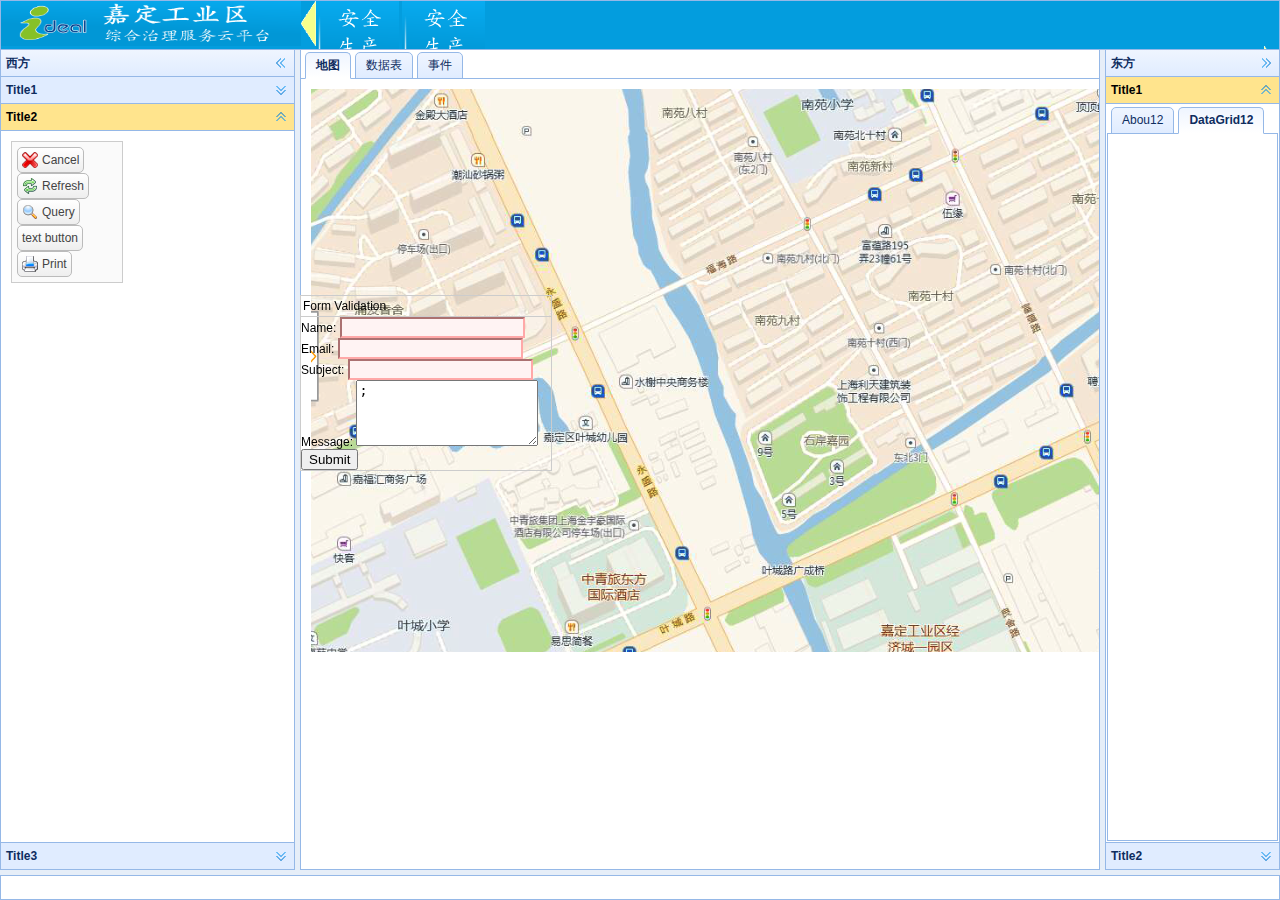
<file: index.html>
<!DOCTYPE html>
<html>
<head>
 
	<meta http-equiv="Content-Type" content="text/html; charset=utf-8" />
	<meta http-equiv="Pragma" content="no-cache">
<!--meta http-equiv="Cache-control" content="no-cache"-->
<meta http-equiv="Expires" content="Mon,1 Jan 2001 0:0:0 UTC">   
<META HTTP-EQUIV="Cache-Control" CONTENT="no-store, must-revalidate"> 
	<title>首页o</title>
	
	
	   
	
	<link rel="stylesheet" type="text/css" href="jquery-easyui-1.4.5/themes/default/easyui.css">
	<link rel="stylesheet" type="text/css" href="jquery-easyui-1.4.5/themes/icon.css">
	<link rel="stylesheet" type="text/css" href="jquery-easyui-1.4.5/demo/demo.css">
	<script type="text/javascript" src="jquery-easyui-1.4.5/jquery.min.js"></script>
	<script type="text/javascript" src="jquery-easyui-1.4.5/jquery.easyui.min.js"></script>
	<script type="text/javascript" src="js/webui.js"></script>
	<script type="text/javascript">
	
	//document.domain ="trimps.ac.cn"
	
	
	</script>
	 
	
 <link rel="stylesheet" type="text/css" href="css/css.css">
</head>
<body  style="padding:0">
	 
 
    
	<div class="easyui-layout" style="width:100%;" id="mylayer" data-options="fit:true,border:false">
		<div data-options="region:'north'" style="height:50px ;  background-color : rgb(3,157,222) ; " >
		<div class="headleft" ><img src="./res/easyui/img/logo.png" /></div>
		<div class="headmiddle" ></div>
		<div style="background-color:rgb(3,157,222);"> 
			<a href="#" onclick="fucMoveApp(4,false);">
				<img src="./res/images/app/arrow_l1.png" border="0" style="float:left;width:15px;height:45px;"/>
			</a>
			<div class="headright" id="DivApp"> 
				<a href = "#"  ><img src="./res/easyui/img/action1.png" border="0" /> </a>
				<img src="./res/easyui/img/action1.png" />
			</div>
			<a href="#" onclick="fucMoveApp(4,true);">
				<img src="./res/images/app/arrow_r1.png" border="0" style="float:right;width:15px;height:45px;"/>
			</a>
		</div>
	</div>
		<div data-options="region:'south',split:true" style="height:30px;"></div>
		<div data-options="region:'east',split:true" title="东方" style="width:180px;">
		<div   class="easyui-accordion" data-options="fit:true,border:false">
		<div title="Title1" style="padding:1px;"  data-options="selected:true">
					<div  id="sstab1" class="easyui-tabs" data-options="fit:true,border:true,plain:true"  >
						<div title="Abou12" data-options="href:'aaaa1.html'" style="padding:10px" onclick="alert('s')"></div>
						<div  id="atab1"  title="DataGrid12" style="padding:5px"     ></div>
					</div>
				</div>
				<div title="Title2"  style="padding:10px;" >
					<ul    id="tttree" class="easyui-tree" data-options="url:'json/tree_data1.json',method:'get',animate:true,checkbox:true"></ul>
				</div>
			
		</div></div>
		<div data-options="region:'west',split:true" title="西方" style="width:300px;">
			<div class="easyui-accordion" data-options="fit:true,border:false">
				<div title="Title1" style="padding:1px;">
					<div id ="tta" class="easyui-tabs" data-options="fit:true,border:true,plain:true">
						<div title="Abou1" data-options="href:'aaaa1.html?id=2'" style="padding:10px"  id="mymydiv">
						</div>
						<div title="DataGrid1" style="padding:5px"></div>
					</div>
				</div>
				<div title="Title2" data-options="selected:true" style="padding:10px;">
					<div style="padding:5px;background:#fafafa;width:100px;border:1px solid #ccc">
						<a href="javascript:do1();" class="easyui-linkbutton" iconCls="icon-cancel">Cancel</a>
						<a href="javascript:do2();" class="easyui-linkbutton" iconCls="icon-reload">Refresh</a>
						<a href="javascript:do3();" class="easyui-linkbutton" iconCls="icon-search">Query</a>
						<a href="#" class="easyui-linkbutton">text button</a>
						<a href="#" class="easyui-linkbutton" iconCls="icon-print">Print</a>
					</div>
				</div>
				<div title="Title3" style="padding:10px">
					<div style="margin:20px 0"></div>
	<select class="easyui-combogrid" style="width:250px" data-options="
			panelWidth: 500,
			idField: 'itemid',
			textField: 'productname',
			url: 'json/datagrid_data1.json',
			method: 'get',
			columns: [[
				{field:'itemid',title:'Item ID',width:80},
				{field:'productname',title:'Product',width:120},
				{field:'listprice',title:'List Price',width:80,align:'right'},
				{field:'unitcost',title:'Unit Cost',width:80,align:'right'},
				{field:'attr1',title:'Attribute',width:200},
				{field:'status',title:'Status',width:60,align:'center'}
			]],
			fitColumns: true
		">
	</select>
				</div>
			</div>
		</div>
		<div data-options="region:'center'"><!--,title:'主要内容',iconCls:'icon-ok'">-->
			<div class="easyui-tabs" data-options="fit:true,border:false,plain:true" id="amaintab">
				<div title="地图"   style="padding:10px"> <!--data-options="href:'aaaa1.html'"-->
				<img src="img/map.png" />
				<div style="border:1px solid #ccc;width:250px;position:absolute;left:0;top:30%;z-index:999; " id="zf_Box"      >
				
				<div style="padding:3px 2px;border-bottom:1px solid #ccc">Form Validation</div>
					<form id="ff" method="post">
						<div>
							<label for="name">Name:</label>
							<input class="easyui-validatebox" type="text" name="name" required="true"></input>
						</div>
						<div>
							<label for="email">Email:</label>
							<input class="easyui-validatebox" type="text" name="email" required="true" validType="email"></input>
						</div>
						<div>
							<label for="subject">Subject:</label>
							<input class="easyui-validatebox" type="text" name="subject" required="true"></input>
						</div>
						<div>
							<label for="message">Message:</label>
							<textarea name="message" style="height:60px;">;</textarea>
						</div>
						<div>
							<input type="submit" value="Submit">
						</div>
						
	</form></div>
	 
				</div>
				<div title="数据表" style="padding:5px">
				 
 
<table class="easyui-datagrid" title="Frozen Rows in DataGrid" style=" height:85%"  id="tttable"
			data-options="
				singleSelect: true,
				collapsible: true,
				rownumbers: true,
				url: 'json/datagrid_data2.json',
				method: 'get',
				onLoadSuccess: function(){
					 
				},
				 
				 
				showFooter: true,
				pagination:true,
				pageSize:10,
				toolbar:'#tb'
				
			">
			
		<thead  >
			<tr>
				 
				<th colspan="4">Item Details</th>
				
			</tr>
		</thead>
			 
		<thead>
			<tr>
			
				<th data-options="field:'listprice',width:190,align:'right'">List Price</th>
				<th data-options="field:'unitcost',width:190,align:'right'">Unit Cost</th>
				<th data-options="field:'attr1',width:230">Attribute</th>
				<th data-options="field:'status',width:160,align:'center'">Status</th>
			</tr>
		</thead> 
	</table>
	
	
	<div id="tb" style="padding:5px;height:auto">
		<div style="margin-bottom:5px">
			<a href="#" class="easyui-linkbutton" iconCls="icon-add" plain="true" onclick="alert('0')"></a>
			<a href="#" class="easyui-linkbutton" iconCls="icon-edit" plain="true"></a>
			<a href="#" class="easyui-linkbutton" iconCls="icon-save" plain="true"></a>
			<a href="#" class="easyui-linkbutton" iconCls="icon-cut" plain="true"></a>
			<a href="#" class="easyui-linkbutton" iconCls="icon-remove" plain="true"></a>
		</div>
		<div>
			Date From: <input class="easyui-datebox" style="width:80px">
			To: <input class="easyui-datebox" style="width:80px">
			Language: 
			<select class="easyui-combobox" panelHeight="auto" style="width:100px">
				<option value="java">Java</option>
				<option value="c">C</option>
				<option value="basic">Basic</option>
				<option value="perl">Perl</option>
				<option value="python">Python</option>
			</select>
			<a href="#" class="easyui-linkbutton" iconCls="icon-search">Search</a>
		</div>
	</div>
	
	<div id="tb1" style="padding:5px;height:auto">
		<div style="margin-bottom:5px">
			<a href="#" class="easyui-linkbutton" iconCls="icon-add" plain="true" onclick="alert('0')"></a>
			<a href="#" class="easyui-linkbutton" iconCls="icon-edit" plain="true"></a>
			<a href="#" class="easyui-linkbutton" iconCls="icon-save" plain="true"></a>
			<a href="#" class="easyui-linkbutton" iconCls="icon-cut" plain="true"></a>
			<a href="#" class="easyui-linkbutton" iconCls="icon-remove" plain="true"></a>
		</div>
		<div>
			Date From: <input class="easyui-datebox" style="width:80px">
			To: <input class="easyui-datebox" style="width:80px">
			Language: 
			<select class="easyui-combobox" panelHeight="auto" style="width:100px">
				<option value="java">Java</option>
				<option value="c">C</option>
				<option value="basic">Basic</option>
				<option value="perl">Perl</option>
				<option value="python">Python</option>
			</select>
			<a href="#" class="easyui-linkbutton" iconCls="icon-search">Search</a>
		</div>
	</div>



				</div>
				<div title="事件"   style="padding:10px"   >  
				<p>你好你好你早早啊政府顶顶顶顶顶顶顶顶顶顶顶顶顶顶</p>
				<script type="text/javascript" language="javascript">   
function iFrameHeight() {  
 
var ifm= document.getElementById("iframepage");   
//var subWeb =  document.frames["iframepage"].document  ;   
if(ifm != null ) {
  
  // ifm.height = subWeb.body.scrollHeight;
  // ifm.height = $("#amaintab").height();
   console.log(ifm.height )
  //  ifm.height =  ifm.document.scrollHeight;
	 ifm.height = 2000;
	// $("#amaintab").height("4000");
  // ifm.width = $("#amaintab").width();
   console.log(ifm.width )
  // ifm.width = 1000;
   //ifm.width = subWeb.body.scrollWidth;
}   
}   

function iiii(){
var frame = document.getElementById('iframepage'), 
    win = frame.contentWindow, 
    doc = win.document, 
    html = doc.documentElement, 
    body = doc.body; 

// 获取高度 
var height = Math.max( body.scrollHeight, body.offsetHeight,html.clientHeight, html.scrollHeight, html.offsetHeight ); 
frame.setAttribute('height', height);

}
</script>
				<iframe src="http://www.trimps.ac.cn"  id="iframepage" frameborder="0" scrolling="yes" marginheight="0" marginwidth="0"  width="100%" height="100%" onLoad="iFrameHeight()" ></iframe>
				</div>
			</div>
		</div>
	</div>
	
	
 
</body>
</html>
</file>
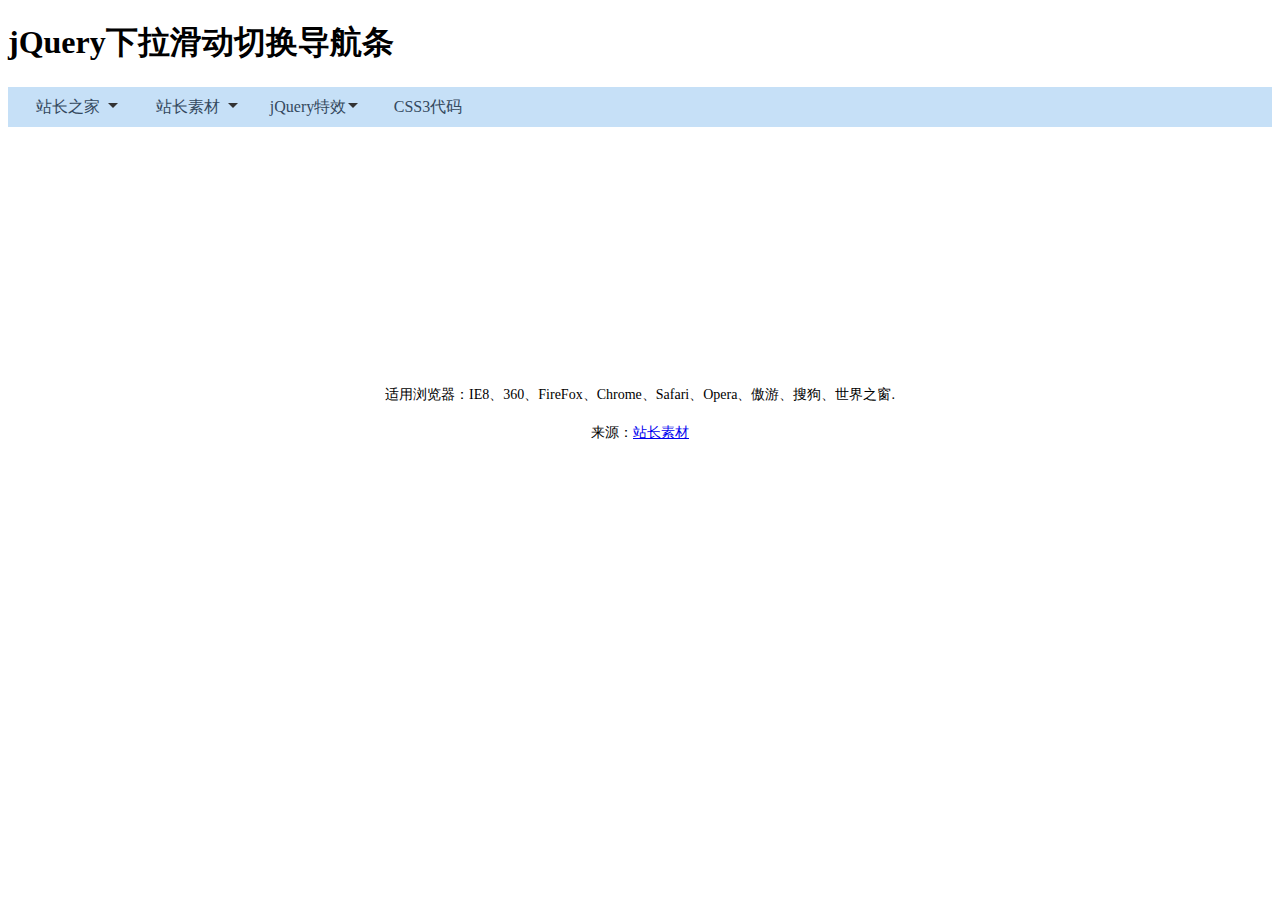
<file: jiaoben3631/index.html>
<!DOCTYPE html>
<html >
<head>
<meta charset="gb2312">
<title>jQuery���������л������� - վ���ز�</title>

<link rel="stylesheet" href="css/style.css">

</head>

<body>

<h1>jQuery���������л�������</h1>

<nav>
<ul class="dropdown">
<li class="drop"><a href="#">վ��֮��</a>
<ul class="sub_menu">
<li><a href="#">Lorem</a></li>
<li><a href="#">Ipsum</a></li>
<li><a href="#">Dolor</a></li>
<li><a href="#">Lipsum</a></li>
<li><a href="#">Consectetur </a></li>
<li><a href="#">Duis</a></li>
<li><a href="#">Sed</a></li>
<li><a href="#">Natus</a></li>
<li><a href="#">Excepteur</a></li>
<li><a href="#">Voluptas</a></li>
<li><a href="#">Voluptate</a></li>
<li><a href="#">Malorum</a></li>
<li><a href="#">Bonorum</a></li>
<li><a href="#">Nemo</a></li>
<li><a href="#">Quisquam</a></li>
<li><a href="#">Adipisci </a></li>
<li><a href="#">Excepteur</a></li>
<li><a href="#">Consectetur </a></li>
<li><a href="#">Duis</a></li>
<li><a href="#">Voluptate</a></li>
<li><a href="#">Ipsum</a></li>
<li><a href="#">Dolor</a></li>
<li><a href="#">Lipsum</a></li>
</ul>
</li>
<li class="drop"><a href="#">վ���ز�</a>
<ul class="sub_menu">
<li><a href="#">Lorem</a></li>
<li><a href="#">Ipsum</a></li>
<li><a href="#">Dolor</a></li>
<li><a href="#">Lipsum</a></li>
<li><a href="#">Consectetur </a></li>
<li><a href="#">Duis</a></li>
<li><a href="#">Sed</a></li>
<li><a href="#">Natus</a></li>
<li><a href="#">Excepteur</a></li>
<li><a href="#">Voluptas</a></li>
<li><a href="#">Voluptate</a></li>
<li><a href="#">Malorum</a></li>
<li><a href="#">Bonorum</a></li>
<li><a href="#">Nemo</a></li>
<li><a href="#">Quisquam</a></li>

</ul>
</li>
<li class="drop"><a href="#">jQuery��Ч</a>
<ul class="sub_menu">
<li><a href="#">Lorem</a></li>
<li><a href="#">Ipsum</a></li>
<li><a href="#">Dolor</a></li>
<li><a href="#">Lipsum</a></li>
<li><a href="#">Consectetur </a></li>
</ul>
</li>
<li><a href="#">CSS3����</a>
</li>
</ul>
</nav>

<script src='js/jquery-1.8.3.min.js'></script>
<script src="js/index.js"></script>

<div style="text-align:center;margin:50px 0; font:normal 14px/24px 'MicroSoft YaHei';">
<br><br><br><br><br><br><br><br>
<p>�����������IE8��360��FireFox��Chrome��Safari��Opera�����Ρ��ѹ�������֮��.</p>
<p>��Դ��<a href="http://sc.chinaz.com/" target="_blank">վ���ز�</a></p>
</div>
</body>
</html>
</file>
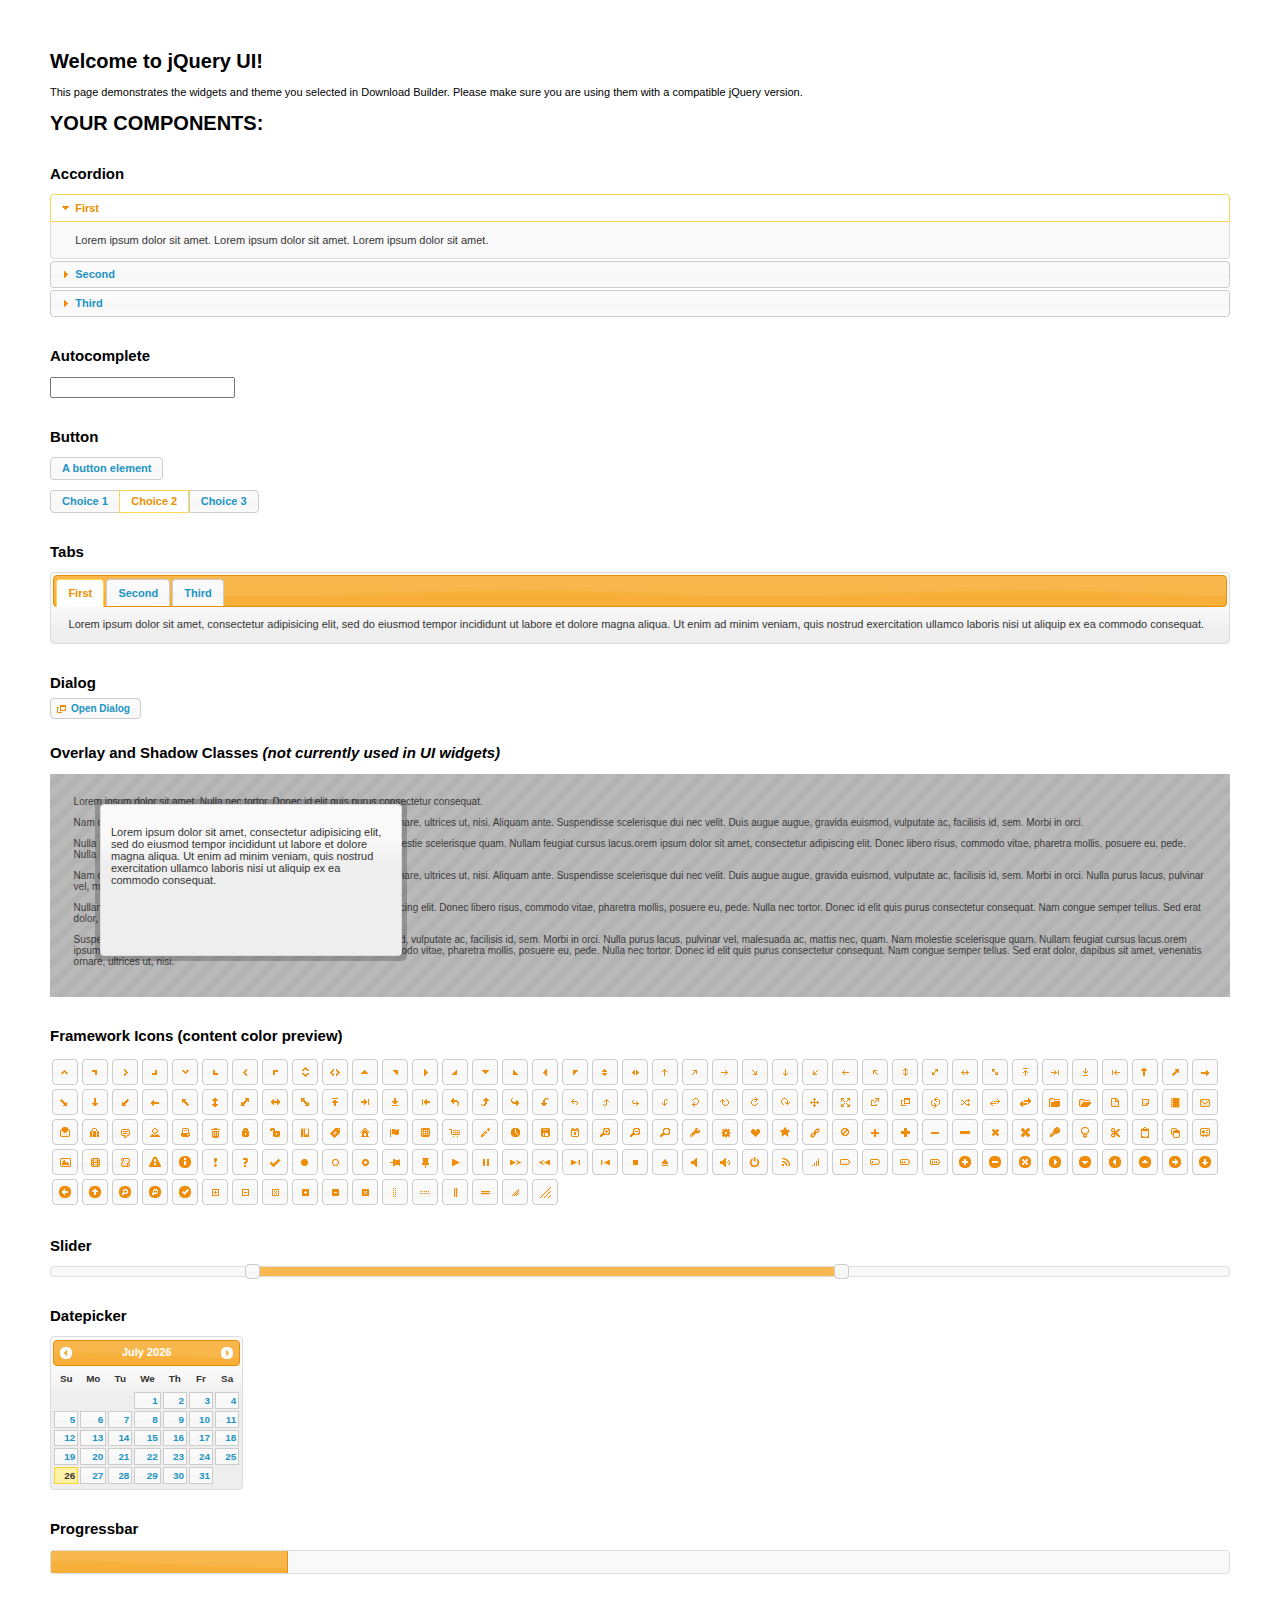
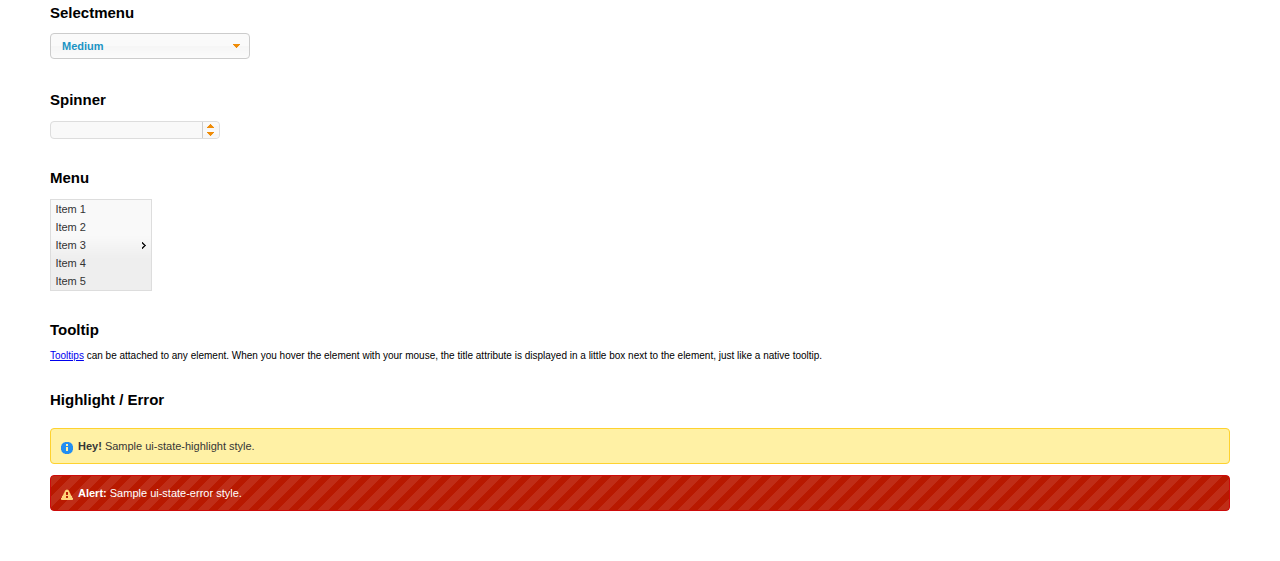
<file: jquery-ui-1.11.4/index.html>
<!doctype html>
<html lang="us">
<head>
	<meta charset="utf-8">
	<title>jQuery UI Example Page</title>
	<link href="jquery-ui.css" rel="stylesheet">
	<style>
	body{
		font: 62.5% "Trebuchet MS", sans-serif;
		margin: 50px;
	}
	.demoHeaders {
		margin-top: 2em;
	}
	#dialog-link {
		padding: .4em 1em .4em 20px;
		text-decoration: none;
		position: relative;
	}
	#dialog-link span.ui-icon {
		margin: 0 5px 0 0;
		position: absolute;
		left: .2em;
		top: 50%;
		margin-top: -8px;
	}
	#icons {
		margin: 0;
		padding: 0;
	}
	#icons li {
		margin: 2px;
		position: relative;
		padding: 4px 0;
		cursor: pointer;
		float: left;
		list-style: none;
	}
	#icons span.ui-icon {
		float: left;
		margin: 0 4px;
	}
	.fakewindowcontain .ui-widget-overlay {
		position: absolute;
	}
	select {
		width: 200px;
	}
	</style>
</head>
<body>

<h1>Welcome to jQuery UI!</h1>

<div class="ui-widget">
	<p>This page demonstrates the widgets and theme you selected in Download Builder. Please make sure you are using them with a compatible jQuery version.</p>
</div>

<h1>YOUR COMPONENTS:</h1>


<!-- Accordion -->
<h2 class="demoHeaders">Accordion</h2>
<div id="accordion">
	<h3>First</h3>
	<div>Lorem ipsum dolor sit amet. Lorem ipsum dolor sit amet. Lorem ipsum dolor sit amet.</div>
	<h3>Second</h3>
	<div>Phasellus mattis tincidunt nibh.</div>
	<h3>Third</h3>
	<div>Nam dui erat, auctor a, dignissim quis.</div>
</div>



<!-- Autocomplete -->
<h2 class="demoHeaders">Autocomplete</h2>
<div>
	<input id="autocomplete" title="type &quot;a&quot;">
</div>



<!-- Button -->
<h2 class="demoHeaders">Button</h2>
<button id="button">A button element</button>
<form style="margin-top: 1em;">
	<div id="radioset">
		<input type="radio" id="radio1" name="radio"><label for="radio1">Choice 1</label>
		<input type="radio" id="radio2" name="radio" checked="checked"><label for="radio2">Choice 2</label>
		<input type="radio" id="radio3" name="radio"><label for="radio3">Choice 3</label>
	</div>
</form>



<!-- Tabs -->
<h2 class="demoHeaders">Tabs</h2>
<div id="tabs">
	<ul>
		<li><a href="#tabs-1">First</a></li>
		<li><a href="#tabs-2">Second</a></li>
		<li><a href="#tabs-3">Third</a></li>
	</ul>
	<div id="tabs-1">Lorem ipsum dolor sit amet, consectetur adipisicing elit, sed do eiusmod tempor incididunt ut labore et dolore magna aliqua. Ut enim ad minim veniam, quis nostrud exercitation ullamco laboris nisi ut aliquip ex ea commodo consequat.</div>
	<div id="tabs-2">Phasellus mattis tincidunt nibh. Cras orci urna, blandit id, pretium vel, aliquet ornare, felis. Maecenas scelerisque sem non nisl. Fusce sed lorem in enim dictum bibendum.</div>
	<div id="tabs-3">Nam dui erat, auctor a, dignissim quis, sollicitudin eu, felis. Pellentesque nisi urna, interdum eget, sagittis et, consequat vestibulum, lacus. Mauris porttitor ullamcorper augue.</div>
</div>



<!-- Dialog NOTE: Dialog is not generated by UI in this demo so it can be visually styled in themeroller-->
<h2 class="demoHeaders">Dialog</h2>
<p><a href="#" id="dialog-link" class="ui-state-default ui-corner-all"><span class="ui-icon ui-icon-newwin"></span>Open Dialog</a></p>

<h2 class="demoHeaders">Overlay and Shadow Classes <em>(not currently used in UI widgets)</em></h2>
<div style="position: relative; width: 96%; height: 200px; padding:1% 2%; overflow:hidden;" class="fakewindowcontain">
	<p>Lorem ipsum dolor sit amet,  Nulla nec tortor. Donec id elit quis purus consectetur consequat. </p><p>Nam congue semper tellus. Sed erat dolor, dapibus sit amet, venenatis ornare, ultrices ut, nisi. Aliquam ante. Suspendisse scelerisque dui nec velit. Duis augue augue, gravida euismod, vulputate ac, facilisis id, sem. Morbi in orci. </p><p>Nulla purus lacus, pulvinar vel, malesuada ac, mattis nec, quam. Nam molestie scelerisque quam. Nullam feugiat cursus lacus.orem ipsum dolor sit amet, consectetur adipiscing elit. Donec libero risus, commodo vitae, pharetra mollis, posuere eu, pede. Nulla nec tortor. Donec id elit quis purus consectetur consequat. </p><p>Nam congue semper tellus. Sed erat dolor, dapibus sit amet, venenatis ornare, ultrices ut, nisi. Aliquam ante. Suspendisse scelerisque dui nec velit. Duis augue augue, gravida euismod, vulputate ac, facilisis id, sem. Morbi in orci. Nulla purus lacus, pulvinar vel, malesuada ac, mattis nec, quam. Nam molestie scelerisque quam. </p><p>Nullam feugiat cursus lacus.orem ipsum dolor sit amet, consectetur adipiscing elit. Donec libero risus, commodo vitae, pharetra mollis, posuere eu, pede. Nulla nec tortor. Donec id elit quis purus consectetur consequat. Nam congue semper tellus. Sed erat dolor, dapibus sit amet, venenatis ornare, ultrices ut, nisi. Aliquam ante. </p><p>Suspendisse scelerisque dui nec velit. Duis augue augue, gravida euismod, vulputate ac, facilisis id, sem. Morbi in orci. Nulla purus lacus, pulvinar vel, malesuada ac, mattis nec, quam. Nam molestie scelerisque quam. Nullam feugiat cursus lacus.orem ipsum dolor sit amet, consectetur adipiscing elit. Donec libero risus, commodo vitae, pharetra mollis, posuere eu, pede. Nulla nec tortor. Donec id elit quis purus consectetur consequat. Nam congue semper tellus. Sed erat dolor, dapibus sit amet, venenatis ornare, ultrices ut, nisi. </p>

	<!-- ui-dialog -->
	<div class="ui-overlay"><div class="ui-widget-overlay"></div><div class="ui-widget-shadow ui-corner-all" style="width: 302px; height: 152px; position: absolute; left: 50px; top: 30px;"></div></div>
	<div style="position: absolute; width: 280px; height: 130px;left: 50px; top: 30px; padding: 10px;" class="ui-widget ui-widget-content ui-corner-all">
		<div class="ui-dialog-content ui-widget-content" style="background: none; border: 0;">
			<p>Lorem ipsum dolor sit amet, consectetur adipisicing elit, sed do eiusmod tempor incididunt ut labore et dolore magna aliqua. Ut enim ad minim veniam, quis nostrud exercitation ullamco laboris nisi ut aliquip ex ea commodo consequat.</p>
		</div>
	</div>

</div>

<!-- ui-dialog -->
<div id="dialog" title="Dialog Title">
	<p>Lorem ipsum dolor sit amet, consectetur adipisicing elit, sed do eiusmod tempor incididunt ut labore et dolore magna aliqua. Ut enim ad minim veniam, quis nostrud exercitation ullamco laboris nisi ut aliquip ex ea commodo consequat.</p>
</div>



<h2 class="demoHeaders">Framework Icons (content color preview)</h2>
<ul id="icons" class="ui-widget ui-helper-clearfix">
	<li class="ui-state-default ui-corner-all" title=".ui-icon-carat-1-n"><span class="ui-icon ui-icon-carat-1-n"></span></li>
	<li class="ui-state-default ui-corner-all" title=".ui-icon-carat-1-ne"><span class="ui-icon ui-icon-carat-1-ne"></span></li>
	<li class="ui-state-default ui-corner-all" title=".ui-icon-carat-1-e"><span class="ui-icon ui-icon-carat-1-e"></span></li>
	<li class="ui-state-default ui-corner-all" title=".ui-icon-carat-1-se"><span class="ui-icon ui-icon-carat-1-se"></span></li>
	<li class="ui-state-default ui-corner-all" title=".ui-icon-carat-1-s"><span class="ui-icon ui-icon-carat-1-s"></span></li>
	<li class="ui-state-default ui-corner-all" title=".ui-icon-carat-1-sw"><span class="ui-icon ui-icon-carat-1-sw"></span></li>
	<li class="ui-state-default ui-corner-all" title=".ui-icon-carat-1-w"><span class="ui-icon ui-icon-carat-1-w"></span></li>
	<li class="ui-state-default ui-corner-all" title=".ui-icon-carat-1-nw"><span class="ui-icon ui-icon-carat-1-nw"></span></li>
	<li class="ui-state-default ui-corner-all" title=".ui-icon-carat-2-n-s"><span class="ui-icon ui-icon-carat-2-n-s"></span></li>
	<li class="ui-state-default ui-corner-all" title=".ui-icon-carat-2-e-w"><span class="ui-icon ui-icon-carat-2-e-w"></span></li>
	<li class="ui-state-default ui-corner-all" title=".ui-icon-triangle-1-n"><span class="ui-icon ui-icon-triangle-1-n"></span></li>
	<li class="ui-state-default ui-corner-all" title=".ui-icon-triangle-1-ne"><span class="ui-icon ui-icon-triangle-1-ne"></span></li>
	<li class="ui-state-default ui-corner-all" title=".ui-icon-triangle-1-e"><span class="ui-icon ui-icon-triangle-1-e"></span></li>
	<li class="ui-state-default ui-corner-all" title=".ui-icon-triangle-1-se"><span class="ui-icon ui-icon-triangle-1-se"></span></li>
	<li class="ui-state-default ui-corner-all" title=".ui-icon-triangle-1-s"><span class="ui-icon ui-icon-triangle-1-s"></span></li>
	<li class="ui-state-default ui-corner-all" title=".ui-icon-triangle-1-sw"><span class="ui-icon ui-icon-triangle-1-sw"></span></li>
	<li class="ui-state-default ui-corner-all" title=".ui-icon-triangle-1-w"><span class="ui-icon ui-icon-triangle-1-w"></span></li>
	<li class="ui-state-default ui-corner-all" title=".ui-icon-triangle-1-nw"><span class="ui-icon ui-icon-triangle-1-nw"></span></li>
	<li class="ui-state-default ui-corner-all" title=".ui-icon-triangle-2-n-s"><span class="ui-icon ui-icon-triangle-2-n-s"></span></li>
	<li class="ui-state-default ui-corner-all" title=".ui-icon-triangle-2-e-w"><span class="ui-icon ui-icon-triangle-2-e-w"></span></li>
	<li class="ui-state-default ui-corner-all" title=".ui-icon-arrow-1-n"><span class="ui-icon ui-icon-arrow-1-n"></span></li>
	<li class="ui-state-default ui-corner-all" title=".ui-icon-arrow-1-ne"><span class="ui-icon ui-icon-arrow-1-ne"></span></li>
	<li class="ui-state-default ui-corner-all" title=".ui-icon-arrow-1-e"><span class="ui-icon ui-icon-arrow-1-e"></span></li>
	<li class="ui-state-default ui-corner-all" title=".ui-icon-arrow-1-se"><span class="ui-icon ui-icon-arrow-1-se"></span></li>
	<li class="ui-state-default ui-corner-all" title=".ui-icon-arrow-1-s"><span class="ui-icon ui-icon-arrow-1-s"></span></li>
	<li class="ui-state-default ui-corner-all" title=".ui-icon-arrow-1-sw"><span class="ui-icon ui-icon-arrow-1-sw"></span></li>
	<li class="ui-state-default ui-corner-all" title=".ui-icon-arrow-1-w"><span class="ui-icon ui-icon-arrow-1-w"></span></li>
	<li class="ui-state-default ui-corner-all" title=".ui-icon-arrow-1-nw"><span class="ui-icon ui-icon-arrow-1-nw"></span></li>
	<li class="ui-state-default ui-corner-all" title=".ui-icon-arrow-2-n-s"><span class="ui-icon ui-icon-arrow-2-n-s"></span></li>
	<li class="ui-state-default ui-corner-all" title=".ui-icon-arrow-2-ne-sw"><span class="ui-icon ui-icon-arrow-2-ne-sw"></span></li>
	<li class="ui-state-default ui-corner-all" title=".ui-icon-arrow-2-e-w"><span class="ui-icon ui-icon-arrow-2-e-w"></span></li>
	<li class="ui-state-default ui-corner-all" title=".ui-icon-arrow-2-se-nw"><span class="ui-icon ui-icon-arrow-2-se-nw"></span></li>
	<li class="ui-state-default ui-corner-all" title=".ui-icon-arrowstop-1-n"><span class="ui-icon ui-icon-arrowstop-1-n"></span></li>
	<li class="ui-state-default ui-corner-all" title=".ui-icon-arrowstop-1-e"><span class="ui-icon ui-icon-arrowstop-1-e"></span></li>
	<li class="ui-state-default ui-corner-all" title=".ui-icon-arrowstop-1-s"><span class="ui-icon ui-icon-arrowstop-1-s"></span></li>
	<li class="ui-state-default ui-corner-all" title=".ui-icon-arrowstop-1-w"><span class="ui-icon ui-icon-arrowstop-1-w"></span></li>
	<li class="ui-state-default ui-corner-all" title=".ui-icon-arrowthick-1-n"><span class="ui-icon ui-icon-arrowthick-1-n"></span></li>
	<li class="ui-state-default ui-corner-all" title=".ui-icon-arrowthick-1-ne"><span class="ui-icon ui-icon-arrowthick-1-ne"></span></li>
	<li class="ui-state-default ui-corner-all" title=".ui-icon-arrowthick-1-e"><span class="ui-icon ui-icon-arrowthick-1-e"></span></li>
	<li class="ui-state-default ui-corner-all" title=".ui-icon-arrowthick-1-se"><span class="ui-icon ui-icon-arrowthick-1-se"></span></li>
	<li class="ui-state-default ui-corner-all" title=".ui-icon-arrowthick-1-s"><span class="ui-icon ui-icon-arrowthick-1-s"></span></li>
	<li class="ui-state-default ui-corner-all" title=".ui-icon-arrowthick-1-sw"><span class="ui-icon ui-icon-arrowthick-1-sw"></span></li>
	<li class="ui-state-default ui-corner-all" title=".ui-icon-arrowthick-1-w"><span class="ui-icon ui-icon-arrowthick-1-w"></span></li>
	<li class="ui-state-default ui-corner-all" title=".ui-icon-arrowthick-1-nw"><span class="ui-icon ui-icon-arrowthick-1-nw"></span></li>
	<li class="ui-state-default ui-corner-all" title=".ui-icon-arrowthick-2-n-s"><span class="ui-icon ui-icon-arrowthick-2-n-s"></span></li>
	<li class="ui-state-default ui-corner-all" title=".ui-icon-arrowthick-2-ne-sw"><span class="ui-icon ui-icon-arrowthick-2-ne-sw"></span></li>
	<li class="ui-state-default ui-corner-all" title=".ui-icon-arrowthick-2-e-w"><span class="ui-icon ui-icon-arrowthick-2-e-w"></span></li>
	<li class="ui-state-default ui-corner-all" title=".ui-icon-arrowthick-2-se-nw"><span class="ui-icon ui-icon-arrowthick-2-se-nw"></span></li>
	<li class="ui-state-default ui-corner-all" title=".ui-icon-arrowthickstop-1-n"><span class="ui-icon ui-icon-arrowthickstop-1-n"></span></li>
	<li class="ui-state-default ui-corner-all" title=".ui-icon-arrowthickstop-1-e"><span class="ui-icon ui-icon-arrowthickstop-1-e"></span></li>
	<li class="ui-state-default ui-corner-all" title=".ui-icon-arrowthickstop-1-s"><span class="ui-icon ui-icon-arrowthickstop-1-s"></span></li>
	<li class="ui-state-default ui-corner-all" title=".ui-icon-arrowthickstop-1-w"><span class="ui-icon ui-icon-arrowthickstop-1-w"></span></li>
	<li class="ui-state-default ui-corner-all" title=".ui-icon-arrowreturnthick-1-w"><span class="ui-icon ui-icon-arrowreturnthick-1-w"></span></li>
	<li class="ui-state-default ui-corner-all" title=".ui-icon-arrowreturnthick-1-n"><span class="ui-icon ui-icon-arrowreturnthick-1-n"></span></li>
	<li class="ui-state-default ui-corner-all" title=".ui-icon-arrowreturnthick-1-e"><span class="ui-icon ui-icon-arrowreturnthick-1-e"></span></li>
	<li class="ui-state-default ui-corner-all" title=".ui-icon-arrowreturnthick-1-s"><span class="ui-icon ui-icon-arrowreturnthick-1-s"></span></li>
	<li class="ui-state-default ui-corner-all" title=".ui-icon-arrowreturn-1-w"><span class="ui-icon ui-icon-arrowreturn-1-w"></span></li>
	<li class="ui-state-default ui-corner-all" title=".ui-icon-arrowreturn-1-n"><span class="ui-icon ui-icon-arrowreturn-1-n"></span></li>
	<li class="ui-state-default ui-corner-all" title=".ui-icon-arrowreturn-1-e"><span class="ui-icon ui-icon-arrowreturn-1-e"></span></li>
	<li class="ui-state-default ui-corner-all" title=".ui-icon-arrowreturn-1-s"><span class="ui-icon ui-icon-arrowreturn-1-s"></span></li>
	<li class="ui-state-default ui-corner-all" title=".ui-icon-arrowrefresh-1-w"><span class="ui-icon ui-icon-arrowrefresh-1-w"></span></li>
	<li class="ui-state-default ui-corner-all" title=".ui-icon-arrowrefresh-1-n"><span class="ui-icon ui-icon-arrowrefresh-1-n"></span></li>
	<li class="ui-state-default ui-corner-all" title=".ui-icon-arrowrefresh-1-e"><span class="ui-icon ui-icon-arrowrefresh-1-e"></span></li>
	<li class="ui-state-default ui-corner-all" title=".ui-icon-arrowrefresh-1-s"><span class="ui-icon ui-icon-arrowrefresh-1-s"></span></li>
	<li class="ui-state-default ui-corner-all" title=".ui-icon-arrow-4"><span class="ui-icon ui-icon-arrow-4"></span></li>
	<li class="ui-state-default ui-corner-all" title=".ui-icon-arrow-4-diag"><span class="ui-icon ui-icon-arrow-4-diag"></span></li>
	<li class="ui-state-default ui-corner-all" title=".ui-icon-extlink"><span class="ui-icon ui-icon-extlink"></span></li>
	<li class="ui-state-default ui-corner-all" title=".ui-icon-newwin"><span class="ui-icon ui-icon-newwin"></span></li>
	<li class="ui-state-default ui-corner-all" title=".ui-icon-refresh"><span class="ui-icon ui-icon-refresh"></span></li>
	<li class="ui-state-default ui-corner-all" title=".ui-icon-shuffle"><span class="ui-icon ui-icon-shuffle"></span></li>
	<li class="ui-state-default ui-corner-all" title=".ui-icon-transfer-e-w"><span class="ui-icon ui-icon-transfer-e-w"></span></li>
	<li class="ui-state-default ui-corner-all" title=".ui-icon-transferthick-e-w"><span class="ui-icon ui-icon-transferthick-e-w"></span></li>
	<li class="ui-state-default ui-corner-all" title=".ui-icon-folder-collapsed"><span class="ui-icon ui-icon-folder-collapsed"></span></li>
	<li class="ui-state-default ui-corner-all" title=".ui-icon-folder-open"><span class="ui-icon ui-icon-folder-open"></span></li>
	<li class="ui-state-default ui-corner-all" title=".ui-icon-document"><span class="ui-icon ui-icon-document"></span></li>
	<li class="ui-state-default ui-corner-all" title=".ui-icon-document-b"><span class="ui-icon ui-icon-document-b"></span></li>
	<li class="ui-state-default ui-corner-all" title=".ui-icon-note"><span class="ui-icon ui-icon-note"></span></li>
	<li class="ui-state-default ui-corner-all" title=".ui-icon-mail-closed"><span class="ui-icon ui-icon-mail-closed"></span></li>
	<li class="ui-state-default ui-corner-all" title=".ui-icon-mail-open"><span class="ui-icon ui-icon-mail-open"></span></li>
	<li class="ui-state-default ui-corner-all" title=".ui-icon-suitcase"><span class="ui-icon ui-icon-suitcase"></span></li>
	<li class="ui-state-default ui-corner-all" title=".ui-icon-comment"><span class="ui-icon ui-icon-comment"></span></li>
	<li class="ui-state-default ui-corner-all" title=".ui-icon-person"><span class="ui-icon ui-icon-person"></span></li>
	<li class="ui-state-default ui-corner-all" title=".ui-icon-print"><span class="ui-icon ui-icon-print"></span></li>
	<li class="ui-state-default ui-corner-all" title=".ui-icon-trash"><span class="ui-icon ui-icon-trash"></span></li>
	<li class="ui-state-default ui-corner-all" title=".ui-icon-locked"><span class="ui-icon ui-icon-locked"></span></li>
	<li class="ui-state-default ui-corner-all" title=".ui-icon-unlocked"><span class="ui-icon ui-icon-unlocked"></span></li>
	<li class="ui-state-default ui-corner-all" title=".ui-icon-bookmark"><span class="ui-icon ui-icon-bookmark"></span></li>
	<li class="ui-state-default ui-corner-all" title=".ui-icon-tag"><span class="ui-icon ui-icon-tag"></span></li>
	<li class="ui-state-default ui-corner-all" title=".ui-icon-home"><span class="ui-icon ui-icon-home"></span></li>
	<li class="ui-state-default ui-corner-all" title=".ui-icon-flag"><span class="ui-icon ui-icon-flag"></span></li>
	<li class="ui-state-default ui-corner-all" title=".ui-icon-calculator"><span class="ui-icon ui-icon-calculator"></span></li>
	<li class="ui-state-default ui-corner-all" title=".ui-icon-cart"><span class="ui-icon ui-icon-cart"></span></li>
	<li class="ui-state-default ui-corner-all" title=".ui-icon-pencil"><span class="ui-icon ui-icon-pencil"></span></li>
	<li class="ui-state-default ui-corner-all" title=".ui-icon-clock"><span class="ui-icon ui-icon-clock"></span></li>
	<li class="ui-state-default ui-corner-all" title=".ui-icon-disk"><span class="ui-icon ui-icon-disk"></span></li>
	<li class="ui-state-default ui-corner-all" title=".ui-icon-calendar"><span class="ui-icon ui-icon-calendar"></span></li>
	<li class="ui-state-default ui-corner-all" title=".ui-icon-zoomin"><span class="ui-icon ui-icon-zoomin"></span></li>
	<li class="ui-state-default ui-corner-all" title=".ui-icon-zoomout"><span class="ui-icon ui-icon-zoomout"></span></li>
	<li class="ui-state-default ui-corner-all" title=".ui-icon-search"><span class="ui-icon ui-icon-search"></span></li>
	<li class="ui-state-default ui-corner-all" title=".ui-icon-wrench"><span class="ui-icon ui-icon-wrench"></span></li>
	<li class="ui-state-default ui-corner-all" title=".ui-icon-gear"><span class="ui-icon ui-icon-gear"></span></li>
	<li class="ui-state-default ui-corner-all" title=".ui-icon-heart"><span class="ui-icon ui-icon-heart"></span></li>
	<li class="ui-state-default ui-corner-all" title=".ui-icon-star"><span class="ui-icon ui-icon-star"></span></li>
	<li class="ui-state-default ui-corner-all" title=".ui-icon-link"><span class="ui-icon ui-icon-link"></span></li>
	<li class="ui-state-default ui-corner-all" title=".ui-icon-cancel"><span class="ui-icon ui-icon-cancel"></span></li>
	<li class="ui-state-default ui-corner-all" title=".ui-icon-plus"><span class="ui-icon ui-icon-plus"></span></li>
	<li class="ui-state-default ui-corner-all" title=".ui-icon-plusthick"><span class="ui-icon ui-icon-plusthick"></span></li>
	<li class="ui-state-default ui-corner-all" title=".ui-icon-minus"><span class="ui-icon ui-icon-minus"></span></li>
	<li class="ui-state-default ui-corner-all" title=".ui-icon-minusthick"><span class="ui-icon ui-icon-minusthick"></span></li>
	<li class="ui-state-default ui-corner-all" title=".ui-icon-close"><span class="ui-icon ui-icon-close"></span></li>
	<li class="ui-state-default ui-corner-all" title=".ui-icon-closethick"><span class="ui-icon ui-icon-closethick"></span></li>
	<li class="ui-state-default ui-corner-all" title=".ui-icon-key"><span class="ui-icon ui-icon-key"></span></li>
	<li class="ui-state-default ui-corner-all" title=".ui-icon-lightbulb"><span class="ui-icon ui-icon-lightbulb"></span></li>
	<li class="ui-state-default ui-corner-all" title=".ui-icon-scissors"><span class="ui-icon ui-icon-scissors"></span></li>
	<li class="ui-state-default ui-corner-all" title=".ui-icon-clipboard"><span class="ui-icon ui-icon-clipboard"></span></li>
	<li class="ui-state-default ui-corner-all" title=".ui-icon-copy"><span class="ui-icon ui-icon-copy"></span></li>
	<li class="ui-state-default ui-corner-all" title=".ui-icon-contact"><span class="ui-icon ui-icon-contact"></span></li>
	<li class="ui-state-default ui-corner-all" title=".ui-icon-image"><span class="ui-icon ui-icon-image"></span></li>
	<li class="ui-state-default ui-corner-all" title=".ui-icon-video"><span class="ui-icon ui-icon-video"></span></li>
	<li class="ui-state-default ui-corner-all" title=".ui-icon-script"><span class="ui-icon ui-icon-script"></span></li>
	<li class="ui-state-default ui-corner-all" title=".ui-icon-alert"><span class="ui-icon ui-icon-alert"></span></li>
	<li class="ui-state-default ui-corner-all" title=".ui-icon-info"><span class="ui-icon ui-icon-info"></span></li>
	<li class="ui-state-default ui-corner-all" title=".ui-icon-notice"><span class="ui-icon ui-icon-notice"></span></li>
	<li class="ui-state-default ui-corner-all" title=".ui-icon-help"><span class="ui-icon ui-icon-help"></span></li>
	<li class="ui-state-default ui-corner-all" title=".ui-icon-check"><span class="ui-icon ui-icon-check"></span></li>
	<li class="ui-state-default ui-corner-all" title=".ui-icon-bullet"><span class="ui-icon ui-icon-bullet"></span></li>
	<li class="ui-state-default ui-corner-all" title=".ui-icon-radio-off"><span class="ui-icon ui-icon-radio-off"></span></li>
	<li class="ui-state-default ui-corner-all" title=".ui-icon-radio-on"><span class="ui-icon ui-icon-radio-on"></span></li>
	<li class="ui-state-default ui-corner-all" title=".ui-icon-pin-w"><span class="ui-icon ui-icon-pin-w"></span></li>
	<li class="ui-state-default ui-corner-all" title=".ui-icon-pin-s"><span class="ui-icon ui-icon-pin-s"></span></li>
	<li class="ui-state-default ui-corner-all" title=".ui-icon-play"><span class="ui-icon ui-icon-play"></span></li>
	<li class="ui-state-default ui-corner-all" title=".ui-icon-pause"><span class="ui-icon ui-icon-pause"></span></li>
	<li class="ui-state-default ui-corner-all" title=".ui-icon-seek-next"><span class="ui-icon ui-icon-seek-next"></span></li>
	<li class="ui-state-default ui-corner-all" title=".ui-icon-seek-prev"><span class="ui-icon ui-icon-seek-prev"></span></li>
	<li class="ui-state-default ui-corner-all" title=".ui-icon-seek-end"><span class="ui-icon ui-icon-seek-end"></span></li>
	<li class="ui-state-default ui-corner-all" title=".ui-icon-seek-first"><span class="ui-icon ui-icon-seek-first"></span></li>
	<li class="ui-state-default ui-corner-all" title=".ui-icon-stop"><span class="ui-icon ui-icon-stop"></span></li>
	<li class="ui-state-default ui-corner-all" title=".ui-icon-eject"><span class="ui-icon ui-icon-eject"></span></li>
	<li class="ui-state-default ui-corner-all" title=".ui-icon-volume-off"><span class="ui-icon ui-icon-volume-off"></span></li>
	<li class="ui-state-default ui-corner-all" title=".ui-icon-volume-on"><span class="ui-icon ui-icon-volume-on"></span></li>
	<li class="ui-state-default ui-corner-all" title=".ui-icon-power"><span class="ui-icon ui-icon-power"></span></li>
	<li class="ui-state-default ui-corner-all" title=".ui-icon-signal-diag"><span class="ui-icon ui-icon-signal-diag"></span></li>
	<li class="ui-state-default ui-corner-all" title=".ui-icon-signal"><span class="ui-icon ui-icon-signal"></span></li>
	<li class="ui-state-default ui-corner-all" title=".ui-icon-battery-0"><span class="ui-icon ui-icon-battery-0"></span></li>
	<li class="ui-state-default ui-corner-all" title=".ui-icon-battery-1"><span class="ui-icon ui-icon-battery-1"></span></li>
	<li class="ui-state-default ui-corner-all" title=".ui-icon-battery-2"><span class="ui-icon ui-icon-battery-2"></span></li>
	<li class="ui-state-default ui-corner-all" title=".ui-icon-battery-3"><span class="ui-icon ui-icon-battery-3"></span></li>
	<li class="ui-state-default ui-corner-all" title=".ui-icon-circle-plus"><span class="ui-icon ui-icon-circle-plus"></span></li>
	<li class="ui-state-default ui-corner-all" title=".ui-icon-circle-minus"><span class="ui-icon ui-icon-circle-minus"></span></li>
	<li class="ui-state-default ui-corner-all" title=".ui-icon-circle-close"><span class="ui-icon ui-icon-circle-close"></span></li>
	<li class="ui-state-default ui-corner-all" title=".ui-icon-circle-triangle-e"><span class="ui-icon ui-icon-circle-triangle-e"></span></li>
	<li class="ui-state-default ui-corner-all" title=".ui-icon-circle-triangle-s"><span class="ui-icon ui-icon-circle-triangle-s"></span></li>
	<li class="ui-state-default ui-corner-all" title=".ui-icon-circle-triangle-w"><span class="ui-icon ui-icon-circle-triangle-w"></span></li>
	<li class="ui-state-default ui-corner-all" title=".ui-icon-circle-triangle-n"><span class="ui-icon ui-icon-circle-triangle-n"></span></li>
	<li class="ui-state-default ui-corner-all" title=".ui-icon-circle-arrow-e"><span class="ui-icon ui-icon-circle-arrow-e"></span></li>
	<li class="ui-state-default ui-corner-all" title=".ui-icon-circle-arrow-s"><span class="ui-icon ui-icon-circle-arrow-s"></span></li>
	<li class="ui-state-default ui-corner-all" title=".ui-icon-circle-arrow-w"><span class="ui-icon ui-icon-circle-arrow-w"></span></li>
	<li class="ui-state-default ui-corner-all" title=".ui-icon-circle-arrow-n"><span class="ui-icon ui-icon-circle-arrow-n"></span></li>
	<li class="ui-state-default ui-corner-all" title=".ui-icon-circle-zoomin"><span class="ui-icon ui-icon-circle-zoomin"></span></li>
	<li class="ui-state-default ui-corner-all" title=".ui-icon-circle-zoomout"><span class="ui-icon ui-icon-circle-zoomout"></span></li>
	<li class="ui-state-default ui-corner-all" title=".ui-icon-circle-check"><span class="ui-icon ui-icon-circle-check"></span></li>
	<li class="ui-state-default ui-corner-all" title=".ui-icon-circlesmall-plus"><span class="ui-icon ui-icon-circlesmall-plus"></span></li>
	<li class="ui-state-default ui-corner-all" title=".ui-icon-circlesmall-minus"><span class="ui-icon ui-icon-circlesmall-minus"></span></li>
	<li class="ui-state-default ui-corner-all" title=".ui-icon-circlesmall-close"><span class="ui-icon ui-icon-circlesmall-close"></span></li>
	<li class="ui-state-default ui-corner-all" title=".ui-icon-squaresmall-plus"><span class="ui-icon ui-icon-squaresmall-plus"></span></li>
	<li class="ui-state-default ui-corner-all" title=".ui-icon-squaresmall-minus"><span class="ui-icon ui-icon-squaresmall-minus"></span></li>
	<li class="ui-state-default ui-corner-all" title=".ui-icon-squaresmall-close"><span class="ui-icon ui-icon-squaresmall-close"></span></li>
	<li class="ui-state-default ui-corner-all" title=".ui-icon-grip-dotted-vertical"><span class="ui-icon ui-icon-grip-dotted-vertical"></span></li>
	<li class="ui-state-default ui-corner-all" title=".ui-icon-grip-dotted-horizontal"><span class="ui-icon ui-icon-grip-dotted-horizontal"></span></li>
	<li class="ui-state-default ui-corner-all" title=".ui-icon-grip-solid-vertical"><span class="ui-icon ui-icon-grip-solid-vertical"></span></li>
	<li class="ui-state-default ui-corner-all" title=".ui-icon-grip-solid-horizontal"><span class="ui-icon ui-icon-grip-solid-horizontal"></span></li>
	<li class="ui-state-default ui-corner-all" title=".ui-icon-gripsmall-diagonal-se"><span class="ui-icon ui-icon-gripsmall-diagonal-se"></span></li>
	<li class="ui-state-default ui-corner-all" title=".ui-icon-grip-diagonal-se"><span class="ui-icon ui-icon-grip-diagonal-se"></span></li>
</ul>


<!-- Slider -->
<h2 class="demoHeaders">Slider</h2>
<div id="slider"></div>



<!-- Datepicker -->
<h2 class="demoHeaders">Datepicker</h2>
<div id="datepicker"></div>



<!-- Progressbar -->
<h2 class="demoHeaders">Progressbar</h2>
<div id="progressbar"></div>



<!-- Progressbar -->
<h2 class="demoHeaders">Selectmenu</h2>
<select id="selectmenu">
	<option>Slower</option>
	<option>Slow</option>
	<option selected="selected">Medium</option>
	<option>Fast</option>
	<option>Faster</option>
</select>



<!-- Spinner -->
<h2 class="demoHeaders">Spinner</h2>
<input id="spinner">



<!-- Menu -->
<h2 class="demoHeaders">Menu</h2>
<ul style="width:100px;" id="menu">
	<li>Item 1</li>
	<li>Item 2</li>
	<li>Item 3
		<ul>
			<li>Item 3-1</li>
			<li>Item 3-2</li>
			<li>Item 3-3</li>
			<li>Item 3-4</li>
			<li>Item 3-5</li>
		</ul>
	</li>
	<li>Item 4</li>
	<li>Item 5</li>
</ul>



<!-- Tooltip -->
<h2 class="demoHeaders">Tooltip</h2>
<p id="tooltip">
	<a href="#" title="That&apos;s what this widget is">Tooltips</a> can be attached to any element. When you hover
the element with your mouse, the title attribute is displayed in a little box next to the element, just like a native tooltip.
</p>


<!-- Highlight / Error -->
<h2 class="demoHeaders">Highlight / Error</h2>
<div class="ui-widget">
	<div class="ui-state-highlight ui-corner-all" style="margin-top: 20px; padding: 0 .7em;">
		<p><span class="ui-icon ui-icon-info" style="float: left; margin-right: .3em;"></span>
		<strong>Hey!</strong> Sample ui-state-highlight style.</p>
	</div>
</div>
<br>
<div class="ui-widget">
	<div class="ui-state-error ui-corner-all" style="padding: 0 .7em;">
		<p><span class="ui-icon ui-icon-alert" style="float: left; margin-right: .3em;"></span>
		<strong>Alert:</strong> Sample ui-state-error style.</p>
	</div>
</div>

<script src="external/jquery/jquery.js"></script>
<script src="jquery-ui.js"></script>
<script>

$( "#accordion" ).accordion();



var availableTags = [
	"ActionScript",
	"AppleScript",
	"Asp",
	"BASIC",
	"C",
	"C++",
	"Clojure",
	"COBOL",
	"ColdFusion",
	"Erlang",
	"Fortran",
	"Groovy",
	"Haskell",
	"Java",
	"JavaScript",
	"Lisp",
	"Perl",
	"PHP",
	"Python",
	"Ruby",
	"Scala",
	"Scheme"
];
$( "#autocomplete" ).autocomplete({
	source: availableTags
});



$( "#button" ).button();
$( "#radioset" ).buttonset();



$( "#tabs" ).tabs();



$( "#dialog" ).dialog({
	autoOpen: false,
	width: 400,
	buttons: [
		{
			text: "Ok",
			click: function() {
				$( this ).dialog( "close" );
			}
		},
		{
			text: "Cancel",
			click: function() {
				$( this ).dialog( "close" );
			}
		}
	]
});

// Link to open the dialog
$( "#dialog-link" ).click(function( event ) {
	$( "#dialog" ).dialog( "open" );
	event.preventDefault();
});



$( "#datepicker" ).datepicker({
	inline: true
});



$( "#slider" ).slider({
	range: true,
	values: [ 17, 67 ]
});



$( "#progressbar" ).progressbar({
	value: 20
});



$( "#spinner" ).spinner();



$( "#menu" ).menu();



$( "#tooltip" ).tooltip();



$( "#selectmenu" ).selectmenu();


// Hover states on the static widgets
$( "#dialog-link, #icons li" ).hover(
	function() {
		$( this ).addClass( "ui-state-hover" );
	},
	function() {
		$( this ).removeClass( "ui-state-hover" );
	}
);
</script>
</body>
</html>
</file>
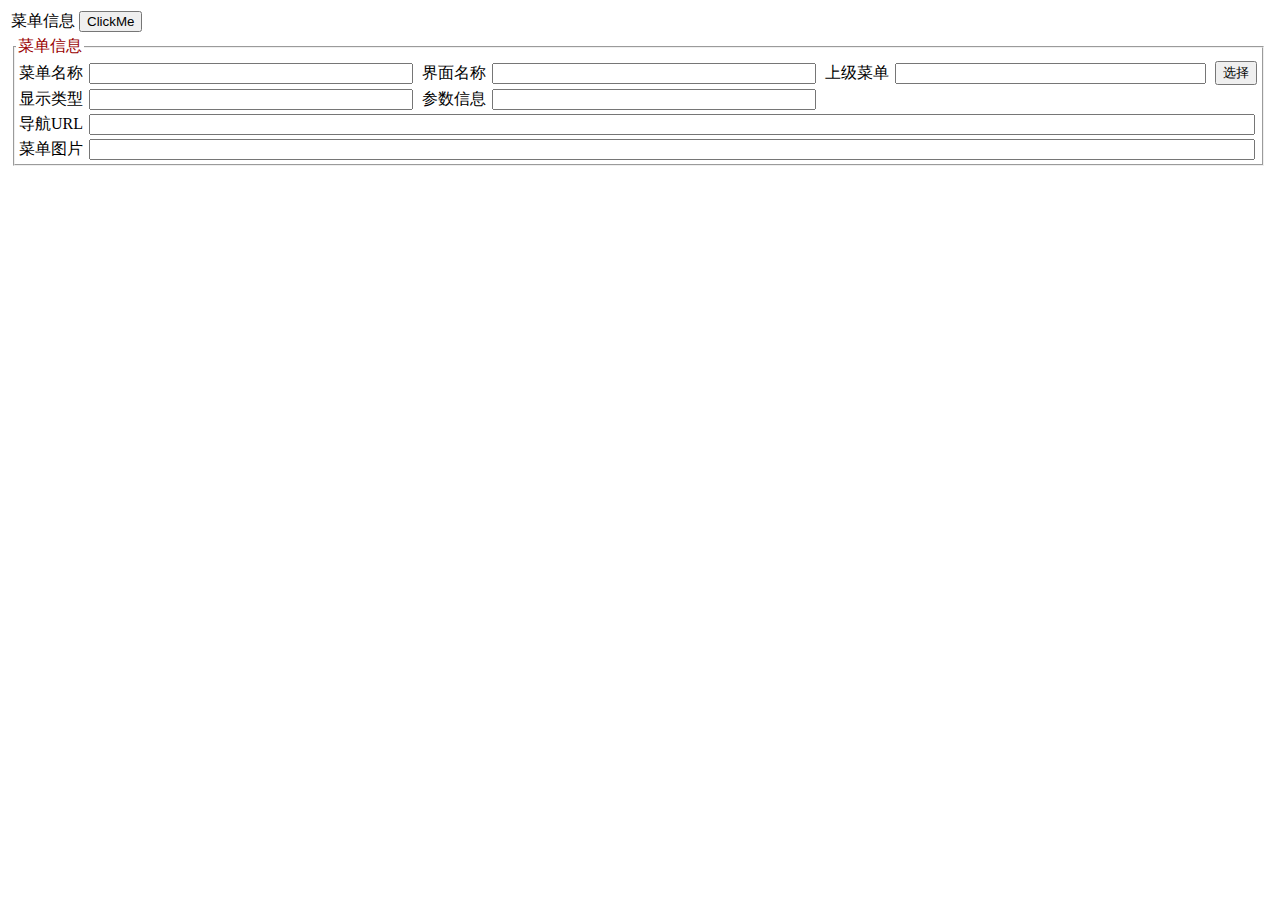
<file: demo_page.htm>
<!DOCTYPE HTML PUBLIC "-//W3C//DTD HTML 4.01 Transitional//EN"
"http://www.w3.org/TR/html4/loose.dtd">
<html>
<head>
<meta http-equiv="Content-Type" content="text/html; charset=UTF-8">
<title>菜单信息</title>
<script language="JavaScript">
function fucClickMe(hMe){
	if(hMe==null){
		alert("demo page  哈哈,你是谁?需要我帮忙吗?");
		return ;
	}
	alert("demo page "+hMe.id);
}
</script>
</head>
<body onload="fucInitForm();">
<table style="width:100%;" height="70%" width="95%" align="center">
<tr><td>菜单信息
	<INPUT class="cls_btn xFbutton" id="cmdSave" name="cmdSave"  onClick="fucClickMe(this)"         type="button" value="ClickMe" valign="right">
</td></tr>
<tr><td>
		<form id="frmMain" name="frmMain" method="post" onkeydown="keyForm(this,event);">
		<fieldset style="bsample:1 solid #7D90B8;padding:1px;0px;4px;0px;height:100%;width:99%;" align="left" >
		<legend style="color:#990000">菜单信息</legend>
			<input type="hidden" name="menu_id"  value="">
			<input type="hidden" name="up_menu_id"  value="">
			<table cellspacing="" cellpadding="1" width="100%">
			<tr>
				<td width="1%" nowrap class="tdt">菜单名称</td>
				<td width="24%" nowrap class="tdd"  >
					<input id="menu_name" name="menu_name" type="text"  class="cls_input" style="width:96%" 
					 min="0" desc="菜单名称" data_type="string"  MaxLength="100" >
				</td>
				<td width="1%" nowrap class="tdt">界面名称</td>
				<td width="24%" nowrap class="tdd"  >
					<input id="form_name" name="form_name" type="text"  class="cls_input" style="width:96%" 
					 min="0" desc="界面名称" data_type="string"  MaxLength="100" >
				</td>
				<td width="1%" nowrap class="tdt">上级菜单</td>
				<td width="23%" nowrap class="tdd"  >
					<input name="up_menu_name" id="up_menu_name"  type="text" 
					maxlength="30" _fn="up_menu_name"   style="width:96%;" readonly />
				</td>
				<td width="1%" nowrap class="tdt">
					<input class="cls_btn xFbutton" name="cmdMenu"  onClick="fucQryMenu();" type="button" value="选择" valign="left"/>
				</td>
			</tr>
			<tr>
				<td width="1%" nowrap class="tdt">显示类型</td>
				<td width="24%" nowrap class="tdd"  >
					<input id="show_type" name="show_type" type="text"  class="cls_input" style="width:96%" 
					 min="0" desc="显示类型" data_type="string"  MaxLength="10" >
				</td>
				<td width="1%" nowrap class="tdt">参数信息</td>
				<td width="24%" nowrap class="tdd"  >
					<input id="params" name="params" type="text"  class="cls_input" style="width:96%" 
					 min="0" desc="参数信息" data_type="string"  MaxLength="100" >
				</td>
			</tr>
			<tr>
				<td width="1%" nowrap class="tdt">导航URL</td>
				<td width="24%" nowrap class="tdd" colspan="9" >
					<input id="url" name="url" type="text"  class="cls_input" style="width:99%" 
					 min="0" desc="菜单图片" data_type="string"  MaxLength="100" >
				</td>
				</tr>
				<tr>
				<td width="1%" nowrap class="tdt">菜单图片</td>
				<td width="24%" nowrap class="tdd" colspan="9" >
					<input id="pic" name="pic" type="text"  class="cls_input" style="width:99%" 
					 min="0" desc="菜单图片" data_type="string"  MaxLength="100" >
				</td>
			</tr>			
			</table>
		</fieldset>
		</form>
</td></tr>
</table>
</body>
</html>
</file>
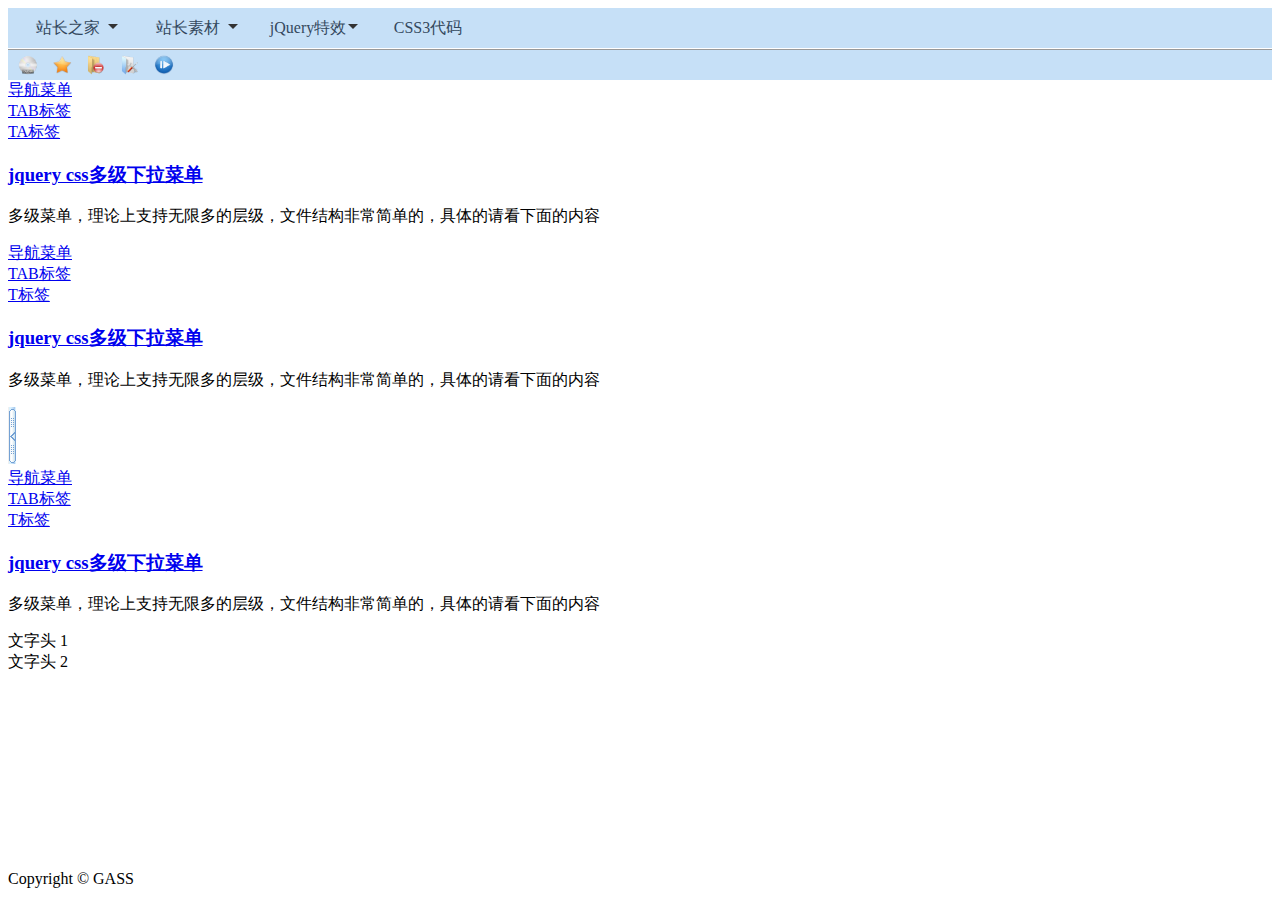
<file: main.html>
<!DOCTYPE html>
<html>
<head>
<meta http-equiv="Content-Type" content="text/html; charset=utf-8" />
<meta name="viewport" content="width=device-width, initial-scale=1">
<meta http-equiv="Pragma" content="no-cache">
<!--meta http-equiv="Cache-control" content="no-cache"-->
<meta http-equiv="Expires" content="Mon,1 Jan 2001 0:0:0 UTC">   
<META HTTP-EQUIV="Cache-Control" CONTENT="no-store, must-revalidate"> 
<title>首页</title>
<link href="css/css.css" rel="stylesheet" type="text/css">
<script src="js/jquery-1.7.1.js"></script>
 <script src="js/jquery-ui.min.js"></script>
<script src="js/web.js"></script>


<link rel="stylesheet" href="jiaoben3631/css/style.css">
<script src="jiaoben3631/js/index.js"></script>

 
</head>


<body>
<div class = "headmenu" > 
  <nav>
<ul class="dropdown">
<li class="drop"><a href="#">站长之家</a>
<ul class="sub_menu">
<li><a href="#">Lorem</a></li>
<li><a href="#">Ipsum</a></li>
<li><a href="#">Dolor</a></li>
<li><a href="#">Lipsum</a></li>
<li><a href="#">Consectetur </a></li>
 


</ul>
</li>
<li class="drop"><a href="#">站长素材</a>
<ul class="sub_menu">
<li><a href="#">Lorem</a></li>
<li><a href="#">Ipsum</a></li>
<li><a href="#">Dolor</a></li>
<li><a href="#">Lipsum</a></li>
<li><a href="#">Consectetur </a></li>



</ul>
</li>
<li class="drop"><a href="#">jQuery特效</a>
<ul class="sub_menu">
<li><a href="#">Lorem</a></li>
<li><a href="#">Ipsum</a></li>
<li><a href="#">Dolor</a></li>
<li><a href="#">Lipsum</a></li>
<li><a href="#">Consectetur </a></li>
</ul>
</li>
<li><a href="#">CSS3代码</a>
</li>
</ul>
</nav>

</div>
<div class = "headtools" > 
<a href="#"><img src="img/DVD-R.png"  class="imgclass"/></a>
<a href="#"><img src="img/Favorites1.png"  class="imgclass"/></a>
<a href="#"><img src="img/Folder Private.png"  class="imgclass"/></a>
<a href="#"><img src="img/Folder-Blue Tools.png"  class="imgclass"/></a>
<a href="#"><img src="img/Next.png"  class="imgclass"/></a>

</div>
<div class = "maincontent" > 
  
<div  id="leftpage">
<div id="toptab" >
 <ul class="tabs">  
        <li class="active"><a href="#tab1">导航菜单</a></li>  
        <li><a href="#tab4">TAB标签</a></li>  
		<li><a href="#tab5">TA标签</a></li>  
    </ul>  
    <div class="tab_container">  
        <div id="tab1" class="tab_content" style="display: block; ">  
             
          <h3><a href="http://www.freejs.net/article_daohangcaidan_13.html">jquery css多级下拉菜单</a></h3>  
            <p id="">多级菜单，理论上支持无限多的层级，文件结构非常简单的，具体的请看下面的内容</p>  
        </div>  
          
        <div id="tab4" class="tab_content" style="display: none; ">  
            <h2>各种tab标签选项卡</h2>  
            <h3><a href="http://www.freejs.net/article_tabbiaoqian_17.html">tab标签页面,ajax载入</a></h3>  
              
            <p> tab标签，jquery ajax载入数据库的内容</p>  
        </div>  
		<div id="tab5" class="tab_content" style="display: none; ">  
            <h2>各种tab标签选项卡</h2>  
              <h3><a href="http://www.freejs.net/article_tabbiaoqian_17.html">tab标签页面,ajax载入</a></h3>  
             
            <p> tab5555555标签，jquery ajax载入数据库的内容</p>  
        </div>  
    </div>  
</div>
<div id="bottomtab">	
	
	<ul class="tabs">  
        <li class="active"><a href="#tab11">导航菜单</a></li>  
        <li><a href="#tab14">TAB标签</a></li>  
		<li><a href="#tab15">T标签</a></li>  
    </ul>  
    <div class="tab_container">  
        <div id="tab11" class="tab_content" style="display: block; ">  
             
          <h3><a href="http://www.freejs.net/article_daohangcaidan_13.html">jquery css多级下拉菜单</a></h3>  
            <p id="">多级菜单，理论上支持无限多的层级，文件结构非常简单的，具体的请看下面的内容</p>  
        </div>  
          
        <div id="tab14" class="tab_content" style="display: none; ">  
            <h2>各种tab标签选项卡</h2>  
            <h3><a href="http://www.freejs.net/article_tabbiaoqian_17.html">tab标签页面,ajax载入</a></h3>  
              
            <p> tab标签，jquery ajax载入数据库的内容</p>  
        </div>  
		<div id="tab15" class="tab_content" style="display: none; ">  
            <h2>各种tab标签选项卡</h2>  
              <h3><a href="http://www.freejs.net/article_tabbiaoqian_17.html">tab标签页面,ajax载入</a></h3>  
             
            <p> tab5555555标签，jquery ajax载入数据库的内容</p>  
        </div>  
    </div>  
</div>



 </div>
 
 <div id = "standbar" >
     <img  id="switchbarimg" src = "img/sousuobar.png" />
 
 
 </div>
 
 
 <div id="centertab">	
	
	<ul class="tabs">  
        <li class="active"><a href="#tab21">导航菜单</a></li>  
        <li><a href="#tab24">TAB标签</a></li>  
		<li><a href="#tab25">T标签</a></li>  
    </ul>  
    <div class="tab_container">  
        <div id="tab21" class="tab_content" style="display: block; ">  
             
          <h3><a href="http://www.freejs.net/article_daohangcaidan_13.html">jquery css多级下拉菜单</a></h3>  
            <p id="">多级菜单，理论上支持无限多的层级，文件结构非常简单的，具体的请看下面的内容</p>  
        </div>  
          
        <div id="tab24" class="tab_content" style="display: none; ">  
            <h2>各种tab标签选项卡</h2>  
            <h3><a href="http://www.freejs.net/article_tabbiaoqian_17.html">tab标签页面,ajax载入</a></h3>  
              
            <p> tab标签，jquery ajax载入数据库的内容</p>  
        </div>  
		<div id="tab25" class="tab_content" style="display: none; ">  
            <h2>各种tab标签选项卡</h2>  
              <h3><a href="http://www.freejs.net/article_tabbiaoqian_17.html">tab标签页面,ajax载入</a></h3>  
             
            <p> tab5555555标签，jquery ajax载入数据库的内容</p>  
        </div>  
    </div>  
</div>



<div id = "rightpage" >

    
 <div class="topright">
 <div class="headtext"> 文字头 1</div>
 
 </div>
 
 <div  class="bottomright">
 <div class="headtext">文字头 2</div>
 
 </div>


</div>

</div>


<div class = "statusbar" > Copyright © GASS</div>







</body>
</html>
</file>
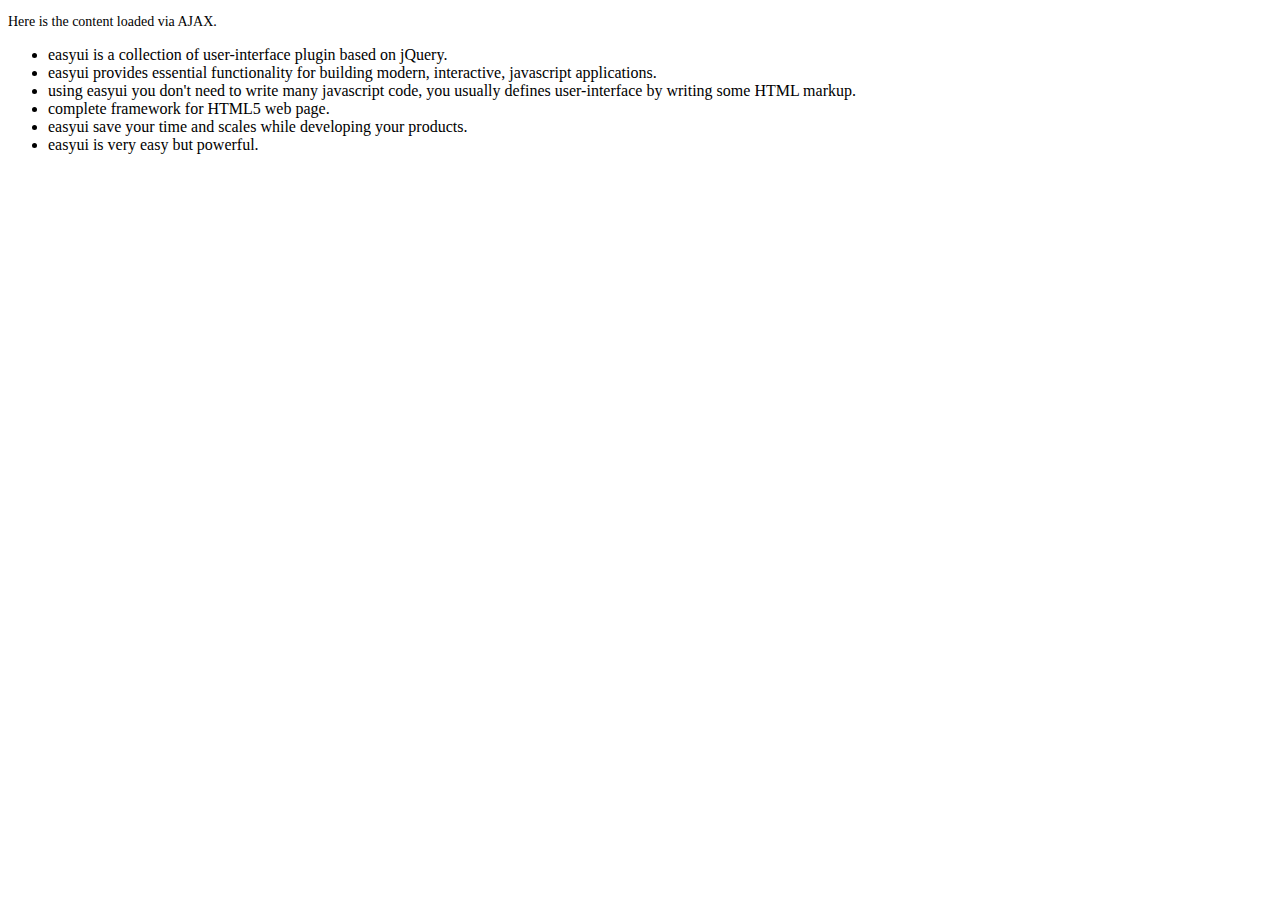
<file: jquery-easyui-1.4.5/demo-mobile/accordion/_content.html>
<!DOCTYPE html>
<html>
<head>
	<meta charset="UTF-8">
	<title>AJAX Content</title>
</head>
<body>
	<p style="font-size:14px">Here is the content loaded via AJAX.</p>
	<ul>
		<li>easyui is a collection of user-interface plugin based on jQuery.</li>
		<li>easyui provides essential functionality for building modern, interactive, javascript applications.</li>
		<li>using easyui you don't need to write many javascript code, you usually defines user-interface by writing some HTML markup.</li>
		<li>complete framework for HTML5 web page.</li>
		<li>easyui save your time and scales while developing your products.</li>
		<li>easyui is very easy but powerful.</li>
	</ul>
</body>
</html>
</file>
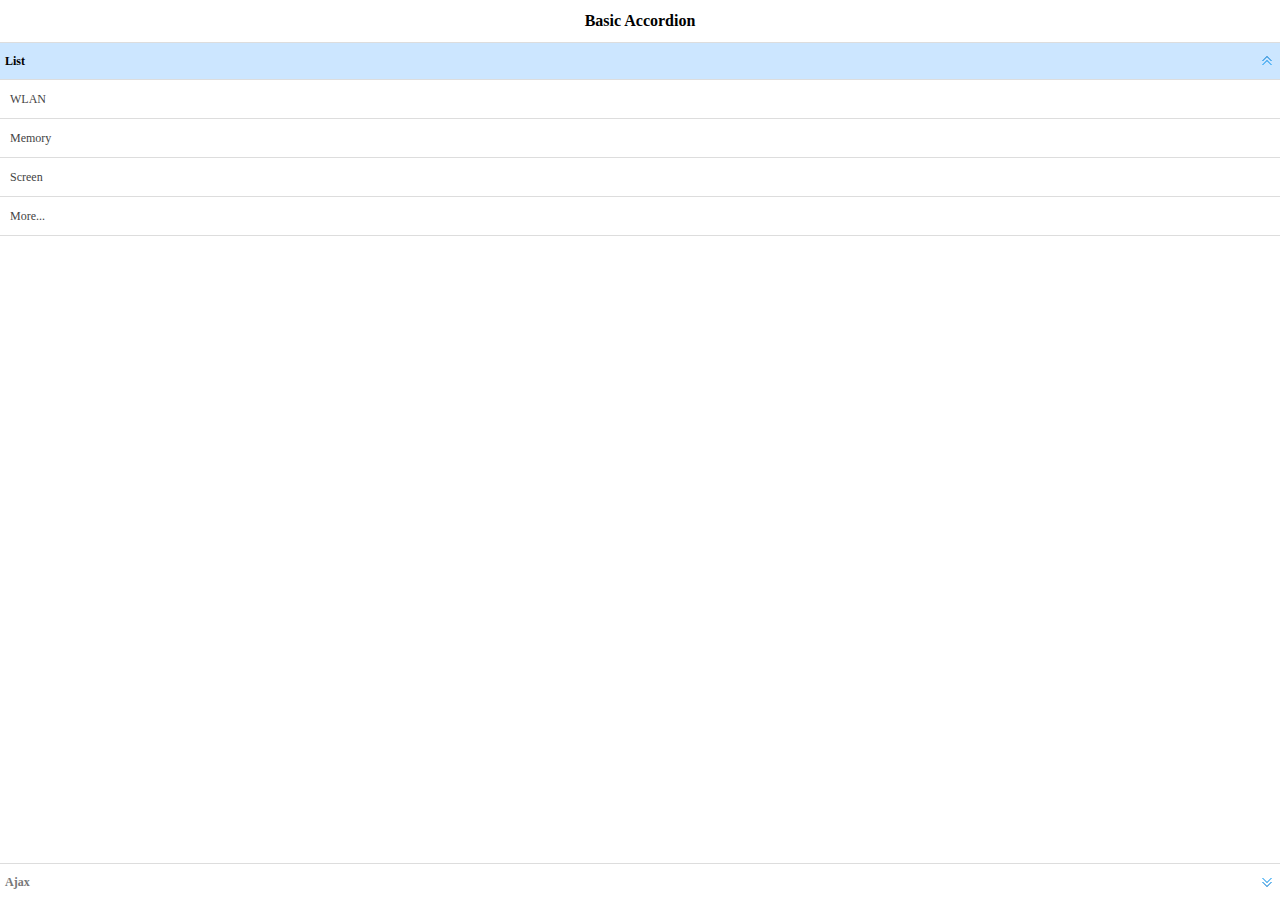
<file: jquery-easyui-1.4.5/demo-mobile/accordion/basic.html>
<!doctype html><html><head>    <meta charset="UTF-8">  	<meta name="viewport" content="initial-scale=1.0, maximum-scale=1.0, user-scalable=no">    <title>Basic Accordion - jQuery EasyUI Mobile Demo</title>      <link rel="stylesheet" type="text/css" href="../../themes/metro/easyui.css">      <link rel="stylesheet" type="text/css" href="../../themes/mobile.css">      <link rel="stylesheet" type="text/css" href="../../themes/icon.css">      <script type="text/javascript" src="../../jquery.min.js"></script>      <script type="text/javascript" src="../../jquery.easyui.min.js"></script>     <script type="text/javascript" src="../../jquery.easyui.mobile.js"></script> </head><body>	<div class="easyui-navpanel">		<header>			<div class="m-toolbar">				<span class="m-title">Basic Accordion</span>			</div>		</header>		<div class="easyui-accordion" fit="true" border="false">			<div title="List">				<ul class="m-list">					<li>WLAN</li>					<li>Memory</li>					<li>Screen</li>					<li>More...</li>				</ul>			</div>			<div title="Ajax" href="_content.html" style="padding:10px"></div>		</div>	</div></body>	</html>
</file>
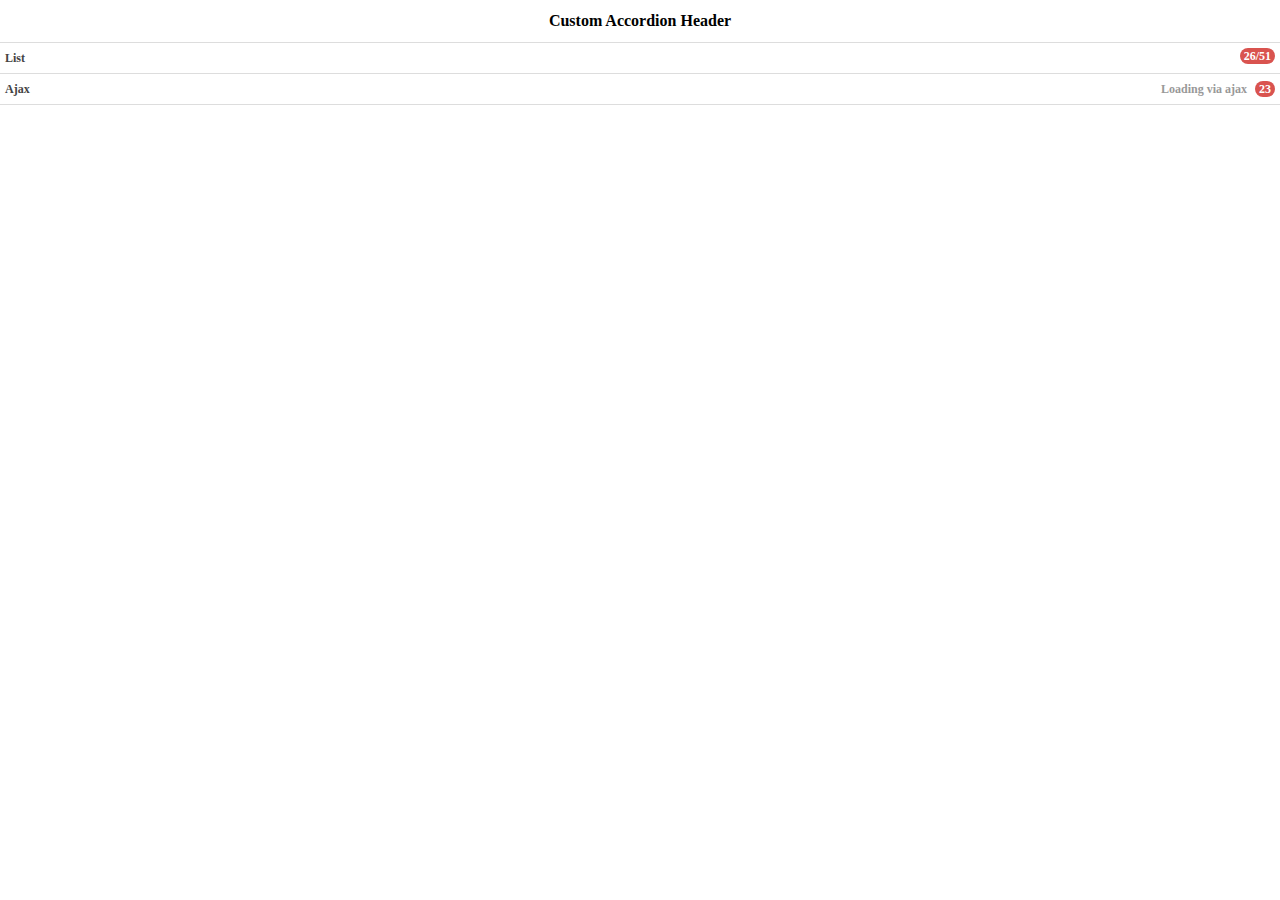
<file: jquery-easyui-1.4.5/demo-mobile/accordion/header.html>
<!doctype html><html><head>    <meta charset="UTF-8">  	<meta name="viewport" content="initial-scale=1.0, maximum-scale=1.0, user-scalable=no">    <title>Custom Accordion Header - jQuery EasyUI Mobile Demo</title>      <link rel="stylesheet" type="text/css" href="../../themes/metro/easyui.css">      <link rel="stylesheet" type="text/css" href="../../themes/mobile.css">      <link rel="stylesheet" type="text/css" href="../../themes/icon.css">      <script type="text/javascript" src="../../jquery.min.js"></script>      <script type="text/javascript" src="../../jquery.easyui.min.js"></script>     <script type="text/javascript" src="../../jquery.easyui.mobile.js"></script> </head><body>	<div class="easyui-navpanel">		<header>			<div class="m-toolbar">				<span class="m-title">Custom Accordion Header</span>			</div>		</header>		<div class="easyui-accordion" data-options="fit:true,border:false,selected:-1">			<div>				<header>					<div class="hh-inner">						<span>List</span>						<span class="m-badge" style="float:right">26/51</span>					</div>				</header>				<ul class="m-list">					<li>WLAN</li>					<li>Memory</li>					<li>Screen</li>					<li>More...</li>				</ul>			</div>			<div href="_content.html" style="padding:10px">				<header>					<div class="hh-inner">						<span>Ajax</span>						<span style="float:right">							<span style="color:#999;margin-right:5px">Loading via ajax</span>							<span class="m-badge">23</span>						</span>					</div>				</header>			</div>		</div>	</div>	<style scoped>		.hh-inner{			position: relative;			line-height: 20px;			background: #fff;			font-weight: bold;			margin: -5px;			padding: 5px;		}	</style></body>	</html>
</file>
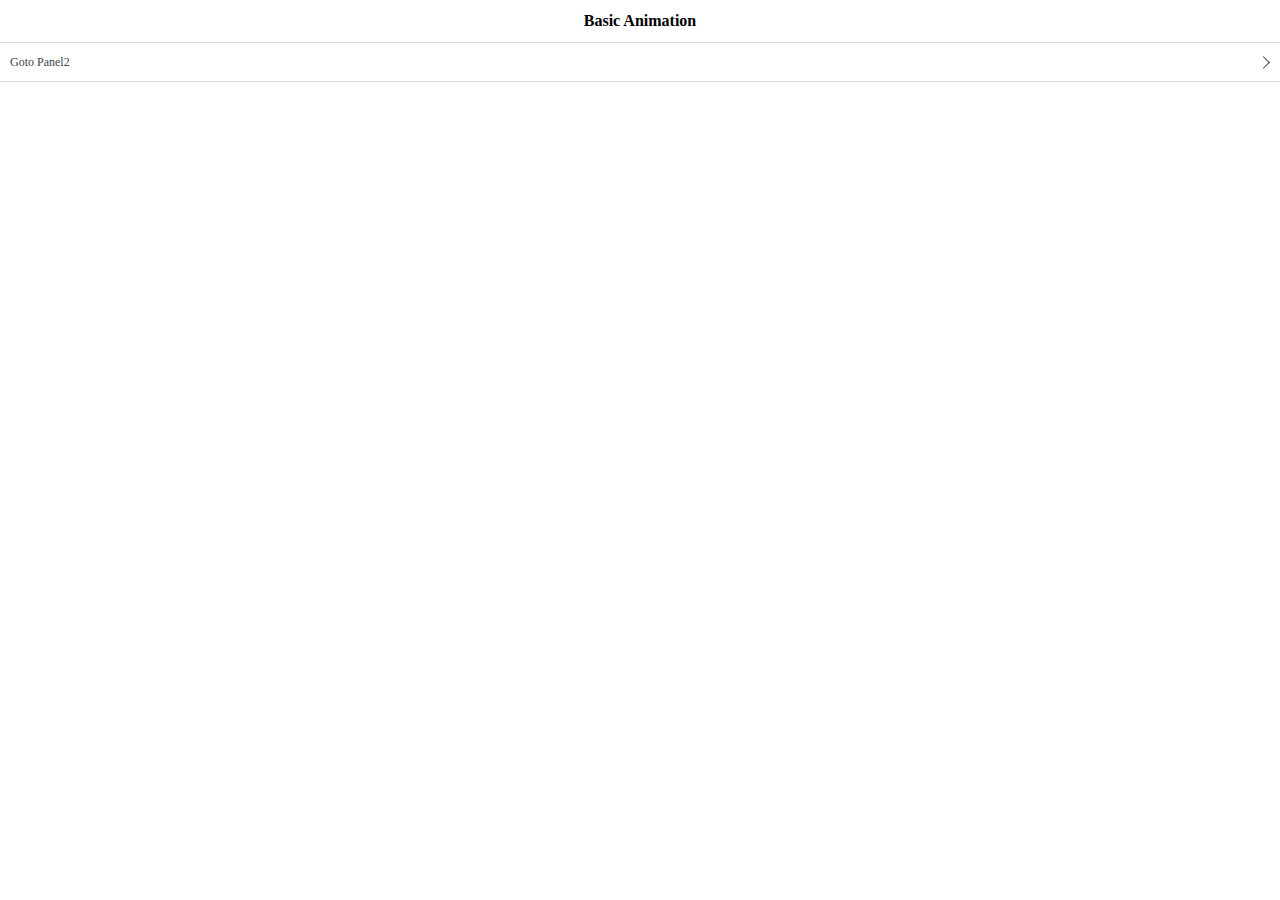
<file: jquery-easyui-1.4.5/demo-mobile/animation/basic.html>
<!doctype html><html><head>    <meta charset="UTF-8">  	<meta name="viewport" content="initial-scale=1.0, maximum-scale=1.0, user-scalable=no">    <title>Basic Animation - jQuery EasyUI Mobile Demo</title>      <link rel="stylesheet" type="text/css" href="../../themes/metro/easyui.css">      <link rel="stylesheet" type="text/css" href="../../themes/mobile.css">      <link rel="stylesheet" type="text/css" href="../../themes/icon.css">      <script type="text/javascript" src="../../jquery.min.js"></script>      <script type="text/javascript" src="../../jquery.easyui.min.js"></script>     <script type="text/javascript" src="../../jquery.easyui.mobile.js"></script> </head><body>	<div class="easyui-navpanel">		<header>			<div class="m-toolbar">				<span class="m-title">Basic Animation</span>			</div>		</header>		<ul class="m-list">			<li><a href="#p2">Goto Panel2</a></li>		</ul>	</div>	<div id="p2" class="easyui-navpanel">		<header>			<div class="m-toolbar">				<div class="m-left">					<a href="#" class="easyui-linkbutton m-back" data-options="plain:true,outline:true,back:true">Back</a>				</div>				<div class="m-title">Panel2</div>			</div>		</header>		<ul class="m-list">			<li><a href="#p3">Goto Panel3</a></li>		</ul>	</div>	<div id="p3" class="easyui-navpanel">		<header>			<div class="m-toolbar">				<div class="m-left">					<a href="#" class="easyui-linkbutton m-back" data-options="plain:true,outline:true,back:true">Back</a>				</div>				<div class="m-title">Panel3</div>			</div>		</header>		<div style="padding:20px 10px">			<p>Panel3 Content.</p>		</div>	</div></body>	</html>
</file>
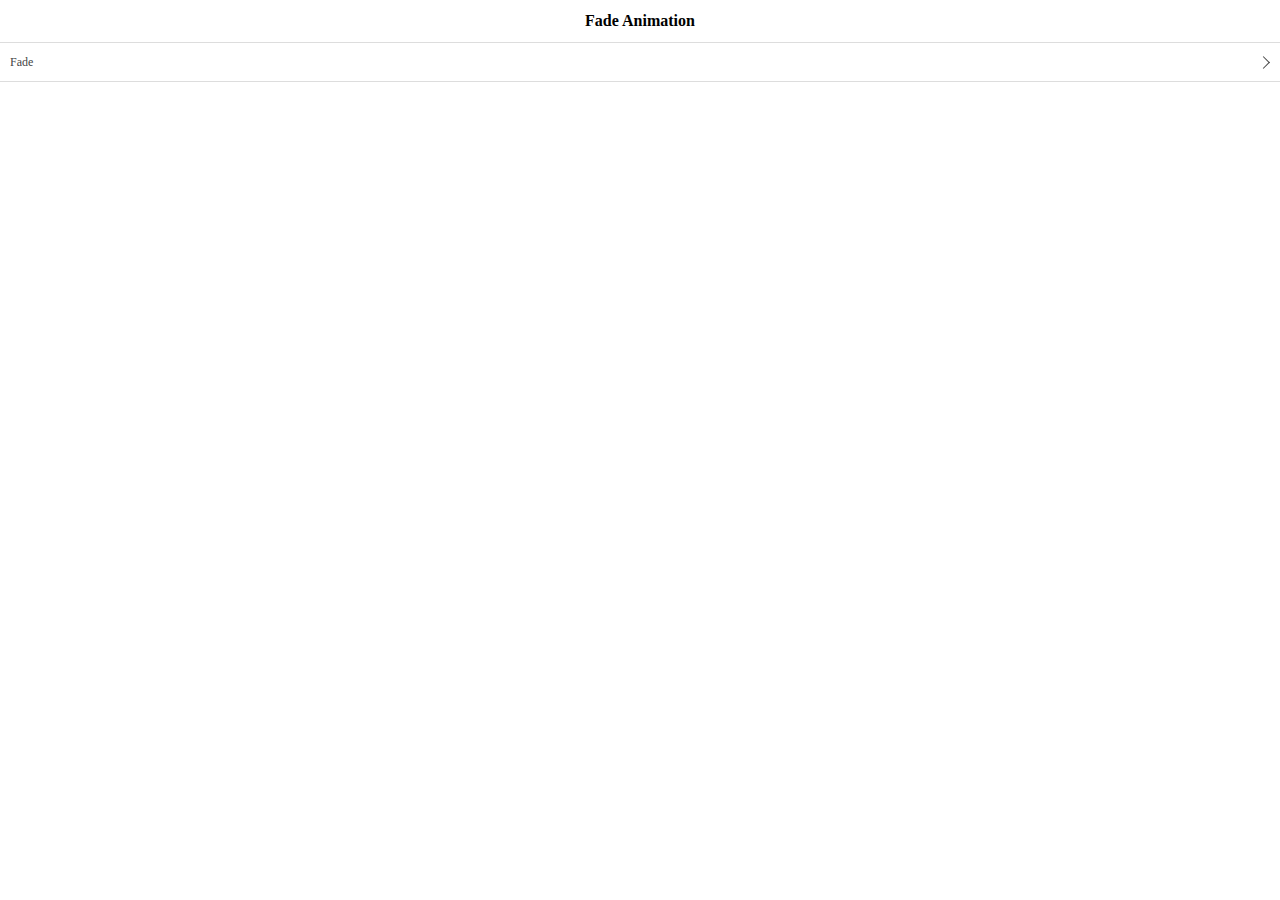
<file: jquery-easyui-1.4.5/demo-mobile/animation/fade.html>
<!doctype html><html><head>    <meta charset="UTF-8">  	<meta name="viewport" content="initial-scale=1.0, maximum-scale=1.0, user-scalable=no">    <title>Fade Animation - jQuery EasyUI Mobile Demo</title>      <link rel="stylesheet" type="text/css" href="../../themes/metro/easyui.css">      <link rel="stylesheet" type="text/css" href="../../themes/mobile.css">      <link rel="stylesheet" type="text/css" href="../../themes/icon.css">      <script type="text/javascript" src="../../jquery.min.js"></script>      <script type="text/javascript" src="../../jquery.easyui.min.js"></script>     <script type="text/javascript" src="../../jquery.easyui.mobile.js"></script> </head><body>	<div class="easyui-navpanel">		<header>			<div class="m-toolbar">				<span class="m-title">Fade Animation</span>			</div>		</header>		<ul class="m-list">			<li><a href="#p2" data-options="animation:'fade',direction:''">Fade</a></li>		</ul>	</div>	<div id="p2" class="easyui-navpanel">		<header>			<div class="m-toolbar">				<div class="m-left">					<a href="#" class="easyui-linkbutton m-back" data-options="plain:true,outline:true,back:true">Back</a>				</div>				<div class="m-title">Panel2</div>			</div>		</header>		<div style="padding:10px">			<p>Panel2 Content.</p>		</div>	</div></body>	</html>
</file>
<file: jquery-easyui-1.4.5/themes/default/easyui.css>
.panel {
  overflow: hidden;
  text-align: left;
  margin: 0;
  border: 0;
  -moz-border-radius: 0 0 0 0;
  -webkit-border-radius: 0 0 0 0;
  border-radius: 0 0 0 0;
}
.panel-header,
.panel-body {
  border-width: 1px;
  border-style: solid;
}
.panel-header {
  padding: 5px;
  position: relative;
}
.panel-title {
  background: url('images/blank.gif') no-repeat;
}
.panel-header-noborder {
  border-width: 0 0 1px 0;
}
.panel-body {
  overflow: auto;
  border-top-width: 0;
  padding: 0;
}
.panel-body-noheader {
  border-top-width: 1px;
}
.panel-body-noborder {
  border-width: 0px;
}
.panel-body-nobottom {
  border-bottom-width: 0;
}
.panel-with-icon {
  padding-left: 18px;
}
.panel-icon,
.panel-tool {
  position: absolute;
  top: 50%;
  margin-top: -8px;
  height: 16px;
  overflow: hidden;
}
.panel-icon {
  left: 5px;
  width: 16px;
}
.panel-tool {
  right: 5px;
  width: auto;
}
.panel-tool a {
  display: inline-block;
  width: 16px;
  height: 16px;
  opacity: 0.6;
  filter: alpha(opacity=60);
  margin: 0 0 0 2px;
  vertical-align: top;
}
.panel-tool a:hover {
  opacity: 1;
  filter: alpha(opacity=100);
  background-color: #eaf2ff;
  -moz-border-radius: 3px 3px 3px 3px;
  -webkit-border-radius: 3px 3px 3px 3px;
  border-radius: 3px 3px 3px 3px;
}
.panel-loading {
  padding: 11px 0px 10px 30px;
}
.panel-noscroll {
  overflow: hidden;
}
.panel-fit,
.panel-fit body {
  height: 100%;
  margin: 0;
  padding: 0;
  border: 0;
  overflow: hidden;
}
.panel-loading {
  background: url('images/loading.gif') no-repeat 10px 10px;
}
.panel-tool-close {
  background: url('images/panel_tools.png') no-repeat -16px 0px;
}
.panel-tool-min {
  background: url('images/panel_tools.png') no-repeat 0px 0px;
}
.panel-tool-max {
  background: url('images/panel_tools.png') no-repeat 0px -16px;
}
.panel-tool-restore {
  background: url('images/panel_tools.png') no-repeat -16px -16px;
}
.panel-tool-collapse {
  background: url('images/panel_tools.png') no-repeat -32px 0;
}
.panel-tool-expand {
  background: url('images/panel_tools.png') no-repeat -32px -16px;
}
.panel-header,
.panel-body {
  border-color: #95B8E7;
}
.panel-header {
  background-color: #E0ECFF;
  background: -webkit-linear-gradient(top,#EFF5FF 0,#E0ECFF 100%);
  background: -moz-linear-gradient(top,#EFF5FF 0,#E0ECFF 100%);
  background: -o-linear-gradient(top,#EFF5FF 0,#E0ECFF 100%);
  background: linear-gradient(to bottom,#EFF5FF 0,#E0ECFF 100%);
  background-repeat: repeat-x;
  filter: progid:DXImageTransform.Microsoft.gradient(startColorstr=#EFF5FF,endColorstr=#E0ECFF,GradientType=0);
}
.panel-body {
  background-color: #ffffff;
  color: #000000;
  font-size: 12px;
}
.panel-title {
  font-size: 12px;
  font-weight: bold;
  color: #0E2D5F;
  height: 16px;
  line-height: 16px;
}
.panel-footer {
  border: 1px solid #95B8E7;
  overflow: hidden;
  background: #F4F4F4;
}
.panel-footer-noborder {
  border-width: 1px 0 0 0;
}
.accordion {
  overflow: hidden;
  border-width: 1px;
  border-style: solid;
}
.accordion .accordion-header {
  border-width: 0 0 1px;
  cursor: pointer;
}
.accordion .accordion-body {
  border-width: 0 0 1px;
}
.accordion-noborder {
  border-width: 0;
}
.accordion-noborder .accordion-header {
  border-width: 0 0 1px;
}
.accordion-noborder .accordion-body {
  border-width: 0 0 1px;
}
.accordion-collapse {
  background: url('images/accordion_arrows.png') no-repeat 0 0;
}
.accordion-expand {
  background: url('images/accordion_arrows.png') no-repeat -16px 0;
}
.accordion {
  background: #ffffff;
  border-color: #95B8E7;
}
.accordion .accordion-header {
  background: #E0ECFF;
  filter: none;
}
.accordion .accordion-header-selected {
  background: #ffe48d;
}
.accordion .accordion-header-selected .panel-title {
  color: #000000;
}
.window {
  overflow: hidden;
  padding: 5px;
  border-width: 1px;
  border-style: solid;
}
.window .window-header {
  background: transparent;
  padding: 0px 0px 6px 0px;
}
.window .window-body {
  border-width: 1px;
  border-style: solid;
  border-top-width: 0px;
}
.window .window-body-noheader {
  border-top-width: 1px;
}
.window .panel-body-nobottom {
  border-bottom-width: 0;
}
.window .window-header .panel-icon,
.window .window-header .panel-tool {
  top: 50%;
  margin-top: -11px;
}
.window .window-header .panel-icon {
  left: 1px;
}
.window .window-header .panel-tool {
  right: 1px;
}
.window .window-header .panel-with-icon {
  padding-left: 18px;
}
.window-proxy {
  position: absolute;
  overflow: hidden;
}
.window-proxy-mask {
  position: absolute;
  filter: alpha(opacity=5);
  opacity: 0.05;
}
.window-mask {
  position: absolute;
  left: 0;
  top: 0;
  width: 100%;
  height: 100%;
  filter: alpha(opacity=40);
  opacity: 0.40;
  font-size: 1px;
  overflow: hidden;
}
.window,
.window-shadow {
  position: absolute;
  -moz-border-radius: 5px 5px 5px 5px;
  -webkit-border-radius: 5px 5px 5px 5px;
  border-radius: 5px 5px 5px 5px;
}
.window-shadow {
  background: #ccc;
  -moz-box-shadow: 2px 2px 3px #cccccc;
  -webkit-box-shadow: 2px 2px 3px #cccccc;
  box-shadow: 2px 2px 3px #cccccc;
  filter: progid:DXImageTransform.Microsoft.Blur(pixelRadius=2,MakeShadow=false,ShadowOpacity=0.2);
}
.window,
.window .window-body {
  border-color: #95B8E7;
}
.window {
  background-color: #E0ECFF;
  background: -webkit-linear-gradient(top,#EFF5FF 0,#E0ECFF 20%);
  background: -moz-linear-gradient(top,#EFF5FF 0,#E0ECFF 20%);
  background: -o-linear-gradient(top,#EFF5FF 0,#E0ECFF 20%);
  background: linear-gradient(to bottom,#EFF5FF 0,#E0ECFF 20%);
  background-repeat: repeat-x;
  filter: progid:DXImageTransform.Microsoft.gradient(startColorstr=#EFF5FF,endColorstr=#E0ECFF,GradientType=0);
}
.window-proxy {
  border: 1px dashed #95B8E7;
}
.window-proxy-mask,
.window-mask {
  background: #ccc;
}
.window .panel-footer {
  border: 1px solid #95B8E7;
  position: relative;
  top: -1px;
}
.window-thinborder {
  padding: 0;
}
.window-thinborder .window-header {
  padding: 5px 5px 6px 5px;
}
.window-thinborder .window-body {
  border-width: 0px;
}
.window-thinborder .window-header .panel-icon,
.window-thinborder .window-header .panel-tool {
  margin-top: -9px;
  margin-left: 5px;
  margin-right: 5px;
}
.window-noborder {
  border: 0;
}
.dialog-content {
  overflow: auto;
}
.dialog-toolbar {
  position: relative;
  padding: 2px 5px;
}
.dialog-tool-separator {
  float: left;
  height: 24px;
  border-left: 1px solid #ccc;
  border-right: 1px solid #fff;
  margin: 2px 1px;
}
.dialog-button {
  position: relative;
  top: -1px;
  padding: 5px;
  text-align: right;
}
.dialog-button .l-btn {
  margin-left: 5px;
}
.dialog-toolbar,
.dialog-button {
  background: #F4F4F4;
  border-width: 1px;
  border-style: solid;
}
.dialog-toolbar {
  border-color: #95B8E7 #95B8E7 #dddddd #95B8E7;
}
.dialog-button {
  border-color: #dddddd #95B8E7 #95B8E7 #95B8E7;
}
.window-thinborder .dialog-toolbar {
  border-left: transparent;
  border-right: transparent;
  border-top-color: #F4F4F4;
}
.window-thinborder .dialog-button {
  top: 0px;
  padding: 5px 8px 8px 8px;
  border-left: transparent;
  border-right: transparent;
  border-bottom: transparent;
}
.l-btn {
  text-decoration: none;
  display: inline-block;
  overflow: hidden;
  margin: 0;
  padding: 0;
  cursor: pointer;
  outline: none;
  text-align: center;
  vertical-align: middle;
  line-height: normal;
}
.l-btn-plain {
  border-width: 0;
  padding: 1px;
}
.l-btn-left {
  display: inline-block;
  position: relative;
  overflow: hidden;
  margin: 0;
  padding: 0;
  vertical-align: top;
}
.l-btn-text {
  display: inline-block;
  vertical-align: top;
  width: auto;
  line-height: 24px;
  font-size: 12px;
  padding: 0;
  margin: 0 4px;
}
.l-btn-icon {
  display: inline-block;
  width: 16px;
  height: 16px;
  line-height: 16px;
  position: absolute;
  top: 50%;
  margin-top: -8px;
  font-size: 1px;
}
.l-btn span span .l-btn-empty {
  display: inline-block;
  margin: 0;
  width: 16px;
  height: 24px;
  font-size: 1px;
  vertical-align: top;
}
.l-btn span .l-btn-icon-left {
  padding: 0 0 0 20px;
  background-position: left center;
}
.l-btn span .l-btn-icon-right {
  padding: 0 20px 0 0;
  background-position: right center;
}
.l-btn-icon-left .l-btn-text {
  margin: 0 4px 0 24px;
}
.l-btn-icon-left .l-btn-icon {
  left: 4px;
}
.l-btn-icon-right .l-btn-text {
  margin: 0 24px 0 4px;
}
.l-btn-icon-right .l-btn-icon {
  right: 4px;
}
.l-btn-icon-top .l-btn-text {
  margin: 20px 4px 0 4px;
}
.l-btn-icon-top .l-btn-icon {
  top: 4px;
  left: 50%;
  margin: 0 0 0 -8px;
}
.l-btn-icon-bottom .l-btn-text {
  margin: 0 4px 20px 4px;
}
.l-btn-icon-bottom .l-btn-icon {
  top: auto;
  bottom: 4px;
  left: 50%;
  margin: 0 0 0 -8px;
}
.l-btn-left .l-btn-empty {
  margin: 0 4px;
  width: 16px;
}
.l-btn-plain:hover {
  padding: 0;
}
.l-btn-focus {
  outline: #0000FF dotted thin;
}
.l-btn-large .l-btn-text {
  line-height: 40px;
}
.l-btn-large .l-btn-icon {
  width: 32px;
  height: 32px;
  line-height: 32px;
  margin-top: -16px;
}
.l-btn-large .l-btn-icon-left .l-btn-text {
  margin-left: 40px;
}
.l-btn-large .l-btn-icon-right .l-btn-text {
  margin-right: 40px;
}
.l-btn-large .l-btn-icon-top .l-btn-text {
  margin-top: 36px;
  line-height: 24px;
  min-width: 32px;
}
.l-btn-large .l-btn-icon-top .l-btn-icon {
  margin: 0 0 0 -16px;
}
.l-btn-large .l-btn-icon-bottom .l-btn-text {
  margin-bottom: 36px;
  line-height: 24px;
  min-width: 32px;
}
.l-btn-large .l-btn-icon-bottom .l-btn-icon {
  margin: 0 0 0 -16px;
}
.l-btn-large .l-btn-left .l-btn-empty {
  margin: 0 4px;
  width: 32px;
}
.l-btn {
  color: #444;
  background: #fafafa;
  background-repeat: repeat-x;
  border: 1px solid #bbb;
  background: -webkit-linear-gradient(top,#ffffff 0,#eeeeee 100%);
  background: -moz-linear-gradient(top,#ffffff 0,#eeeeee 100%);
  background: -o-linear-gradient(top,#ffffff 0,#eeeeee 100%);
  background: linear-gradient(to bottom,#ffffff 0,#eeeeee 100%);
  background-repeat: repeat-x;
  filter: progid:DXImageTransform.Microsoft.gradient(startColorstr=#ffffff,endColorstr=#eeeeee,GradientType=0);
  -moz-border-radius: 5px 5px 5px 5px;
  -webkit-border-radius: 5px 5px 5px 5px;
  border-radius: 5px 5px 5px 5px;
}
.l-btn:hover {
  background: #eaf2ff;
  color: #000000;
  border: 1px solid #b7d2ff;
  filter: none;
}
.l-btn-plain {
  background: transparent;
  border-width: 0;
  filter: none;
}
.l-btn-outline {
  border-width: 1px;
  border-color: #b7d2ff;
  padding: 0;
}
.l-btn-plain:hover {
  background: #eaf2ff;
  color: #000000;
  border: 1px solid #b7d2ff;
  -moz-border-radius: 5px 5px 5px 5px;
  -webkit-border-radius: 5px 5px 5px 5px;
  border-radius: 5px 5px 5px 5px;
}
.l-btn-disabled,
.l-btn-disabled:hover {
  opacity: 0.5;
  cursor: default;
  background: #fafafa;
  color: #444;
  background: -webkit-linear-gradient(top,#ffffff 0,#eeeeee 100%);
  background: -moz-linear-gradient(top,#ffffff 0,#eeeeee 100%);
  background: -o-linear-gradient(top,#ffffff 0,#eeeeee 100%);
  background: linear-gradient(to bottom,#ffffff 0,#eeeeee 100%);
  background-repeat: repeat-x;
  filter: progid:DXImageTransform.Microsoft.gradient(startColorstr=#ffffff,endColorstr=#eeeeee,GradientType=0);
}
.l-btn-disabled .l-btn-text,
.l-btn-disabled .l-btn-icon {
  filter: alpha(opacity=50);
}
.l-btn-plain-disabled,
.l-btn-plain-disabled:hover {
  background: transparent;
  filter: alpha(opacity=50);
}
.l-btn-selected,
.l-btn-selected:hover {
  background: #ddd;
  filter: none;
}
.l-btn-plain-selected,
.l-btn-plain-selected:hover {
  background: #ddd;
}
.textbox {
  position: relative;
  border: 1px solid #95B8E7;
  background-color: #fff;
  vertical-align: middle;
  display: inline-block;
  overflow: hidden;
  white-space: nowrap;
  margin: 0;
  padding: 0;
  -moz-border-radius: 5px 5px 5px 5px;
  -webkit-border-radius: 5px 5px 5px 5px;
  border-radius: 5px 5px 5px 5px;
}
.textbox .textbox-text {
  font-size: 12px;
  border: 0;
  margin: 0;
  padding: 4px;
  white-space: normal;
  vertical-align: top;
  outline-style: none;
  resize: none;
  -moz-border-radius: 5px 5px 5px 5px;
  -webkit-border-radius: 5px 5px 5px 5px;
  border-radius: 5px 5px 5px 5px;
}
.textbox .textbox-text::-ms-clear,
.textbox .textbox-text::-ms-reveal {
  display: none;
}
.textbox textarea.textbox-text {
  white-space: pre-wrap;
}
.textbox .textbox-prompt {
  font-size: 12px;
  color: #aaa;
}
.textbox .textbox-bgicon {
  background-position: 3px center;
  padding-left: 21px;
}
.textbox .textbox-button,
.textbox .textbox-button:hover {
  position: absolute;
  top: 0;
  padding: 0;
  vertical-align: top;
  -moz-border-radius: 0 0 0 0;
  -webkit-border-radius: 0 0 0 0;
  border-radius: 0 0 0 0;
}
.textbox-button-right,
.textbox-button-right:hover {
  border-width: 0 0 0 1px;
}
.textbox-button-left,
.textbox-button-left:hover {
  border-width: 0 1px 0 0;
}
.textbox-addon {
  position: absolute;
  top: 0;
}
.textbox-icon {
  display: inline-block;
  width: 18px;
  height: 20px;
  overflow: hidden;
  vertical-align: top;
  background-position: center center;
  cursor: pointer;
  opacity: 0.6;
  filter: alpha(opacity=60);
  text-decoration: none;
  outline-style: none;
}
.textbox-icon-disabled,
.textbox-icon-readonly {
  cursor: default;
}
.textbox-icon:hover {
  opacity: 1.0;
  filter: alpha(opacity=100);
}
.textbox-icon-disabled:hover {
  opacity: 0.6;
  filter: alpha(opacity=60);
}
.textbox-focused {
  border-color: #6b9cde;
  -moz-box-shadow: 0 0 3px 0 #95B8E7;
  -webkit-box-shadow: 0 0 3px 0 #95B8E7;
  box-shadow: 0 0 3px 0 #95B8E7;
}
.textbox-invalid {
  border-color: #ffa8a8;
  background-color: #fff3f3;
}
.filebox .textbox-value {
  vertical-align: top;
  position: absolute;
  top: 0;
  left: -5000px;
}
.filebox-label {
  display: inline-block;
  position: absolute;
  width: 100%;
  height: 100%;
  cursor: pointer;
  left: 0;
  top: 0;
  z-index: 10;
  background: url('images/blank.gif') no-repeat;
}
.l-btn-disabled .filebox-label {
  cursor: default;
}
.combo-arrow {
  width: 18px;
  height: 20px;
  overflow: hidden;
  display: inline-block;
  vertical-align: top;
  cursor: pointer;
  opacity: 0.6;
  filter: alpha(opacity=60);
}
.combo-arrow-hover {
  opacity: 1.0;
  filter: alpha(opacity=100);
}
.combo-panel {
  overflow: auto;
}
.combo-arrow {
  background: url('images/combo_arrow.png') no-repeat center center;
}
.combo-panel {
  background-color: #ffffff;
}
.combo-arrow {
  background-color: #E0ECFF;
}
.combo-arrow-hover {
  background-color: #eaf2ff;
}
.combo-arrow:hover {
  background-color: #eaf2ff;
}
.combo .textbox-icon-disabled:hover {
  cursor: default;
}
.combobox-item,
.combobox-group,
.combobox-stick {
  font-size: 12px;
  padding: 3px;
}
.combobox-item-disabled {
  opacity: 0.5;
  filter: alpha(opacity=50);
}
.combobox-gitem {
  padding-left: 10px;
}
.combobox-group,
.combobox-stick {
  font-weight: bold;
}
.combobox-stick {
  position: absolute;
  top: 1px;
  left: 1px;
  right: 1px;
  background: inherit;
}
.combobox-item-hover {
  background-color: #eaf2ff;
  color: #000000;
}
.combobox-item-selected {
  background-color: #ffe48d;
  color: #000000;
}
.combobox-icon {
  display: inline-block;
  width: 16px;
  height: 16px;
  vertical-align: middle;
  margin-right: 2px;
}
.layout {
  position: relative;
  overflow: hidden;
  margin: 0;
  padding: 0;
  z-index: 0;
}
.layout-panel {
  position: absolute;
  overflow: hidden;
}
.layout-body {
  min-width: 1px;
  min-height: 1px;
}
.layout-panel-east,
.layout-panel-west {
  z-index: 2;
}
.layout-panel-north,
.layout-panel-south {
  z-index: 3;
}
.layout-expand {
  position: absolute;
  padding: 0px;
  font-size: 1px;
  cursor: pointer;
  z-index: 1;
}
.layout-expand .panel-header,
.layout-expand .panel-body {
  background: transparent;
  filter: none;
  overflow: hidden;
}
.layout-expand .panel-header {
  border-bottom-width: 0px;
}
.layout-expand .panel-body {
  position: relative;
}
.layout-expand .panel-body .panel-icon {
  margin-top: 0;
  top: 0;
  left: 50%;
  margin-left: -8px;
}
.layout-expand-west .panel-header .panel-icon,
.layout-expand-east .panel-header .panel-icon {
  display: none;
}
.layout-expand-title {
  position: absolute;
  top: 0;
  left: 21px;
  white-space: nowrap;
  word-wrap: normal;
  -webkit-transform: rotate(90deg);
  -webkit-transform-origin: 0 0;
  -moz-transform: rotate(90deg);
  -moz-transform-origin: 0 0;
  -o-transform: rotate(90deg);
  -o-transform-origin: 0 0;
  transform: rotate(90deg);
  transform-origin: 0 0;
}
.layout-expand-with-icon {
  top: 18px;
}
.layout-expand .panel-body-noheader .layout-expand-title,
.layout-expand .panel-body-noheader .panel-icon {
  top: 5px;
}
.layout-expand .panel-body-noheader .layout-expand-with-icon {
  top: 23px;
}
.layout-split-proxy-h,
.layout-split-proxy-v {
  position: absolute;
  font-size: 1px;
  display: none;
  z-index: 5;
}
.layout-split-proxy-h {
  width: 5px;
  cursor: e-resize;
}
.layout-split-proxy-v {
  height: 5px;
  cursor: n-resize;
}
.layout-mask {
  position: absolute;
  background: #fafafa;
  filter: alpha(opacity=10);
  opacity: 0.10;
  z-index: 4;
}
.layout-button-up {
  background: url('images/layout_arrows.png') no-repeat -16px -16px;
}
.layout-button-down {
  background: url('images/layout_arrows.png') no-repeat -16px 0;
}
.layout-button-left {
  background: url('images/layout_arrows.png') no-repeat 0 0;
}
.layout-button-right {
  background: url('images/layout_arrows.png') no-repeat 0 -16px;
}
.layout-split-proxy-h,
.layout-split-proxy-v {
  background-color: #aac5e7;
}
.layout-split-north {
  border-bottom: 5px solid #E6EEF8;
}
.layout-split-south {
  border-top: 5px solid #E6EEF8;
}
.layout-split-east {
  border-left: 5px solid #E6EEF8;
}
.layout-split-west {
  border-right: 5px solid #E6EEF8;
}
.layout-expand {
  background-color: #E0ECFF;
}
.layout-expand-over {
  background-color: #E0ECFF;
}
.tabs-container {
  overflow: hidden;
}
.tabs-header {
  border-width: 1px;
  border-style: solid;
  border-bottom-width: 0;
  position: relative;
  padding: 0;
  padding-top: 2px;
  overflow: hidden;
}
.tabs-scroller-left,
.tabs-scroller-right {
  position: absolute;
  top: auto;
  bottom: 0;
  width: 18px;
  font-size: 1px;
  display: none;
  cursor: pointer;
  border-width: 1px;
  border-style: solid;
}
.tabs-scroller-left {
  left: 0;
}
.tabs-scroller-right {
  right: 0;
}
.tabs-tool {
  position: absolute;
  bottom: 0;
  padding: 1px;
  overflow: hidden;
  border-width: 1px;
  border-style: solid;
}
.tabs-header-plain .tabs-tool {
  padding: 0 1px;
}
.tabs-wrap {
  position: relative;
  left: 0;
  overflow: hidden;
  width: 100%;
  margin: 0;
  padding: 0;
}
.tabs-scrolling {
  margin-left: 18px;
  margin-right: 18px;
}
.tabs-disabled {
  opacity: 0.3;
  filter: alpha(opacity=30);
}
.tabs {
  list-style-type: none;
  height: 26px;
  margin: 0px;
  padding: 0px;
  padding-left: 4px;
  width: 50000px;
  border-style: solid;
  border-width: 0 0 1px 0;
}
.tabs li {
  float: left;
  display: inline-block;
  margin: 0 4px -1px 0;
  padding: 0;
  position: relative;
  border: 0;
}
.tabs li a.tabs-inner {
  display: inline-block;
  text-decoration: none;
  margin: 0;
  padding: 0 10px;
  height: 25px;
  line-height: 25px;
  text-align: center;
  white-space: nowrap;
  border-width: 1px;
  border-style: solid;
  -moz-border-radius: 5px 5px 0 0;
  -webkit-border-radius: 5px 5px 0 0;
  border-radius: 5px 5px 0 0;
}
.tabs li.tabs-selected a.tabs-inner {
  font-weight: bold;
  outline: none;
}
.tabs li.tabs-selected a:hover.tabs-inner {
  cursor: default;
  pointer: default;
}
.tabs li a.tabs-close,
.tabs-p-tool {
  position: absolute;
  font-size: 1px;
  display: block;
  height: 12px;
  padding: 0;
  top: 50%;
  margin-top: -6px;
  overflow: hidden;
}
.tabs li a.tabs-close {
  width: 12px;
  right: 5px;
  opacity: 0.6;
  filter: alpha(opacity=60);
}
.tabs-p-tool {
  right: 16px;
}
.tabs-p-tool a {
  display: inline-block;
  font-size: 1px;
  width: 12px;
  height: 12px;
  margin: 0;
  opacity: 0.6;
  filter: alpha(opacity=60);
}
.tabs li a:hover.tabs-close,
.tabs-p-tool a:hover {
  opacity: 1;
  filter: alpha(opacity=100);
  cursor: hand;
  cursor: pointer;
}
.tabs-with-icon {
  padding-left: 18px;
}
.tabs-icon {
  position: absolute;
  width: 16px;
  height: 16px;
  left: 10px;
  top: 50%;
  margin-top: -8px;
}
.tabs-title {
  font-size: 12px;
}
.tabs-closable {
  padding-right: 8px;
}
.tabs-panels {
  margin: 0px;
  padding: 0px;
  border-width: 1px;
  border-style: solid;
  border-top-width: 0;
  overflow: hidden;
}
.tabs-header-bottom {
  border-width: 0 1px 1px 1px;
  padding: 0 0 2px 0;
}
.tabs-header-bottom .tabs {
  border-width: 1px 0 0 0;
}
.tabs-header-bottom .tabs li {
  margin: -1px 4px 0 0;
}
.tabs-header-bottom .tabs li a.tabs-inner {
  -moz-border-radius: 0 0 5px 5px;
  -webkit-border-radius: 0 0 5px 5px;
  border-radius: 0 0 5px 5px;
}
.tabs-header-bottom .tabs-tool {
  top: 0;
}
.tabs-header-bottom .tabs-scroller-left,
.tabs-header-bottom .tabs-scroller-right {
  top: 0;
  bottom: auto;
}
.tabs-panels-top {
  border-width: 1px 1px 0 1px;
}
.tabs-header-left {
  float: left;
  border-width: 1px 0 1px 1px;
  padding: 0;
}
.tabs-header-right {
  float: right;
  border-width: 1px 1px 1px 0;
  padding: 0;
}
.tabs-header-left .tabs-wrap,
.tabs-header-right .tabs-wrap {
  height: 100%;
}
.tabs-header-left .tabs {
  height: 100%;
  padding: 4px 0 0 2px;
  border-width: 0 1px 0 0;
}
.tabs-header-right .tabs {
  height: 100%;
  padding: 4px 2px 0 0;
  border-width: 0 0 0 1px;
}
.tabs-header-left .tabs li,
.tabs-header-right .tabs li {
  display: block;
  width: 100%;
  position: relative;
}
.tabs-header-left .tabs li {
  left: auto;
  right: 0;
  margin: 0 -1px 4px 0;
  float: right;
}
.tabs-header-right .tabs li {
  left: 0;
  right: auto;
  margin: 0 0 4px -1px;
  float: left;
}
.tabs-justified li a.tabs-inner {
  padding-left: 0;
  padding-right: 0;
}
.tabs-header-left .tabs li a.tabs-inner {
  display: block;
  text-align: left;
  padding-left: 10px;
  padding-right: 10px;
  -moz-border-radius: 5px 0 0 5px;
  -webkit-border-radius: 5px 0 0 5px;
  border-radius: 5px 0 0 5px;
}
.tabs-header-right .tabs li a.tabs-inner {
  display: block;
  text-align: left;
  padding-left: 10px;
  padding-right: 10px;
  -moz-border-radius: 0 5px 5px 0;
  -webkit-border-radius: 0 5px 5px 0;
  border-radius: 0 5px 5px 0;
}
.tabs-panels-right {
  float: right;
  border-width: 1px 1px 1px 0;
}
.tabs-panels-left {
  float: left;
  border-width: 1px 0 1px 1px;
}
.tabs-header-noborder,
.tabs-panels-noborder {
  border: 0px;
}
.tabs-header-plain {
  border: 0px;
  background: transparent;
}
.tabs-pill {
  padding-bottom: 3px;
}
.tabs-header-bottom .tabs-pill {
  padding-top: 3px;
  padding-bottom: 0;
}
.tabs-header-left .tabs-pill {
  padding-right: 3px;
}
.tabs-header-right .tabs-pill {
  padding-left: 3px;
}
.tabs-header .tabs-pill li a.tabs-inner {
  -moz-border-radius: 5px 5px 5px 5px;
  -webkit-border-radius: 5px 5px 5px 5px;
  border-radius: 5px 5px 5px 5px;
}
.tabs-header-narrow,
.tabs-header-narrow .tabs-narrow {
  padding: 0;
}
.tabs-narrow li,
.tabs-header-bottom .tabs-narrow li {
  margin-left: 0;
  margin-right: -1px;
}
.tabs-narrow li.tabs-last,
.tabs-header-bottom .tabs-narrow li.tabs-last {
  margin-right: 0;
}
.tabs-header-left .tabs-narrow,
.tabs-header-right .tabs-narrow {
  padding-top: 0;
}
.tabs-header-left .tabs-narrow li {
  margin-bottom: -1px;
  margin-right: -1px;
}
.tabs-header-left .tabs-narrow li.tabs-last,
.tabs-header-right .tabs-narrow li.tabs-last {
  margin-bottom: 0;
}
.tabs-header-right .tabs-narrow li {
  margin-bottom: -1px;
  margin-left: -1px;
}
.tabs-scroller-left {
  background: #E0ECFF url('images/tabs_icons.png') no-repeat 1px center;
}
.tabs-scroller-right {
  background: #E0ECFF url('images/tabs_icons.png') no-repeat -15px center;
}
.tabs li a.tabs-close {
  background: url('images/tabs_icons.png') no-repeat -34px center;
}
.tabs li a.tabs-inner:hover {
  background: #eaf2ff;
  color: #000000;
  filter: none;
}
.tabs li.tabs-selected a.tabs-inner {
  background-color: #ffffff;
  color: #0E2D5F;
  background: -webkit-linear-gradient(top,#EFF5FF 0,#ffffff 100%);
  background: -moz-linear-gradient(top,#EFF5FF 0,#ffffff 100%);
  background: -o-linear-gradient(top,#EFF5FF 0,#ffffff 100%);
  background: linear-gradient(to bottom,#EFF5FF 0,#ffffff 100%);
  background-repeat: repeat-x;
  filter: progid:DXImageTransform.Microsoft.gradient(startColorstr=#EFF5FF,endColorstr=#ffffff,GradientType=0);
}
.tabs-header-bottom .tabs li.tabs-selected a.tabs-inner {
  background: -webkit-linear-gradient(top,#ffffff 0,#EFF5FF 100%);
  background: -moz-linear-gradient(top,#ffffff 0,#EFF5FF 100%);
  background: -o-linear-gradient(top,#ffffff 0,#EFF5FF 100%);
  background: linear-gradient(to bottom,#ffffff 0,#EFF5FF 100%);
  background-repeat: repeat-x;
  filter: progid:DXImageTransform.Microsoft.gradient(startColorstr=#ffffff,endColorstr=#EFF5FF,GradientType=0);
}
.tabs-header-left .tabs li.tabs-selected a.tabs-inner {
  background: -webkit-linear-gradient(left,#EFF5FF 0,#ffffff 100%);
  background: -moz-linear-gradient(left,#EFF5FF 0,#ffffff 100%);
  background: -o-linear-gradient(left,#EFF5FF 0,#ffffff 100%);
  background: linear-gradient(to right,#EFF5FF 0,#ffffff 100%);
  background-repeat: repeat-y;
  filter: progid:DXImageTransform.Microsoft.gradient(startColorstr=#EFF5FF,endColorstr=#ffffff,GradientType=1);
}
.tabs-header-right .tabs li.tabs-selected a.tabs-inner {
  background: -webkit-linear-gradient(left,#ffffff 0,#EFF5FF 100%);
  background: -moz-linear-gradient(left,#ffffff 0,#EFF5FF 100%);
  background: -o-linear-gradient(left,#ffffff 0,#EFF5FF 100%);
  background: linear-gradient(to right,#ffffff 0,#EFF5FF 100%);
  background-repeat: repeat-y;
  filter: progid:DXImageTransform.Microsoft.gradient(startColorstr=#ffffff,endColorstr=#EFF5FF,GradientType=1);
}
.tabs li a.tabs-inner {
  color: #0E2D5F;
  background-color: #E0ECFF;
  background: -webkit-linear-gradient(top,#EFF5FF 0,#E0ECFF 100%);
  background: -moz-linear-gradient(top,#EFF5FF 0,#E0ECFF 100%);
  background: -o-linear-gradient(top,#EFF5FF 0,#E0ECFF 100%);
  background: linear-gradient(to bottom,#EFF5FF 0,#E0ECFF 100%);
  background-repeat: repeat-x;
  filter: progid:DXImageTransform.Microsoft.gradient(startColorstr=#EFF5FF,endColorstr=#E0ECFF,GradientType=0);
}
.tabs-header,
.tabs-tool {
  background-color: #E0ECFF;
}
.tabs-header-plain {
  background: transparent;
}
.tabs-header,
.tabs-scroller-left,
.tabs-scroller-right,
.tabs-tool,
.tabs,
.tabs-panels,
.tabs li a.tabs-inner,
.tabs li.tabs-selected a.tabs-inner,
.tabs-header-bottom .tabs li.tabs-selected a.tabs-inner,
.tabs-header-left .tabs li.tabs-selected a.tabs-inner,
.tabs-header-right .tabs li.tabs-selected a.tabs-inner {
  border-color: #95B8E7;
}
.tabs-p-tool a:hover,
.tabs li a:hover.tabs-close,
.tabs-scroller-over {
  background-color: #eaf2ff;
}
.tabs li.tabs-selected a.tabs-inner {
  border-bottom: 1px solid #ffffff;
}
.tabs-header-bottom .tabs li.tabs-selected a.tabs-inner {
  border-top: 1px solid #ffffff;
}
.tabs-header-left .tabs li.tabs-selected a.tabs-inner {
  border-right: 1px solid #ffffff;
}
.tabs-header-right .tabs li.tabs-selected a.tabs-inner {
  border-left: 1px solid #ffffff;
}
.tabs-header .tabs-pill li.tabs-selected a.tabs-inner {
  background: #ffe48d;
  color: #000000;
  filter: none;
  border-color: #95B8E7;
}
.datagrid .panel-body {
  overflow: hidden;
  position: relative;
}
.datagrid-view {
  position: relative;
  overflow: hidden;
}
.datagrid-view1,
.datagrid-view2 {
  position: absolute;
  overflow: hidden;
  top: 0;
}
.datagrid-view1 {
  left: 0;
}
.datagrid-view2 {
  right: 0;
}
.datagrid-mask {
  position: absolute;
  left: 0;
  top: 0;
  width: 100%;
  height: 100%;
  opacity: 0.3;
  filter: alpha(opacity=30);
  display: none;
}
.datagrid-mask-msg {
  position: absolute;
  top: 50%;
  margin-top: -20px;
  padding: 10px 5px 10px 30px;
  width: auto;
  height: 16px;
  border-width: 2px;
  border-style: solid;
  display: none;
}
.datagrid-sort-icon {
  padding: 0;
  display: none;
}
.datagrid-toolbar {
  height: auto;
  padding: 1px 2px;
  border-width: 0 0 1px 0;
  border-style: solid;
}
.datagrid-btn-separator {
  float: left;
  height: 24px;
  border-left: 1px solid #ccc;
  border-right: 1px solid #fff;
  margin: 2px 1px;
}
.datagrid .datagrid-pager {
  display: block;
  margin: 0;
  border-width: 1px 0 0 0;
  border-style: solid;
}
.datagrid .datagrid-pager-top {
  border-width: 0 0 1px 0;
}
.datagrid-header {
  overflow: hidden;
  cursor: default;
  border-width: 0 0 1px 0;
  border-style: solid;
}
.datagrid-header-inner {
  float: left;
  width: 10000px;
}
.datagrid-header-row,
.datagrid-row {
  height: 25px;
}
.datagrid-header td,
.datagrid-body td,
.datagrid-footer td {
  border-width: 0 1px 1px 0;
  border-style: dotted;
  margin: 0;
  padding: 0;
}
.datagrid-cell,
.datagrid-cell-group,
.datagrid-header-rownumber,
.datagrid-cell-rownumber {
  margin: 0;
  padding: 0 4px;
  white-space: nowrap;
  word-wrap: normal;
  overflow: hidden;
  height: 18px;
  line-height: 18px;
  font-size: 12px;
}
.datagrid-header .datagrid-cell {
  height: auto;
}
.datagrid-header .datagrid-cell span {
  font-size: 12px;
}
.datagrid-cell-group {
  text-align: center;
  text-overflow: ellipsis;
}
.datagrid-header-rownumber,
.datagrid-cell-rownumber {
  width: 30px;
  text-align: center;
  margin: 0;
  padding: 0;
}
.datagrid-body {
  margin: 0;
  padding: 0;
  overflow: auto;
  zoom: 1;
}
.datagrid-view1 .datagrid-body-inner {
  padding-bottom: 20px;
}
.datagrid-view1 .datagrid-body {
  overflow: hidden;
}
.datagrid-footer {
  overflow: hidden;
}
.datagrid-footer-inner {
  border-width: 1px 0 0 0;
  border-style: solid;
  width: 10000px;
  float: left;
}
.datagrid-row-editing .datagrid-cell {
  height: auto;
}
.datagrid-header-check,
.datagrid-cell-check {
  padding: 0;
  width: 27px;
  height: 18px;
  font-size: 1px;
  text-align: center;
  overflow: hidden;
}
.datagrid-header-check input,
.datagrid-cell-check input {
  margin: 0;
  padding: 0;
  width: 15px;
  height: 18px;
}
.datagrid-resize-proxy {
  position: absolute;
  width: 1px;
  height: 10000px;
  top: 0;
  cursor: e-resize;
  display: none;
}
.datagrid-body .datagrid-editable {
  margin: 0;
  padding: 0;
}
.datagrid-body .datagrid-editable table {
  width: 100%;
  height: 100%;
}
.datagrid-body .datagrid-editable td {
  border: 0;
  margin: 0;
  padding: 0;
}
.datagrid-view .datagrid-editable-input {
  margin: 0;
  padding: 2px 4px;
  border: 1px solid #95B8E7;
  font-size: 12px;
  outline-style: none;
  -moz-border-radius: 0 0 0 0;
  -webkit-border-radius: 0 0 0 0;
  border-radius: 0 0 0 0;
}
.datagrid-view .validatebox-invalid {
  border-color: #ffa8a8;
}
.datagrid-sort .datagrid-sort-icon {
  display: inline;
  padding: 0 13px 0 0;
  background: url('images/datagrid_icons.png') no-repeat -64px center;
}
.datagrid-sort-desc .datagrid-sort-icon {
  display: inline;
  padding: 0 13px 0 0;
  background: url('images/datagrid_icons.png') no-repeat -16px center;
}
.datagrid-sort-asc .datagrid-sort-icon {
  display: inline;
  padding: 0 13px 0 0;
  background: url('images/datagrid_icons.png') no-repeat 0px center;
}
.datagrid-row-collapse {
  background: url('images/datagrid_icons.png') no-repeat -48px center;
}
.datagrid-row-expand {
  background: url('images/datagrid_icons.png') no-repeat -32px center;
}
.datagrid-mask-msg {
  background: #ffffff url('images/loading.gif') no-repeat scroll 5px center;
}
.datagrid-header,
.datagrid-td-rownumber {
  background-color: #efefef;
  background: -webkit-linear-gradient(top,#F9F9F9 0,#efefef 100%);
  background: -moz-linear-gradient(top,#F9F9F9 0,#efefef 100%);
  background: -o-linear-gradient(top,#F9F9F9 0,#efefef 100%);
  background: linear-gradient(to bottom,#F9F9F9 0,#efefef 100%);
  background-repeat: repeat-x;
  filter: progid:DXImageTransform.Microsoft.gradient(startColorstr=#F9F9F9,endColorstr=#efefef,GradientType=0);
}
.datagrid-cell-rownumber {
  color: #000000;
}
.datagrid-resize-proxy {
  background: #aac5e7;
}
.datagrid-mask {
  background: #ccc;
}
.datagrid-mask-msg {
  border-color: #95B8E7;
}
.datagrid-toolbar,
.datagrid-pager {
  background: #F4F4F4;
}
.datagrid-header,
.datagrid-toolbar,
.datagrid-pager,
.datagrid-footer-inner {
  border-color: #dddddd;
}
.datagrid-header td,
.datagrid-body td,
.datagrid-footer td {
  border-color: #ccc;
}
.datagrid-htable,
.datagrid-btable,
.datagrid-ftable {
  color: #000000;
  border-collapse: separate;
}
.datagrid-row-alt {
  background: #fafafa;
}
.datagrid-row-over,
.datagrid-header td.datagrid-header-over {
  background: #eaf2ff;
  color: #000000;
  cursor: default;
}
.datagrid-row-selected {
  background: #ffe48d;
  color: #000000;
}
.datagrid-row-editing .textbox,
.datagrid-row-editing .textbox-text {
  -moz-border-radius: 0 0 0 0;
  -webkit-border-radius: 0 0 0 0;
  border-radius: 0 0 0 0;
}
.propertygrid .datagrid-view1 .datagrid-body td {
  padding-bottom: 1px;
  border-width: 0 1px 0 0;
}
.propertygrid .datagrid-group {
  height: 21px;
  overflow: hidden;
  border-width: 0 0 1px 0;
  border-style: solid;
}
.propertygrid .datagrid-group span {
  font-weight: bold;
}
.propertygrid .datagrid-view1 .datagrid-body td {
  border-color: #dddddd;
}
.propertygrid .datagrid-view1 .datagrid-group {
  border-color: #E0ECFF;
}
.propertygrid .datagrid-view2 .datagrid-group {
  border-color: #dddddd;
}
.propertygrid .datagrid-group,
.propertygrid .datagrid-view1 .datagrid-body,
.propertygrid .datagrid-view1 .datagrid-row-over,
.propertygrid .datagrid-view1 .datagrid-row-selected {
  background: #E0ECFF;
}
.datalist .datagrid-header {
  border-width: 0;
}
.datalist .datagrid-group,
.m-list .m-list-group {
  height: 25px;
  line-height: 25px;
  font-weight: bold;
  overflow: hidden;
  background-color: #efefef;
  border-style: solid;
  border-width: 0 0 1px 0;
  border-color: #ccc;
}
.datalist .datagrid-group-expander {
  display: none;
}
.datalist .datagrid-group-title {
  padding: 0 4px;
}
.datalist .datagrid-btable {
  width: 100%;
  table-layout: fixed;
}
.datalist .datagrid-row td {
  border-style: solid;
  border-left-color: transparent;
  border-right-color: transparent;
  border-bottom-width: 0;
}
.datalist-lines .datagrid-row td {
  border-bottom-width: 1px;
}
.datalist .datagrid-cell,
.m-list li {
  width: auto;
  height: auto;
  padding: 2px 4px;
  line-height: 18px;
  position: relative;
  white-space: nowrap;
  text-overflow: ellipsis;
  overflow: hidden;
}
.datalist-link,
.m-list li>a {
  display: block;
  position: relative;
  cursor: pointer;
  color: #000000;
  text-decoration: none;
  overflow: hidden;
  margin: -2px -4px;
  padding: 2px 4px;
  padding-right: 16px;
  line-height: 18px;
  white-space: nowrap;
  text-overflow: ellipsis;
  overflow: hidden;
}
.datalist-link::after,
.m-list li>a::after {
  position: absolute;
  display: block;
  width: 8px;
  height: 8px;
  content: '';
  right: 6px;
  top: 50%;
  margin-top: -4px;
  border-style: solid;
  border-width: 1px 1px 0 0;
  -ms-transform: rotate(45deg);
  -moz-transform: rotate(45deg);
  -webkit-transform: rotate(45deg);
  -o-transform: rotate(45deg);
  transform: rotate(45deg);
}
.m-list {
  margin: 0;
  padding: 0;
  list-style: none;
}
.m-list li {
  border-style: solid;
  border-width: 0 0 1px 0;
  border-color: #ccc;
}
.m-list li>a:hover {
  background: #eaf2ff;
  color: #000000;
}
.m-list .m-list-group {
  padding: 0 4px;
}
.pagination {
  zoom: 1;
}
.pagination table {
  float: left;
  height: 30px;
}
.pagination td {
  border: 0;
}
.pagination-btn-separator {
  float: left;
  height: 24px;
  border-left: 1px solid #ccc;
  border-right: 1px solid #fff;
  margin: 3px 1px;
}
.pagination .pagination-num {
  border-width: 1px;
  border-style: solid;
  margin: 0 2px;
  padding: 2px;
  width: 2em;
  height: auto;
}
.pagination-page-list {
  margin: 0px 6px;
  padding: 1px 2px;
  width: auto;
  height: auto;
  border-width: 1px;
  border-style: solid;
}
.pagination-info {
  float: right;
  margin: 0 6px 0 0;
  padding: 0;
  height: 30px;
  line-height: 30px;
  font-size: 12px;
}
.pagination span {
  font-size: 12px;
}
.pagination-link .l-btn-text {
  width: 24px;
  text-align: center;
  margin: 0;
}
.pagination-first {
  background: url('images/pagination_icons.png') no-repeat 0 center;
}
.pagination-prev {
  background: url('images/pagination_icons.png') no-repeat -16px center;
}
.pagination-next {
  background: url('images/pagination_icons.png') no-repeat -32px center;
}
.pagination-last {
  background: url('images/pagination_icons.png') no-repeat -48px center;
}
.pagination-load {
  background: url('images/pagination_icons.png') no-repeat -64px center;
}
.pagination-loading {
  background: url('images/loading.gif') no-repeat center center;
}
.pagination-page-list,
.pagination .pagination-num {
  border-color: #95B8E7;
}
.calendar {
  border-width: 1px;
  border-style: solid;
  padding: 1px;
  overflow: hidden;
}
.calendar table {
  table-layout: fixed;
  border-collapse: separate;
  font-size: 12px;
  width: 100%;
  height: 100%;
}
.calendar table td,
.calendar table th {
  font-size: 12px;
}
.calendar-noborder {
  border: 0;
}
.calendar-header {
  position: relative;
  height: 22px;
}
.calendar-title {
  text-align: center;
  height: 22px;
}
.calendar-title span {
  position: relative;
  display: inline-block;
  top: 2px;
  padding: 0 3px;
  height: 18px;
  line-height: 18px;
  font-size: 12px;
  cursor: pointer;
  -moz-border-radius: 5px 5px 5px 5px;
  -webkit-border-radius: 5px 5px 5px 5px;
  border-radius: 5px 5px 5px 5px;
}
.calendar-prevmonth,
.calendar-nextmonth,
.calendar-prevyear,
.calendar-nextyear {
  position: absolute;
  top: 50%;
  margin-top: -7px;
  width: 14px;
  height: 14px;
  cursor: pointer;
  font-size: 1px;
  -moz-border-radius: 5px 5px 5px 5px;
  -webkit-border-radius: 5px 5px 5px 5px;
  border-radius: 5px 5px 5px 5px;
}
.calendar-prevmonth {
  left: 20px;
  background: url('images/calendar_arrows.png') no-repeat -18px -2px;
}
.calendar-nextmonth {
  right: 20px;
  background: url('images/calendar_arrows.png') no-repeat -34px -2px;
}
.calendar-prevyear {
  left: 3px;
  background: url('images/calendar_arrows.png') no-repeat -1px -2px;
}
.calendar-nextyear {
  right: 3px;
  background: url('images/calendar_arrows.png') no-repeat -49px -2px;
}
.calendar-body {
  position: relative;
}
.calendar-body th,
.calendar-body td {
  text-align: center;
}
.calendar-day {
  border: 0;
  padding: 1px;
  cursor: pointer;
  -moz-border-radius: 5px 5px 5px 5px;
  -webkit-border-radius: 5px 5px 5px 5px;
  border-radius: 5px 5px 5px 5px;
}
.calendar-other-month {
  opacity: 0.3;
  filter: alpha(opacity=30);
}
.calendar-disabled {
  opacity: 0.6;
  filter: alpha(opacity=60);
  cursor: default;
}
.calendar-menu {
  position: absolute;
  top: 0;
  left: 0;
  width: 180px;
  height: 150px;
  padding: 5px;
  font-size: 12px;
  display: none;
  overflow: hidden;
}
.calendar-menu-year-inner {
  text-align: center;
  padding-bottom: 5px;
}
.calendar-menu-year {
  width: 50px;
  text-align: center;
  border-width: 1px;
  border-style: solid;
  outline-style: none;
  resize: none;
  margin: 0;
  padding: 2px;
  font-weight: bold;
  font-size: 12px;
  -moz-border-radius: 5px 5px 5px 5px;
  -webkit-border-radius: 5px 5px 5px 5px;
  border-radius: 5px 5px 5px 5px;
}
.calendar-menu-prev,
.calendar-menu-next {
  display: inline-block;
  width: 21px;
  height: 21px;
  vertical-align: top;
  cursor: pointer;
  -moz-border-radius: 5px 5px 5px 5px;
  -webkit-border-radius: 5px 5px 5px 5px;
  border-radius: 5px 5px 5px 5px;
}
.calendar-menu-prev {
  margin-right: 10px;
  background: url('images/calendar_arrows.png') no-repeat 2px 2px;
}
.calendar-menu-next {
  margin-left: 10px;
  background: url('images/calendar_arrows.png') no-repeat -45px 2px;
}
.calendar-menu-month {
  text-align: center;
  cursor: pointer;
  font-weight: bold;
  -moz-border-radius: 5px 5px 5px 5px;
  -webkit-border-radius: 5px 5px 5px 5px;
  border-radius: 5px 5px 5px 5px;
}
.calendar-body th,
.calendar-menu-month {
  color: #4d4d4d;
}
.calendar-day {
  color: #000000;
}
.calendar-sunday {
  color: #CC2222;
}
.calendar-saturday {
  color: #00ee00;
}
.calendar-today {
  color: #0000ff;
}
.calendar-menu-year {
  border-color: #95B8E7;
}
.calendar {
  border-color: #95B8E7;
}
.calendar-header {
  background: #E0ECFF;
}
.calendar-body,
.calendar-menu {
  background: #ffffff;
}
.calendar-body th {
  background: #F4F4F4;
  padding: 2px 0;
}
.calendar-hover,
.calendar-nav-hover,
.calendar-menu-hover {
  background-color: #eaf2ff;
  color: #000000;
}
.calendar-hover {
  border: 1px solid #b7d2ff;
  padding: 0;
}
.calendar-selected {
  background-color: #ffe48d;
  color: #000000;
  border: 1px solid #ffab3f;
  padding: 0;
}
.datebox-calendar-inner {
  height: 180px;
}
.datebox-button {
  padding: 0 5px;
  text-align: center;
}
.datebox-button a {
  line-height: 22px;
  font-size: 12px;
  font-weight: bold;
  text-decoration: none;
  opacity: 0.6;
  filter: alpha(opacity=60);
}
.datebox-button a:hover {
  opacity: 1.0;
  filter: alpha(opacity=100);
}
.datebox-current,
.datebox-close {
  float: left;
}
.datebox-close {
  float: right;
}
.datebox .combo-arrow {
  background-image: url('images/datebox_arrow.png');
  background-position: center center;
}
.datebox-button {
  background-color: #F4F4F4;
}
.datebox-button a {
  color: #444;
}
.spinner-arrow {
  background-color: #E0ECFF;
  display: inline-block;
  overflow: hidden;
  vertical-align: top;
  margin: 0;
  padding: 0;
  opacity: 1.0;
  filter: alpha(opacity=100);
  width: 18px;
}
.spinner-arrow-up,
.spinner-arrow-down {
  opacity: 0.6;
  filter: alpha(opacity=60);
  display: block;
  font-size: 1px;
  width: 18px;
  height: 10px;
  width: 100%;
  height: 50%;
  color: #444;
  outline-style: none;
}
.spinner-arrow-hover {
  background-color: #eaf2ff;
  opacity: 1.0;
  filter: alpha(opacity=100);
}
.spinner-arrow-up:hover,
.spinner-arrow-down:hover {
  opacity: 1.0;
  filter: alpha(opacity=100);
  background-color: #eaf2ff;
}
.textbox-icon-disabled .spinner-arrow-up:hover,
.textbox-icon-disabled .spinner-arrow-down:hover {
  opacity: 0.6;
  filter: alpha(opacity=60);
  background-color: #E0ECFF;
  cursor: default;
}
.spinner .textbox-icon-disabled {
  opacity: 0.6;
  filter: alpha(opacity=60);
}
.spinner-arrow-up {
  background: url('images/spinner_arrows.png') no-repeat 1px center;
}
.spinner-arrow-down {
  background: url('images/spinner_arrows.png') no-repeat -15px center;
}
.progressbar {
  border-width: 1px;
  border-style: solid;
  -moz-border-radius: 5px 5px 5px 5px;
  -webkit-border-radius: 5px 5px 5px 5px;
  border-radius: 5px 5px 5px 5px;
  overflow: hidden;
  position: relative;
}
.progressbar-text {
  text-align: center;
  position: absolute;
}
.progressbar-value {
  position: relative;
  overflow: hidden;
  width: 0;
  -moz-border-radius: 5px 0 0 5px;
  -webkit-border-radius: 5px 0 0 5px;
  border-radius: 5px 0 0 5px;
}
.progressbar {
  border-color: #95B8E7;
}
.progressbar-text {
  color: #000000;
  font-size: 12px;
}
.progressbar-value .progressbar-text {
  background-color: #ffe48d;
  color: #000000;
}
.searchbox-button {
  width: 18px;
  height: 20px;
  overflow: hidden;
  display: inline-block;
  vertical-align: top;
  cursor: pointer;
  opacity: 0.6;
  filter: alpha(opacity=60);
}
.searchbox-button-hover {
  opacity: 1.0;
  filter: alpha(opacity=100);
}
.searchbox .l-btn-plain {
  border: 0;
  padding: 0;
  vertical-align: top;
  opacity: 0.6;
  filter: alpha(opacity=60);
  -moz-border-radius: 0 0 0 0;
  -webkit-border-radius: 0 0 0 0;
  border-radius: 0 0 0 0;
}
.searchbox .l-btn-plain:hover {
  border: 0;
  padding: 0;
  opacity: 1.0;
  filter: alpha(opacity=100);
  -moz-border-radius: 0 0 0 0;
  -webkit-border-radius: 0 0 0 0;
  border-radius: 0 0 0 0;
}
.searchbox a.m-btn-plain-active {
  -moz-border-radius: 0 0 0 0;
  -webkit-border-radius: 0 0 0 0;
  border-radius: 0 0 0 0;
}
.searchbox .m-btn-active {
  border-width: 0 1px 0 0;
  -moz-border-radius: 0 0 0 0;
  -webkit-border-radius: 0 0 0 0;
  border-radius: 0 0 0 0;
}
.searchbox .textbox-button-right {
  border-width: 0 0 0 1px;
}
.searchbox .textbox-button-left {
  border-width: 0 1px 0 0;
}
.searchbox-button {
  background: url('images/searchbox_button.png') no-repeat center center;
}
.searchbox .l-btn-plain {
  background: #E0ECFF;
}
.searchbox .l-btn-plain-disabled,
.searchbox .l-btn-plain-disabled:hover {
  opacity: 0.5;
  filter: alpha(opacity=50);
}
.slider-disabled {
  opacity: 0.5;
  filter: alpha(opacity=50);
}
.slider-h {
  height: 22px;
}
.slider-v {
  width: 22px;
}
.slider-inner {
  position: relative;
  height: 6px;
  top: 7px;
  border-width: 1px;
  border-style: solid;
  border-radius: 5px;
}
.slider-handle {
  position: absolute;
  display: block;
  outline: none;
  width: 20px;
  height: 20px;
  top: 50%;
  margin-top: -10px;
  margin-left: -10px;
}
.slider-tip {
  position: absolute;
  display: inline-block;
  line-height: 12px;
  font-size: 12px;
  white-space: nowrap;
  top: -22px;
}
.slider-rule {
  position: relative;
  top: 15px;
}
.slider-rule span {
  position: absolute;
  display: inline-block;
  font-size: 0;
  height: 5px;
  border-width: 0 0 0 1px;
  border-style: solid;
}
.slider-rulelabel {
  position: relative;
  top: 20px;
}
.slider-rulelabel span {
  position: absolute;
  display: inline-block;
  font-size: 12px;
}
.slider-v .slider-inner {
  width: 6px;
  left: 7px;
  top: 0;
  float: left;
}
.slider-v .slider-handle {
  left: 50%;
  margin-top: -10px;
}
.slider-v .slider-tip {
  left: -10px;
  margin-top: -6px;
}
.slider-v .slider-rule {
  float: left;
  top: 0;
  left: 16px;
}
.slider-v .slider-rule span {
  width: 5px;
  height: 'auto';
  border-left: 0;
  border-width: 1px 0 0 0;
  border-style: solid;
}
.slider-v .slider-rulelabel {
  float: left;
  top: 0;
  left: 23px;
}
.slider-handle {
  background: url('images/slider_handle.png') no-repeat;
}
.slider-inner {
  border-color: #95B8E7;
  background: #E0ECFF;
}
.slider-rule span {
  border-color: #95B8E7;
}
.slider-rulelabel span {
  color: #000000;
}
.menu {
  position: absolute;
  margin: 0;
  padding: 2px;
  border-width: 1px;
  border-style: solid;
  overflow: hidden;
}
.menu-inline {
  position: relative;
}
.menu-item {
  position: relative;
  margin: 0;
  padding: 0;
  overflow: hidden;
  white-space: nowrap;
  cursor: pointer;
  border-width: 1px;
  border-style: solid;
}
.menu-text {
  height: 20px;
  line-height: 20px;
  float: left;
  padding-left: 28px;
}
.menu-icon {
  position: absolute;
  width: 16px;
  height: 16px;
  left: 2px;
  top: 50%;
  margin-top: -8px;
}
.menu-rightarrow {
  position: absolute;
  width: 16px;
  height: 16px;
  right: 0;
  top: 50%;
  margin-top: -8px;
}
.menu-line {
  position: absolute;
  left: 26px;
  top: 0;
  height: 2000px;
  font-size: 1px;
}
.menu-sep {
  margin: 3px 0px 3px 25px;
  font-size: 1px;
}
.menu-noline .menu-line {
  display: none;
}
.menu-noline .menu-sep {
  margin-left: 0;
  margin-right: 0;
}
.menu-active {
  -moz-border-radius: 5px 5px 5px 5px;
  -webkit-border-radius: 5px 5px 5px 5px;
  border-radius: 5px 5px 5px 5px;
}
.menu-item-disabled {
  opacity: 0.5;
  filter: alpha(opacity=50);
  cursor: default;
}
.menu-text,
.menu-text span {
  font-size: 12px;
}
.menu-shadow {
  position: absolute;
  -moz-border-radius: 5px 5px 5px 5px;
  -webkit-border-radius: 5px 5px 5px 5px;
  border-radius: 5px 5px 5px 5px;
  background: #ccc;
  -moz-box-shadow: 2px 2px 3px #cccccc;
  -webkit-box-shadow: 2px 2px 3px #cccccc;
  box-shadow: 2px 2px 3px #cccccc;
  filter: progid:DXImageTransform.Microsoft.Blur(pixelRadius=2,MakeShadow=false,ShadowOpacity=0.2);
}
.menu-rightarrow {
  background: url('images/menu_arrows.png') no-repeat -32px center;
}
.menu-line {
  border-left: 1px solid #ccc;
  border-right: 1px solid #fff;
}
.menu-sep {
  border-top: 1px solid #ccc;
  border-bottom: 1px solid #fff;
}
.menu {
  background-color: #fafafa;
  border-color: #ddd;
  color: #444;
}
.menu-content {
  background: #ffffff;
}
.menu-item {
  border-color: transparent;
  _border-color: #fafafa;
}
.menu-active {
  border-color: #b7d2ff;
  color: #000000;
  background: #eaf2ff;
}
.menu-active-disabled {
  border-color: transparent;
  background: transparent;
  color: #444;
}
.m-btn-downarrow,
.s-btn-downarrow {
  display: inline-block;
  position: absolute;
  width: 16px;
  height: 16px;
  font-size: 1px;
  right: 0;
  top: 50%;
  margin-top: -8px;
}
.m-btn-active,
.s-btn-active {
  background: #eaf2ff;
  color: #000000;
  border: 1px solid #b7d2ff;
  filter: none;
}
.m-btn-plain-active,
.s-btn-plain-active {
  background: transparent;
  padding: 0;
  border-width: 1px;
  border-style: solid;
  -moz-border-radius: 5px 5px 5px 5px;
  -webkit-border-radius: 5px 5px 5px 5px;
  border-radius: 5px 5px 5px 5px;
}
.m-btn .l-btn-left .l-btn-text {
  margin-right: 20px;
}
.m-btn .l-btn-icon-right .l-btn-text {
  margin-right: 40px;
}
.m-btn .l-btn-icon-right .l-btn-icon {
  right: 20px;
}
.m-btn .l-btn-icon-top .l-btn-text {
  margin-right: 4px;
  margin-bottom: 14px;
}
.m-btn .l-btn-icon-bottom .l-btn-text {
  margin-right: 4px;
  margin-bottom: 34px;
}
.m-btn .l-btn-icon-bottom .l-btn-icon {
  top: auto;
  bottom: 20px;
}
.m-btn .l-btn-icon-top .m-btn-downarrow,
.m-btn .l-btn-icon-bottom .m-btn-downarrow {
  top: auto;
  bottom: 0px;
  left: 50%;
  margin-left: -8px;
}
.m-btn-line {
  display: inline-block;
  position: absolute;
  font-size: 1px;
  display: none;
}
.m-btn .l-btn-left .m-btn-line {
  right: 0;
  width: 16px;
  height: 500px;
  border-style: solid;
  border-color: #aac5e7;
  border-width: 0 0 0 1px;
}
.m-btn .l-btn-icon-top .m-btn-line,
.m-btn .l-btn-icon-bottom .m-btn-line {
  left: 0;
  bottom: 0;
  width: 500px;
  height: 16px;
  border-width: 1px 0 0 0;
}
.m-btn-large .l-btn-icon-right .l-btn-text {
  margin-right: 56px;
}
.m-btn-large .l-btn-icon-bottom .l-btn-text {
  margin-bottom: 50px;
}
.m-btn-downarrow,
.s-btn-downarrow {
  background: url('images/menu_arrows.png') no-repeat 0 center;
}
.m-btn-plain-active,
.s-btn-plain-active {
  border-color: #b7d2ff;
  background-color: #eaf2ff;
  color: #000000;
}
.s-btn:hover .m-btn-line,
.s-btn-active .m-btn-line,
.s-btn-plain-active .m-btn-line {
  display: inline-block;
}
.l-btn:hover .s-btn-downarrow,
.s-btn-active .s-btn-downarrow,
.s-btn-plain-active .s-btn-downarrow {
  border-style: solid;
  border-color: #aac5e7;
  border-width: 0 0 0 1px;
}
.messager-body {
  padding: 10px 10px 30px 10px;
  overflow: auto;
}
.messager-button {
  text-align: center;
  padding: 5px;
}
.messager-button .l-btn {
  width: 70px;
}
.messager-icon {
  float: left;
  width: 32px;
  height: 32px;
  margin: 0 10px 10px 0;
}
.messager-error {
  background: url('images/messager_icons.png') no-repeat scroll -64px 0;
}
.messager-info {
  background: url('images/messager_icons.png') no-repeat scroll 0 0;
}
.messager-question {
  background: url('images/messager_icons.png') no-repeat scroll -32px 0;
}
.messager-warning {
  background: url('images/messager_icons.png') no-repeat scroll -96px 0;
}
.messager-progress {
  padding: 10px;
}
.messager-p-msg {
  margin-bottom: 5px;
}
.messager-body .messager-input {
  width: 100%;
  padding: 4px 0;
  outline-style: none;
  border: 1px solid #95B8E7;
}
.window-thinborder .messager-button {
  padding-bottom: 8px;
}
.tree {
  margin: 0;
  padding: 0;
  list-style-type: none;
}
.tree li {
  white-space: nowrap;
}
.tree li ul {
  list-style-type: none;
  margin: 0;
  padding: 0;
}
.tree-node {
  height: 18px;
  white-space: nowrap;
  cursor: pointer;
}
.tree-hit {
  cursor: pointer;
}
.tree-expanded,
.tree-collapsed,
.tree-folder,
.tree-file,
.tree-checkbox,
.tree-indent {
  display: inline-block;
  width: 16px;
  height: 18px;
  vertical-align: top;
  overflow: hidden;
}
.tree-expanded {
  background: url('images/tree_icons.png') no-repeat -18px 0px;
}
.tree-expanded-hover {
  background: url('images/tree_icons.png') no-repeat -50px 0px;
}
.tree-collapsed {
  background: url('images/tree_icons.png') no-repeat 0px 0px;
}
.tree-collapsed-hover {
  background: url('images/tree_icons.png') no-repeat -32px 0px;
}
.tree-lines .tree-expanded,
.tree-lines .tree-root-first .tree-expanded {
  background: url('images/tree_icons.png') no-repeat -144px 0;
}
.tree-lines .tree-collapsed,
.tree-lines .tree-root-first .tree-collapsed {
  background: url('images/tree_icons.png') no-repeat -128px 0;
}
.tree-lines .tree-node-last .tree-expanded,
.tree-lines .tree-root-one .tree-expanded {
  background: url('images/tree_icons.png') no-repeat -80px 0;
}
.tree-lines .tree-node-last .tree-collapsed,
.tree-lines .tree-root-one .tree-collapsed {
  background: url('images/tree_icons.png') no-repeat -64px 0;
}
.tree-line {
  background: url('images/tree_icons.png') no-repeat -176px 0;
}
.tree-join {
  background: url('images/tree_icons.png') no-repeat -192px 0;
}
.tree-joinbottom {
  background: url('images/tree_icons.png') no-repeat -160px 0;
}
.tree-folder {
  background: url('images/tree_icons.png') no-repeat -208px 0;
}
.tree-folder-open {
  background: url('images/tree_icons.png') no-repeat -224px 0;
}
.tree-file {
  background: url('images/tree_icons.png') no-repeat -240px 0;
}
.tree-loading {
  background: url('images/loading.gif') no-repeat center center;
}
.tree-checkbox0 {
  background: url('images/tree_icons.png') no-repeat -208px -18px;
}
.tree-checkbox1 {
  background: url('images/tree_icons.png') no-repeat -224px -18px;
}
.tree-checkbox2 {
  background: url('images/tree_icons.png') no-repeat -240px -18px;
}
.tree-title {
  font-size: 12px;
  display: inline-block;
  text-decoration: none;
  vertical-align: top;
  white-space: nowrap;
  padding: 0 2px;
  height: 18px;
  line-height: 18px;
}
.tree-node-proxy {
  font-size: 12px;
  line-height: 20px;
  padding: 0 2px 0 20px;
  border-width: 1px;
  border-style: solid;
  z-index: 9900000;
}
.tree-dnd-icon {
  display: inline-block;
  position: absolute;
  width: 16px;
  height: 18px;
  left: 2px;
  top: 50%;
  margin-top: -9px;
}
.tree-dnd-yes {
  background: url('images/tree_icons.png') no-repeat -256px 0;
}
.tree-dnd-no {
  background: url('images/tree_icons.png') no-repeat -256px -18px;
}
.tree-node-top {
  border-top: 1px dotted red;
}
.tree-node-bottom {
  border-bottom: 1px dotted red;
}
.tree-node-append .tree-title {
  border: 1px dotted red;
}
.tree-editor {
  border: 1px solid #95B8E7;
  font-size: 12px;
  line-height: 16px;
  padding: 0 4px;
  margin: 0;
  width: 80px;
  outline-style: none;
  vertical-align: top;
  position: absolute;
  top: 0;
}
.tree-node-proxy {
  background-color: #ffffff;
  color: #000000;
  border-color: #95B8E7;
}
.tree-node-hover {
  background: #eaf2ff;
  color: #000000;
}
.tree-node-selected {
  background: #ffe48d;
  color: #000000;
}
.tree-node-hidden {
  display: none;
}
.validatebox-invalid {
  border-color: #ffa8a8;
  background-color: #fff3f3;
  color: #000;
}
.tooltip {
  position: absolute;
  display: none;
  z-index: 9900000;
  outline: none;
  opacity: 1;
  filter: alpha(opacity=100);
  padding: 5px;
  border-width: 1px;
  border-style: solid;
  border-radius: 5px;
  -moz-border-radius: 5px 5px 5px 5px;
  -webkit-border-radius: 5px 5px 5px 5px;
  border-radius: 5px 5px 5px 5px;
}
.tooltip-content {
  font-size: 12px;
}
.tooltip-arrow-outer,
.tooltip-arrow {
  position: absolute;
  width: 0;
  height: 0;
  line-height: 0;
  font-size: 0;
  border-style: solid;
  border-width: 6px;
  border-color: transparent;
  _border-color: tomato;
  _filter: chroma(color=tomato);
}
.tooltip-arrow {
  display: none \9;
}
.tooltip-right .tooltip-arrow-outer {
  left: 0;
  top: 50%;
  margin: -6px 0 0 -13px;
}
.tooltip-right .tooltip-arrow {
  left: 0;
  top: 50%;
  margin: -6px 0 0 -12px;
}
.tooltip-left .tooltip-arrow-outer {
  right: 0;
  top: 50%;
  margin: -6px -13px 0 0;
}
.tooltip-left .tooltip-arrow {
  right: 0;
  top: 50%;
  margin: -6px -12px 0 0;
}
.tooltip-top .tooltip-arrow-outer {
  bottom: 0;
  left: 50%;
  margin: 0 0 -13px -6px;
}
.tooltip-top .tooltip-arrow {
  bottom: 0;
  left: 50%;
  margin: 0 0 -12px -6px;
}
.tooltip-bottom .tooltip-arrow-outer {
  top: 0;
  left: 50%;
  margin: -13px 0 0 -6px;
}
.tooltip-bottom .tooltip-arrow {
  top: 0;
  left: 50%;
  margin: -12px 0 0 -6px;
}
.tooltip {
  background-color: #ffffff;
  border-color: #95B8E7;
  color: #000000;
}
.tooltip-right .tooltip-arrow-outer {
  border-right-color: #95B8E7;
}
.tooltip-right .tooltip-arrow {
  border-right-color: #ffffff;
}
.tooltip-left .tooltip-arrow-outer {
  border-left-color: #95B8E7;
}
.tooltip-left .tooltip-arrow {
  border-left-color: #ffffff;
}
.tooltip-top .tooltip-arrow-outer {
  border-top-color: #95B8E7;
}
.tooltip-top .tooltip-arrow {
  border-top-color: #ffffff;
}
.tooltip-bottom .tooltip-arrow-outer {
  border-bottom-color: #95B8E7;
}
.tooltip-bottom .tooltip-arrow {
  border-bottom-color: #ffffff;
}
.switchbutton {
  text-decoration: none;
  display: inline-block;
  overflow: hidden;
  vertical-align: middle;
  margin: 0;
  padding: 0;
  cursor: pointer;
  background: #bbb;
  border: 1px solid #bbb;
  -moz-border-radius: 5px 5px 5px 5px;
  -webkit-border-radius: 5px 5px 5px 5px;
  border-radius: 5px 5px 5px 5px;
}
.switchbutton-inner {
  display: inline-block;
  overflow: hidden;
  position: relative;
  top: -1px;
  left: -1px;
}
.switchbutton-on,
.switchbutton-off,
.switchbutton-handle {
  display: inline-block;
  text-align: center;
  height: 100%;
  float: left;
  font-size: 12px;
  -moz-border-radius: 5px 5px 5px 5px;
  -webkit-border-radius: 5px 5px 5px 5px;
  border-radius: 5px 5px 5px 5px;
}
.switchbutton-on {
  background: #ffe48d;
  color: #000000;
}
.switchbutton-off {
  background-color: #ffffff;
  color: #000000;
}
.switchbutton-on,
.switchbutton-reversed .switchbutton-off {
  -moz-border-radius: 5px 0 0 5px;
  -webkit-border-radius: 5px 0 0 5px;
  border-radius: 5px 0 0 5px;
}
.switchbutton-off,
.switchbutton-reversed .switchbutton-on {
  -moz-border-radius: 0 5px 5px 0;
  -webkit-border-radius: 0 5px 5px 0;
  border-radius: 0 5px 5px 0;
}
.switchbutton-handle {
  position: absolute;
  top: 0;
  left: 50%;
  background-color: #ffffff;
  color: #000000;
  border: 1px solid #bbb;
  -moz-box-shadow: 0 0 3px 0 #bbb;
  -webkit-box-shadow: 0 0 3px 0 #bbb;
  box-shadow: 0 0 3px 0 #bbb;
}
.switchbutton-value {
  position: absolute;
  top: 0;
  left: -5000px;
}
.switchbutton-disabled {
  opacity: 0.5;
  filter: alpha(opacity=50);
}
.switchbutton-disabled,
.switchbutton-readonly {
  cursor: default;
}
</file>
<file: jquery-easyui-1.4.5/themes/icon.css>
.icon-blank{
	background:url('icons/blank.gif') no-repeat center center;
}
.icon-add{
	background:url('icons/edit_add.png') no-repeat center center;
}
.icon-edit{
	background:url('icons/pencil.png') no-repeat center center;
}
.icon-clear{
	background:url('icons/clear.png') no-repeat center center;
}
.icon-remove{
	background:url('icons/edit_remove.png') no-repeat center center;
}
.icon-save{
	background:url('icons/filesave.png') no-repeat center center;
}
.icon-cut{
	background:url('icons/cut.png') no-repeat center center;
}
.icon-ok{
	background:url('icons/ok.png') no-repeat center center;
}
.icon-no{
	background:url('icons/no.png') no-repeat center center;
}
.icon-cancel{
	background:url('icons/cancel.png') no-repeat center center;
}
.icon-reload{
	background:url('icons/reload.png') no-repeat center center;
}
.icon-search{
	background:url('icons/search.png') no-repeat center center;
}
.icon-print{
	background:url('icons/print.png') no-repeat center center;
}
.icon-help{
	background:url('icons/help.png') no-repeat center center;
}
.icon-undo{
	background:url('icons/undo.png') no-repeat center center;
}
.icon-redo{
	background:url('icons/redo.png') no-repeat center center;
}
.icon-back{
	background:url('icons/back.png') no-repeat center center;
}
.icon-sum{
	background:url('icons/sum.png') no-repeat center center;
}
.icon-tip{
	background:url('icons/tip.png') no-repeat center center;
}
.icon-filter{
	background:url('icons/filter.png') no-repeat center center;
}
.icon-man{
	background:url('icons/man.png') no-repeat center center;
}
.icon-lock{
	background:url('icons/lock.png') no-repeat center center;
}
.icon-more{
	background:url('icons/more.png') no-repeat center center;
}


.icon-mini-add{
	background:url('icons/mini_add.png') no-repeat center center;
}
.icon-mini-edit{
	background:url('icons/mini_edit.png') no-repeat center center;
}
.icon-mini-refresh{
	background:url('icons/mini_refresh.png') no-repeat center center;
}

.icon-large-picture{
	background:url('icons/large_picture.png') no-repeat center center;
}
.icon-large-clipart{
	background:url('icons/large_clipart.png') no-repeat center center;
}
.icon-large-shapes{
	background:url('icons/large_shapes.png') no-repeat center center;
}
.icon-large-smartart{
	background:url('icons/large_smartart.png') no-repeat center center;
}
.icon-large-chart{
	background:url('icons/large_chart.png') no-repeat center center;
}
</file>
<file: jquery-easyui-1.4.5/demo/demo.css>
body {
    font-family:verdana,helvetica,arial,sans-serif;
    padding:20px;
    font-size:12px;
    margin:0;
}
h2 {
    font-size:18px;
    font-weight:bold;
    margin:0;
    margin-bottom:15px;
}
.demo-info{
	padding:0 0 12px 0;
}
.demo-tip{
	display:none;
}
</file>
<file: css/css.css>
.headmenu {
	
	
	
}
.headleft {
	width : 300px;
	height : 45px;
	float : left;
	 background-color : rgb(3,157,222) ; 
	 
	
	
}
.headleft img {
	width : 100%;
	height : 45px;
	 
}
 
.headright   {
	width : 500px;
	height : 45px;
	//float : right;
	background-color : rgb(3,157,222) ; 
	 
}


.headright a:hover img{
	filter:alpha(Opacity=30);-moz-opacity:0.3;opacity: 0.3  ;
	
	border:0px;
	
} 
.headtools {
	height : 30px ;
	clear : left;
	background-color : rgb(198,224,247) ;
	// margin-top: 32px;
	border-top : 1px solid #999
}
.imgclass{
	width: 20px ;
	height: 20px;
	margin-left:10px;
	margin-top: 5px;
	vertical-align:middle;
	 border: 0;
	
	
	
}


#tb1{
	
	 width:100%;
	 position:absolute;
	 bottom:0px;
	
	
}

.myframe {
	frameborder : 0 ;
	width: 600px;
	height:300px;
	scrolling: no;
	
	
}
</file>
<file: jiaoben3631/css/style.css>
nav{
	width : 100%;
	height : 40px ;
    background-color : rgb(198,224,247) ;
}
 

ul{
  margin: 0px;
  padding: 0px;
  list-style: none;
}

ul.dropdown{ 
  position: relative; 
  width: 100%; 
}

ul.dropdown li{ 
  font-weight: bold; 
  float: left; 
  width: 120px; 
  position: relative;
 // background: #ecf0f1;
}

ul.dropdown a:hover{ 
  color: #000; 
}

ul.dropdown li a { 
  display: block; 
  padding: 10px 5px;
  color: #34495e; 
  position: relative; 
  z-index: 2000; 
  text-align: center;
  text-decoration: none;
  font-weight: 300;
}

ul.dropdown li a:hover,
ul.dropdown li a.hover{ 
  background: #3498db;
  position: relative;
  color: #fff;
}


ul.dropdown ul{ 
 display: none;
 position: absolute; 
  top: 0; 
  left: 0; 
 // width: 180px; 
  z-index: 1000;
}

ul.dropdown ul li { 
  font-weight: normal; 
  background: rgb(198,224,247); 
  color: #000; 
  border-bottom: 1px solid #ccc; 
}

ul.dropdown ul li a{ 
  display: block; 
  color: #34495e !important;
  background: #eee !important;
} 

ul.dropdown ul li a:hover{
  display: block; 
  background: #3498db !important;
  color: #fff !important;
} 

.drop > a{
  position: relative;
}

.drop > a:after{
  content:"";
  position: absolute;
  right: 10px;
  top: 40%;
  border-left: 5px solid transparent;
  border-top: 5px solid #333;
  border-right: 5px solid transparent;
  z-index: 999;
}

.drop > a:hover:after{
  content:"";
   border-left: 5px solid transparent;
  border-top: 5px solid #fff;
  border-right: 5px solid transparent;
}
</file>
<file: jquery-easyui-1.4.5/themes/metro/easyui.css>
.panel {
  overflow: hidden;
  text-align: left;
  margin: 0;
  border: 0;
  -moz-border-radius: 0 0 0 0;
  -webkit-border-radius: 0 0 0 0;
  border-radius: 0 0 0 0;
}
.panel-header,
.panel-body {
  border-width: 1px;
  border-style: solid;
}
.panel-header {
  padding: 5px;
  position: relative;
}
.panel-title {
  background: url('images/blank.gif') no-repeat;
}
.panel-header-noborder {
  border-width: 0 0 1px 0;
}
.panel-body {
  overflow: auto;
  border-top-width: 0;
  padding: 0;
}
.panel-body-noheader {
  border-top-width: 1px;
}
.panel-body-noborder {
  border-width: 0px;
}
.panel-body-nobottom {
  border-bottom-width: 0;
}
.panel-with-icon {
  padding-left: 18px;
}
.panel-icon,
.panel-tool {
  position: absolute;
  top: 50%;
  margin-top: -8px;
  height: 16px;
  overflow: hidden;
}
.panel-icon {
  left: 5px;
  width: 16px;
}
.panel-tool {
  right: 5px;
  width: auto;
}
.panel-tool a {
  display: inline-block;
  width: 16px;
  height: 16px;
  opacity: 0.6;
  filter: alpha(opacity=60);
  margin: 0 0 0 2px;
  vertical-align: top;
}
.panel-tool a:hover {
  opacity: 1;
  filter: alpha(opacity=100);
  background-color: #E6E6E6;
  -moz-border-radius: -2px -2px -2px -2px;
  -webkit-border-radius: -2px -2px -2px -2px;
  border-radius: -2px -2px -2px -2px;
}
.panel-loading {
  padding: 11px 0px 10px 30px;
}
.panel-noscroll {
  overflow: hidden;
}
.panel-fit,
.panel-fit body {
  height: 100%;
  margin: 0;
  padding: 0;
  border: 0;
  overflow: hidden;
}
.panel-loading {
  background: url('images/loading.gif') no-repeat 10px 10px;
}
.panel-tool-close {
  background: url('images/panel_tools.png') no-repeat -16px 0px;
}
.panel-tool-min {
  background: url('images/panel_tools.png') no-repeat 0px 0px;
}
.panel-tool-max {
  background: url('images/panel_tools.png') no-repeat 0px -16px;
}
.panel-tool-restore {
  background: url('images/panel_tools.png') no-repeat -16px -16px;
}
.panel-tool-collapse {
  background: url('images/panel_tools.png') no-repeat -32px 0;
}
.panel-tool-expand {
  background: url('images/panel_tools.png') no-repeat -32px -16px;
}
.panel-header,
.panel-body {
  border-color: #ddd;
}
.panel-header {
  background-color: #ffffff;
}
.panel-body {
  background-color: #fff;
  color: #444;
  font-size: 12px;
}
.panel-title {
  font-size: 12px;
  font-weight: bold;
  color: #777;
  height: 16px;
  line-height: 16px;
}
.panel-footer {
  border: 1px solid #ddd;
  overflow: hidden;
  background: #fff;
}
.panel-footer-noborder {
  border-width: 1px 0 0 0;
}
.accordion {
  overflow: hidden;
  border-width: 1px;
  border-style: solid;
}
.accordion .accordion-header {
  border-width: 0 0 1px;
  cursor: pointer;
}
.accordion .accordion-body {
  border-width: 0 0 1px;
}
.accordion-noborder {
  border-width: 0;
}
.accordion-noborder .accordion-header {
  border-width: 0 0 1px;
}
.accordion-noborder .accordion-body {
  border-width: 0 0 1px;
}
.accordion-collapse {
  background: url('images/accordion_arrows.png') no-repeat 0 0;
}
.accordion-expand {
  background: url('images/accordion_arrows.png') no-repeat -16px 0;
}
.accordion {
  background: #fff;
  border-color: #ddd;
}
.accordion .accordion-header {
  background: #ffffff;
  filter: none;
}
.accordion .accordion-header-selected {
  background: #CCE6FF;
}
.accordion .accordion-header-selected .panel-title {
  color: #000;
}
.window {
  overflow: hidden;
  padding: 5px;
  border-width: 1px;
  border-style: solid;
}
.window .window-header {
  background: transparent;
  padding: 0px 0px 6px 0px;
}
.window .window-body {
  border-width: 1px;
  border-style: solid;
  border-top-width: 0px;
}
.window .window-body-noheader {
  border-top-width: 1px;
}
.window .panel-body-nobottom {
  border-bottom-width: 0;
}
.window .window-header .panel-icon,
.window .window-header .panel-tool {
  top: 50%;
  margin-top: -11px;
}
.window .window-header .panel-icon {
  left: 1px;
}
.window .window-header .panel-tool {
  right: 1px;
}
.window .window-header .panel-with-icon {
  padding-left: 18px;
}
.window-proxy {
  position: absolute;
  overflow: hidden;
}
.window-proxy-mask {
  position: absolute;
  filter: alpha(opacity=5);
  opacity: 0.05;
}
.window-mask {
  position: absolute;
  left: 0;
  top: 0;
  width: 100%;
  height: 100%;
  filter: alpha(opacity=40);
  opacity: 0.40;
  font-size: 1px;
  overflow: hidden;
}
.window,
.window-shadow {
  position: absolute;
  -moz-border-radius: 0px 0px 0px 0px;
  -webkit-border-radius: 0px 0px 0px 0px;
  border-radius: 0px 0px 0px 0px;
}
.window-shadow {
  background: #eee;
  -moz-box-shadow: 2px 2px 3px #ededed;
  -webkit-box-shadow: 2px 2px 3px #ededed;
  box-shadow: 2px 2px 3px #ededed;
  filter: progid:DXImageTransform.Microsoft.Blur(pixelRadius=2,MakeShadow=false,ShadowOpacity=0.2);
}
.window,
.window .window-body {
  border-color: #ddd;
}
.window {
  background-color: #ffffff;
}
.window-proxy {
  border: 1px dashed #ddd;
}
.window-proxy-mask,
.window-mask {
  background: #eee;
}
.window .panel-footer {
  border: 1px solid #ddd;
  position: relative;
  top: -1px;
}
.window-thinborder {
  padding: 0;
}
.window-thinborder .window-header {
  padding: 5px 5px 6px 5px;
}
.window-thinborder .window-body {
  border-width: 0px;
}
.window-thinborder .window-header .panel-icon,
.window-thinborder .window-header .panel-tool {
  margin-top: -9px;
  margin-left: 5px;
  margin-right: 5px;
}
.window-noborder {
  border: 0;
}
.dialog-content {
  overflow: auto;
}
.dialog-toolbar {
  position: relative;
  padding: 2px 5px;
}
.dialog-tool-separator {
  float: left;
  height: 24px;
  border-left: 1px solid #ddd;
  border-right: 1px solid #fff;
  margin: 2px 1px;
}
.dialog-button {
  position: relative;
  top: -1px;
  padding: 5px;
  text-align: right;
}
.dialog-button .l-btn {
  margin-left: 5px;
}
.dialog-toolbar,
.dialog-button {
  background: #fff;
  border-width: 1px;
  border-style: solid;
}
.dialog-toolbar {
  border-color: #ddd #ddd #ddd #ddd;
}
.dialog-button {
  border-color: #ddd #ddd #ddd #ddd;
}
.window-thinborder .dialog-toolbar {
  border-left: transparent;
  border-right: transparent;
  border-top-color: #fff;
}
.window-thinborder .dialog-button {
  top: 0px;
  padding: 5px 8px 8px 8px;
  border-left: transparent;
  border-right: transparent;
  border-bottom: transparent;
}
.l-btn {
  text-decoration: none;
  display: inline-block;
  overflow: hidden;
  margin: 0;
  padding: 0;
  cursor: pointer;
  outline: none;
  text-align: center;
  vertical-align: middle;
  line-height: normal;
}
.l-btn-plain {
  border-width: 0;
  padding: 1px;
}
.l-btn-left {
  display: inline-block;
  position: relative;
  overflow: hidden;
  margin: 0;
  padding: 0;
  vertical-align: top;
}
.l-btn-text {
  display: inline-block;
  vertical-align: top;
  width: auto;
  line-height: 24px;
  font-size: 12px;
  padding: 0;
  margin: 0 4px;
}
.l-btn-icon {
  display: inline-block;
  width: 16px;
  height: 16px;
  line-height: 16px;
  position: absolute;
  top: 50%;
  margin-top: -8px;
  font-size: 1px;
}
.l-btn span span .l-btn-empty {
  display: inline-block;
  margin: 0;
  width: 16px;
  height: 24px;
  font-size: 1px;
  vertical-align: top;
}
.l-btn span .l-btn-icon-left {
  padding: 0 0 0 20px;
  background-position: left center;
}
.l-btn span .l-btn-icon-right {
  padding: 0 20px 0 0;
  background-position: right center;
}
.l-btn-icon-left .l-btn-text {
  margin: 0 4px 0 24px;
}
.l-btn-icon-left .l-btn-icon {
  left: 4px;
}
.l-btn-icon-right .l-btn-text {
  margin: 0 24px 0 4px;
}
.l-btn-icon-right .l-btn-icon {
  right: 4px;
}
.l-btn-icon-top .l-btn-text {
  margin: 20px 4px 0 4px;
}
.l-btn-icon-top .l-btn-icon {
  top: 4px;
  left: 50%;
  margin: 0 0 0 -8px;
}
.l-btn-icon-bottom .l-btn-text {
  margin: 0 4px 20px 4px;
}
.l-btn-icon-bottom .l-btn-icon {
  top: auto;
  bottom: 4px;
  left: 50%;
  margin: 0 0 0 -8px;
}
.l-btn-left .l-btn-empty {
  margin: 0 4px;
  width: 16px;
}
.l-btn-plain:hover {
  padding: 0;
}
.l-btn-focus {
  outline: #0000FF dotted thin;
}
.l-btn-large .l-btn-text {
  line-height: 40px;
}
.l-btn-large .l-btn-icon {
  width: 32px;
  height: 32px;
  line-height: 32px;
  margin-top: -16px;
}
.l-btn-large .l-btn-icon-left .l-btn-text {
  margin-left: 40px;
}
.l-btn-large .l-btn-icon-right .l-btn-text {
  margin-right: 40px;
}
.l-btn-large .l-btn-icon-top .l-btn-text {
  margin-top: 36px;
  line-height: 24px;
  min-width: 32px;
}
.l-btn-large .l-btn-icon-top .l-btn-icon {
  margin: 0 0 0 -16px;
}
.l-btn-large .l-btn-icon-bottom .l-btn-text {
  margin-bottom: 36px;
  line-height: 24px;
  min-width: 32px;
}
.l-btn-large .l-btn-icon-bottom .l-btn-icon {
  margin: 0 0 0 -16px;
}
.l-btn-large .l-btn-left .l-btn-empty {
  margin: 0 4px;
  width: 32px;
}
.l-btn {
  color: #777;
  background: #ffffff;
  background-repeat: repeat-x;
  border: 1px solid #dddddd;
  background: -webkit-linear-gradient(top,#ffffff 0,#ffffff 100%);
  background: -moz-linear-gradient(top,#ffffff 0,#ffffff 100%);
  background: -o-linear-gradient(top,#ffffff 0,#ffffff 100%);
  background: linear-gradient(to bottom,#ffffff 0,#ffffff 100%);
  background-repeat: repeat-x;
  filter: progid:DXImageTransform.Microsoft.gradient(startColorstr=#ffffff,endColorstr=#ffffff,GradientType=0);
  -moz-border-radius: 0px 0px 0px 0px;
  -webkit-border-radius: 0px 0px 0px 0px;
  border-radius: 0px 0px 0px 0px;
}
.l-btn:hover {
  background: #E6E6E6;
  color: #444;
  border: 1px solid #ddd;
  filter: none;
}
.l-btn-plain {
  background: transparent;
  border-width: 0;
  filter: none;
}
.l-btn-outline {
  border-width: 1px;
  border-color: #ddd;
  padding: 0;
}
.l-btn-plain:hover {
  background: #E6E6E6;
  color: #444;
  border: 1px solid #ddd;
  -moz-border-radius: 0px 0px 0px 0px;
  -webkit-border-radius: 0px 0px 0px 0px;
  border-radius: 0px 0px 0px 0px;
}
.l-btn-disabled,
.l-btn-disabled:hover {
  opacity: 0.5;
  cursor: default;
  background: #ffffff;
  color: #777;
  background: -webkit-linear-gradient(top,#ffffff 0,#ffffff 100%);
  background: -moz-linear-gradient(top,#ffffff 0,#ffffff 100%);
  background: -o-linear-gradient(top,#ffffff 0,#ffffff 100%);
  background: linear-gradient(to bottom,#ffffff 0,#ffffff 100%);
  background-repeat: repeat-x;
  filter: progid:DXImageTransform.Microsoft.gradient(startColorstr=#ffffff,endColorstr=#ffffff,GradientType=0);
}
.l-btn-disabled .l-btn-text,
.l-btn-disabled .l-btn-icon {
  filter: alpha(opacity=50);
}
.l-btn-plain-disabled,
.l-btn-plain-disabled:hover {
  background: transparent;
  filter: alpha(opacity=50);
}
.l-btn-selected,
.l-btn-selected:hover {
  background: #ddd;
  filter: none;
}
.l-btn-plain-selected,
.l-btn-plain-selected:hover {
  background: #ddd;
}
.textbox {
  position: relative;
  border: 1px solid #ddd;
  background-color: #fff;
  vertical-align: middle;
  display: inline-block;
  overflow: hidden;
  white-space: nowrap;
  margin: 0;
  padding: 0;
  -moz-border-radius: 0px 0px 0px 0px;
  -webkit-border-radius: 0px 0px 0px 0px;
  border-radius: 0px 0px 0px 0px;
}
.textbox .textbox-text {
  font-size: 12px;
  border: 0;
  margin: 0;
  padding: 4px;
  white-space: normal;
  vertical-align: top;
  outline-style: none;
  resize: none;
  -moz-border-radius: 0px 0px 0px 0px;
  -webkit-border-radius: 0px 0px 0px 0px;
  border-radius: 0px 0px 0px 0px;
}
.textbox .textbox-text::-ms-clear,
.textbox .textbox-text::-ms-reveal {
  display: none;
}
.textbox textarea.textbox-text {
  white-space: pre-wrap;
}
.textbox .textbox-prompt {
  font-size: 12px;
  color: #aaa;
}
.textbox .textbox-bgicon {
  background-position: 3px center;
  padding-left: 21px;
}
.textbox .textbox-button,
.textbox .textbox-button:hover {
  position: absolute;
  top: 0;
  padding: 0;
  vertical-align: top;
  -moz-border-radius: 0 0 0 0;
  -webkit-border-radius: 0 0 0 0;
  border-radius: 0 0 0 0;
}
.textbox-button-right,
.textbox-button-right:hover {
  border-width: 0 0 0 1px;
}
.textbox-button-left,
.textbox-button-left:hover {
  border-width: 0 1px 0 0;
}
.textbox-addon {
  position: absolute;
  top: 0;
}
.textbox-icon {
  display: inline-block;
  width: 18px;
  height: 20px;
  overflow: hidden;
  vertical-align: top;
  background-position: center center;
  cursor: pointer;
  opacity: 0.6;
  filter: alpha(opacity=60);
  text-decoration: none;
  outline-style: none;
}
.textbox-icon-disabled,
.textbox-icon-readonly {
  cursor: default;
}
.textbox-icon:hover {
  opacity: 1.0;
  filter: alpha(opacity=100);
}
.textbox-icon-disabled:hover {
  opacity: 0.6;
  filter: alpha(opacity=60);
}
.textbox-focused {
  border-color: #c4c4c4;
  -moz-box-shadow: 0 0 3px 0 #ddd;
  -webkit-box-shadow: 0 0 3px 0 #ddd;
  box-shadow: 0 0 3px 0 #ddd;
}
.textbox-invalid {
  border-color: #ffa8a8;
  background-color: #fff3f3;
}
.filebox .textbox-value {
  vertical-align: top;
  position: absolute;
  top: 0;
  left: -5000px;
}
.filebox-label {
  display: inline-block;
  position: absolute;
  width: 100%;
  height: 100%;
  cursor: pointer;
  left: 0;
  top: 0;
  z-index: 10;
  background: url('images/blank.gif') no-repeat;
}
.l-btn-disabled .filebox-label {
  cursor: default;
}
.combo-arrow {
  width: 18px;
  height: 20px;
  overflow: hidden;
  display: inline-block;
  vertical-align: top;
  cursor: pointer;
  opacity: 0.6;
  filter: alpha(opacity=60);
}
.combo-arrow-hover {
  opacity: 1.0;
  filter: alpha(opacity=100);
}
.combo-panel {
  overflow: auto;
}
.combo-arrow {
  background: url('images/combo_arrow.png') no-repeat center center;
}
.combo-panel {
  background-color: #fff;
}
.combo-arrow {
  background-color: #ffffff;
}
.combo-arrow-hover {
  background-color: #E6E6E6;
}
.combo-arrow:hover {
  background-color: #E6E6E6;
}
.combo .textbox-icon-disabled:hover {
  cursor: default;
}
.combobox-item,
.combobox-group,
.combobox-stick {
  font-size: 12px;
  padding: 3px;
}
.combobox-item-disabled {
  opacity: 0.5;
  filter: alpha(opacity=50);
}
.combobox-gitem {
  padding-left: 10px;
}
.combobox-group,
.combobox-stick {
  font-weight: bold;
}
.combobox-stick {
  position: absolute;
  top: 1px;
  left: 1px;
  right: 1px;
  background: inherit;
}
.combobox-item-hover {
  background-color: #E6E6E6;
  color: #444;
}
.combobox-item-selected {
  background-color: #CCE6FF;
  color: #000;
}
.combobox-icon {
  display: inline-block;
  width: 16px;
  height: 16px;
  vertical-align: middle;
  margin-right: 2px;
}
.layout {
  position: relative;
  overflow: hidden;
  margin: 0;
  padding: 0;
  z-index: 0;
}
.layout-panel {
  position: absolute;
  overflow: hidden;
}
.layout-body {
  min-width: 1px;
  min-height: 1px;
}
.layout-panel-east,
.layout-panel-west {
  z-index: 2;
}
.layout-panel-north,
.layout-panel-south {
  z-index: 3;
}
.layout-expand {
  position: absolute;
  padding: 0px;
  font-size: 1px;
  cursor: pointer;
  z-index: 1;
}
.layout-expand .panel-header,
.layout-expand .panel-body {
  background: transparent;
  filter: none;
  overflow: hidden;
}
.layout-expand .panel-header {
  border-bottom-width: 0px;
}
.layout-expand .panel-body {
  position: relative;
}
.layout-expand .panel-body .panel-icon {
  margin-top: 0;
  top: 0;
  left: 50%;
  margin-left: -8px;
}
.layout-expand-west .panel-header .panel-icon,
.layout-expand-east .panel-header .panel-icon {
  display: none;
}
.layout-expand-title {
  position: absolute;
  top: 0;
  left: 21px;
  white-space: nowrap;
  word-wrap: normal;
  -webkit-transform: rotate(90deg);
  -webkit-transform-origin: 0 0;
  -moz-transform: rotate(90deg);
  -moz-transform-origin: 0 0;
  -o-transform: rotate(90deg);
  -o-transform-origin: 0 0;
  transform: rotate(90deg);
  transform-origin: 0 0;
}
.layout-expand-with-icon {
  top: 18px;
}
.layout-expand .panel-body-noheader .layout-expand-title,
.layout-expand .panel-body-noheader .panel-icon {
  top: 5px;
}
.layout-expand .panel-body-noheader .layout-expand-with-icon {
  top: 23px;
}
.layout-split-proxy-h,
.layout-split-proxy-v {
  position: absolute;
  font-size: 1px;
  display: none;
  z-index: 5;
}
.layout-split-proxy-h {
  width: 5px;
  cursor: e-resize;
}
.layout-split-proxy-v {
  height: 5px;
  cursor: n-resize;
}
.layout-mask {
  position: absolute;
  background: #fafafa;
  filter: alpha(opacity=10);
  opacity: 0.10;
  z-index: 4;
}
.layout-button-up {
  background: url('images/layout_arrows.png') no-repeat -16px -16px;
}
.layout-button-down {
  background: url('images/layout_arrows.png') no-repeat -16px 0;
}
.layout-button-left {
  background: url('images/layout_arrows.png') no-repeat 0 0;
}
.layout-button-right {
  background: url('images/layout_arrows.png') no-repeat 0 -16px;
}
.layout-split-proxy-h,
.layout-split-proxy-v {
  background-color: #b3b3b3;
}
.layout-split-north {
  border-bottom: 5px solid #fff;
}
.layout-split-south {
  border-top: 5px solid #fff;
}
.layout-split-east {
  border-left: 5px solid #fff;
}
.layout-split-west {
  border-right: 5px solid #fff;
}
.layout-expand {
  background-color: #ffffff;
}
.layout-expand-over {
  background-color: #ffffff;
}
.tabs-container {
  overflow: hidden;
}
.tabs-header {
  border-width: 1px;
  border-style: solid;
  border-bottom-width: 0;
  position: relative;
  padding: 0;
  padding-top: 2px;
  overflow: hidden;
}
.tabs-scroller-left,
.tabs-scroller-right {
  position: absolute;
  top: auto;
  bottom: 0;
  width: 18px;
  font-size: 1px;
  display: none;
  cursor: pointer;
  border-width: 1px;
  border-style: solid;
}
.tabs-scroller-left {
  left: 0;
}
.tabs-scroller-right {
  right: 0;
}
.tabs-tool {
  position: absolute;
  bottom: 0;
  padding: 1px;
  overflow: hidden;
  border-width: 1px;
  border-style: solid;
}
.tabs-header-plain .tabs-tool {
  padding: 0 1px;
}
.tabs-wrap {
  position: relative;
  left: 0;
  overflow: hidden;
  width: 100%;
  margin: 0;
  padding: 0;
}
.tabs-scrolling {
  margin-left: 18px;
  margin-right: 18px;
}
.tabs-disabled {
  opacity: 0.3;
  filter: alpha(opacity=30);
}
.tabs {
  list-style-type: none;
  height: 26px;
  margin: 0px;
  padding: 0px;
  padding-left: 4px;
  width: 50000px;
  border-style: solid;
  border-width: 0 0 1px 0;
}
.tabs li {
  float: left;
  display: inline-block;
  margin: 0 4px -1px 0;
  padding: 0;
  position: relative;
  border: 0;
}
.tabs li a.tabs-inner {
  display: inline-block;
  text-decoration: none;
  margin: 0;
  padding: 0 10px;
  height: 25px;
  line-height: 25px;
  text-align: center;
  white-space: nowrap;
  border-width: 1px;
  border-style: solid;
  -moz-border-radius: 0px 0px 0 0;
  -webkit-border-radius: 0px 0px 0 0;
  border-radius: 0px 0px 0 0;
}
.tabs li.tabs-selected a.tabs-inner {
  font-weight: bold;
  outline: none;
}
.tabs li.tabs-selected a:hover.tabs-inner {
  cursor: default;
  pointer: default;
}
.tabs li a.tabs-close,
.tabs-p-tool {
  position: absolute;
  font-size: 1px;
  display: block;
  height: 12px;
  padding: 0;
  top: 50%;
  margin-top: -6px;
  overflow: hidden;
}
.tabs li a.tabs-close {
  width: 12px;
  right: 5px;
  opacity: 0.6;
  filter: alpha(opacity=60);
}
.tabs-p-tool {
  right: 16px;
}
.tabs-p-tool a {
  display: inline-block;
  font-size: 1px;
  width: 12px;
  height: 12px;
  margin: 0;
  opacity: 0.6;
  filter: alpha(opacity=60);
}
.tabs li a:hover.tabs-close,
.tabs-p-tool a:hover {
  opacity: 1;
  filter: alpha(opacity=100);
  cursor: hand;
  cursor: pointer;
}
.tabs-with-icon {
  padding-left: 18px;
}
.tabs-icon {
  position: absolute;
  width: 16px;
  height: 16px;
  left: 10px;
  top: 50%;
  margin-top: -8px;
}
.tabs-title {
  font-size: 12px;
}
.tabs-closable {
  padding-right: 8px;
}
.tabs-panels {
  margin: 0px;
  padding: 0px;
  border-width: 1px;
  border-style: solid;
  border-top-width: 0;
  overflow: hidden;
}
.tabs-header-bottom {
  border-width: 0 1px 1px 1px;
  padding: 0 0 2px 0;
}
.tabs-header-bottom .tabs {
  border-width: 1px 0 0 0;
}
.tabs-header-bottom .tabs li {
  margin: -1px 4px 0 0;
}
.tabs-header-bottom .tabs li a.tabs-inner {
  -moz-border-radius: 0 0 0px 0px;
  -webkit-border-radius: 0 0 0px 0px;
  border-radius: 0 0 0px 0px;
}
.tabs-header-bottom .tabs-tool {
  top: 0;
}
.tabs-header-bottom .tabs-scroller-left,
.tabs-header-bottom .tabs-scroller-right {
  top: 0;
  bottom: auto;
}
.tabs-panels-top {
  border-width: 1px 1px 0 1px;
}
.tabs-header-left {
  float: left;
  border-width: 1px 0 1px 1px;
  padding: 0;
}
.tabs-header-right {
  float: right;
  border-width: 1px 1px 1px 0;
  padding: 0;
}
.tabs-header-left .tabs-wrap,
.tabs-header-right .tabs-wrap {
  height: 100%;
}
.tabs-header-left .tabs {
  height: 100%;
  padding: 4px 0 0 2px;
  border-width: 0 1px 0 0;
}
.tabs-header-right .tabs {
  height: 100%;
  padding: 4px 2px 0 0;
  border-width: 0 0 0 1px;
}
.tabs-header-left .tabs li,
.tabs-header-right .tabs li {
  display: block;
  width: 100%;
  position: relative;
}
.tabs-header-left .tabs li {
  left: auto;
  right: 0;
  margin: 0 -1px 4px 0;
  float: right;
}
.tabs-header-right .tabs li {
  left: 0;
  right: auto;
  margin: 0 0 4px -1px;
  float: left;
}
.tabs-justified li a.tabs-inner {
  padding-left: 0;
  padding-right: 0;
}
.tabs-header-left .tabs li a.tabs-inner {
  display: block;
  text-align: left;
  padding-left: 10px;
  padding-right: 10px;
  -moz-border-radius: 0px 0 0 0px;
  -webkit-border-radius: 0px 0 0 0px;
  border-radius: 0px 0 0 0px;
}
.tabs-header-right .tabs li a.tabs-inner {
  display: block;
  text-align: left;
  padding-left: 10px;
  padding-right: 10px;
  -moz-border-radius: 0 0px 0px 0;
  -webkit-border-radius: 0 0px 0px 0;
  border-radius: 0 0px 0px 0;
}
.tabs-panels-right {
  float: right;
  border-width: 1px 1px 1px 0;
}
.tabs-panels-left {
  float: left;
  border-width: 1px 0 1px 1px;
}
.tabs-header-noborder,
.tabs-panels-noborder {
  border: 0px;
}
.tabs-header-plain {
  border: 0px;
  background: transparent;
}
.tabs-pill {
  padding-bottom: 3px;
}
.tabs-header-bottom .tabs-pill {
  padding-top: 3px;
  padding-bottom: 0;
}
.tabs-header-left .tabs-pill {
  padding-right: 3px;
}
.tabs-header-right .tabs-pill {
  padding-left: 3px;
}
.tabs-header .tabs-pill li a.tabs-inner {
  -moz-border-radius: 0px 0px 0px 0px;
  -webkit-border-radius: 0px 0px 0px 0px;
  border-radius: 0px 0px 0px 0px;
}
.tabs-header-narrow,
.tabs-header-narrow .tabs-narrow {
  padding: 0;
}
.tabs-narrow li,
.tabs-header-bottom .tabs-narrow li {
  margin-left: 0;
  margin-right: -1px;
}
.tabs-narrow li.tabs-last,
.tabs-header-bottom .tabs-narrow li.tabs-last {
  margin-right: 0;
}
.tabs-header-left .tabs-narrow,
.tabs-header-right .tabs-narrow {
  padding-top: 0;
}
.tabs-header-left .tabs-narrow li {
  margin-bottom: -1px;
  margin-right: -1px;
}
.tabs-header-left .tabs-narrow li.tabs-last,
.tabs-header-right .tabs-narrow li.tabs-last {
  margin-bottom: 0;
}
.tabs-header-right .tabs-narrow li {
  margin-bottom: -1px;
  margin-left: -1px;
}
.tabs-scroller-left {
  background: #ffffff url('images/tabs_icons.png') no-repeat 1px center;
}
.tabs-scroller-right {
  background: #ffffff url('images/tabs_icons.png') no-repeat -15px center;
}
.tabs li a.tabs-close {
  background: url('images/tabs_icons.png') no-repeat -34px center;
}
.tabs li a.tabs-inner:hover {
  background: #E6E6E6;
  color: #444;
  filter: none;
}
.tabs li.tabs-selected a.tabs-inner {
  background-color: #fff;
  color: #777;
}
.tabs li a.tabs-inner {
  color: #777;
  background-color: #ffffff;
}
.tabs-header,
.tabs-tool {
  background-color: #ffffff;
}
.tabs-header-plain {
  background: transparent;
}
.tabs-header,
.tabs-scroller-left,
.tabs-scroller-right,
.tabs-tool,
.tabs,
.tabs-panels,
.tabs li a.tabs-inner,
.tabs li.tabs-selected a.tabs-inner,
.tabs-header-bottom .tabs li.tabs-selected a.tabs-inner,
.tabs-header-left .tabs li.tabs-selected a.tabs-inner,
.tabs-header-right .tabs li.tabs-selected a.tabs-inner {
  border-color: #ddd;
}
.tabs-p-tool a:hover,
.tabs li a:hover.tabs-close,
.tabs-scroller-over {
  background-color: #E6E6E6;
}
.tabs li.tabs-selected a.tabs-inner {
  border-bottom: 1px solid #fff;
}
.tabs-header-bottom .tabs li.tabs-selected a.tabs-inner {
  border-top: 1px solid #fff;
}
.tabs-header-left .tabs li.tabs-selected a.tabs-inner {
  border-right: 1px solid #fff;
}
.tabs-header-right .tabs li.tabs-selected a.tabs-inner {
  border-left: 1px solid #fff;
}
.tabs-header .tabs-pill li.tabs-selected a.tabs-inner {
  background: #CCE6FF;
  color: #000;
  filter: none;
  border-color: #ddd;
}
.datagrid .panel-body {
  overflow: hidden;
  position: relative;
}
.datagrid-view {
  position: relative;
  overflow: hidden;
}
.datagrid-view1,
.datagrid-view2 {
  position: absolute;
  overflow: hidden;
  top: 0;
}
.datagrid-view1 {
  left: 0;
}
.datagrid-view2 {
  right: 0;
}
.datagrid-mask {
  position: absolute;
  left: 0;
  top: 0;
  width: 100%;
  height: 100%;
  opacity: 0.3;
  filter: alpha(opacity=30);
  display: none;
}
.datagrid-mask-msg {
  position: absolute;
  top: 50%;
  margin-top: -20px;
  padding: 10px 5px 10px 30px;
  width: auto;
  height: 16px;
  border-width: 2px;
  border-style: solid;
  display: none;
}
.datagrid-sort-icon {
  padding: 0;
  display: none;
}
.datagrid-toolbar {
  height: auto;
  padding: 1px 2px;
  border-width: 0 0 1px 0;
  border-style: solid;
}
.datagrid-btn-separator {
  float: left;
  height: 24px;
  border-left: 1px solid #ddd;
  border-right: 1px solid #fff;
  margin: 2px 1px;
}
.datagrid .datagrid-pager {
  display: block;
  margin: 0;
  border-width: 1px 0 0 0;
  border-style: solid;
}
.datagrid .datagrid-pager-top {
  border-width: 0 0 1px 0;
}
.datagrid-header {
  overflow: hidden;
  cursor: default;
  border-width: 0 0 1px 0;
  border-style: solid;
}
.datagrid-header-inner {
  float: left;
  width: 10000px;
}
.datagrid-header-row,
.datagrid-row {
  height: 25px;
}
.datagrid-header td,
.datagrid-body td,
.datagrid-footer td {
  border-width: 0 1px 1px 0;
  border-style: dotted;
  margin: 0;
  padding: 0;
}
.datagrid-cell,
.datagrid-cell-group,
.datagrid-header-rownumber,
.datagrid-cell-rownumber {
  margin: 0;
  padding: 0 4px;
  white-space: nowrap;
  word-wrap: normal;
  overflow: hidden;
  height: 18px;
  line-height: 18px;
  font-size: 12px;
}
.datagrid-header .datagrid-cell {
  height: auto;
}
.datagrid-header .datagrid-cell span {
  font-size: 12px;
}
.datagrid-cell-group {
  text-align: center;
  text-overflow: ellipsis;
}
.datagrid-header-rownumber,
.datagrid-cell-rownumber {
  width: 30px;
  text-align: center;
  margin: 0;
  padding: 0;
}
.datagrid-body {
  margin: 0;
  padding: 0;
  overflow: auto;
  zoom: 1;
}
.datagrid-view1 .datagrid-body-inner {
  padding-bottom: 20px;
}
.datagrid-view1 .datagrid-body {
  overflow: hidden;
}
.datagrid-footer {
  overflow: hidden;
}
.datagrid-footer-inner {
  border-width: 1px 0 0 0;
  border-style: solid;
  width: 10000px;
  float: left;
}
.datagrid-row-editing .datagrid-cell {
  height: auto;
}
.datagrid-header-check,
.datagrid-cell-check {
  padding: 0;
  width: 27px;
  height: 18px;
  font-size: 1px;
  text-align: center;
  overflow: hidden;
}
.datagrid-header-check input,
.datagrid-cell-check input {
  margin: 0;
  padding: 0;
  width: 15px;
  height: 18px;
}
.datagrid-resize-proxy {
  position: absolute;
  width: 1px;
  height: 10000px;
  top: 0;
  cursor: e-resize;
  display: none;
}
.datagrid-body .datagrid-editable {
  margin: 0;
  padding: 0;
}
.datagrid-body .datagrid-editable table {
  width: 100%;
  height: 100%;
}
.datagrid-body .datagrid-editable td {
  border: 0;
  margin: 0;
  padding: 0;
}
.datagrid-view .datagrid-editable-input {
  margin: 0;
  padding: 2px 4px;
  border: 1px solid #ddd;
  font-size: 12px;
  outline-style: none;
  -moz-border-radius: 0 0 0 0;
  -webkit-border-radius: 0 0 0 0;
  border-radius: 0 0 0 0;
}
.datagrid-view .validatebox-invalid {
  border-color: #ffa8a8;
}
.datagrid-sort .datagrid-sort-icon {
  display: inline;
  padding: 0 13px 0 0;
  background: url('images/datagrid_icons.png') no-repeat -64px center;
}
.datagrid-sort-desc .datagrid-sort-icon {
  display: inline;
  padding: 0 13px 0 0;
  background: url('images/datagrid_icons.png') no-repeat -16px center;
}
.datagrid-sort-asc .datagrid-sort-icon {
  display: inline;
  padding: 0 13px 0 0;
  background: url('images/datagrid_icons.png') no-repeat 0px center;
}
.datagrid-row-collapse {
  background: url('images/datagrid_icons.png') no-repeat -48px center;
}
.datagrid-row-expand {
  background: url('images/datagrid_icons.png') no-repeat -32px center;
}
.datagrid-mask-msg {
  background: #fff url('images/loading.gif') no-repeat scroll 5px center;
}
.datagrid-header,
.datagrid-td-rownumber {
  background-color: #ffffff;
}
.datagrid-cell-rownumber {
  color: #444;
}
.datagrid-resize-proxy {
  background: #b3b3b3;
}
.datagrid-mask {
  background: #eee;
}
.datagrid-mask-msg {
  border-color: #ddd;
}
.datagrid-toolbar,
.datagrid-pager {
  background: #fff;
}
.datagrid-header,
.datagrid-toolbar,
.datagrid-pager,
.datagrid-footer-inner {
  border-color: #ddd;
}
.datagrid-header td,
.datagrid-body td,
.datagrid-footer td {
  border-color: #ddd;
}
.datagrid-htable,
.datagrid-btable,
.datagrid-ftable {
  color: #444;
  border-collapse: separate;
}
.datagrid-row-alt {
  background: #f5f5f5;
}
.datagrid-row-over,
.datagrid-header td.datagrid-header-over {
  background: #E6E6E6;
  color: #444;
  cursor: default;
}
.datagrid-row-selected {
  background: #CCE6FF;
  color: #000;
}
.datagrid-row-editing .textbox,
.datagrid-row-editing .textbox-text {
  -moz-border-radius: 0 0 0 0;
  -webkit-border-radius: 0 0 0 0;
  border-radius: 0 0 0 0;
}
.propertygrid .datagrid-view1 .datagrid-body td {
  padding-bottom: 1px;
  border-width: 0 1px 0 0;
}
.propertygrid .datagrid-group {
  height: 21px;
  overflow: hidden;
  border-width: 0 0 1px 0;
  border-style: solid;
}
.propertygrid .datagrid-group span {
  font-weight: bold;
}
.propertygrid .datagrid-view1 .datagrid-body td {
  border-color: #ddd;
}
.propertygrid .datagrid-view1 .datagrid-group {
  border-color: #ffffff;
}
.propertygrid .datagrid-view2 .datagrid-group {
  border-color: #ddd;
}
.propertygrid .datagrid-group,
.propertygrid .datagrid-view1 .datagrid-body,
.propertygrid .datagrid-view1 .datagrid-row-over,
.propertygrid .datagrid-view1 .datagrid-row-selected {
  background: #ffffff;
}
.datalist .datagrid-header {
  border-width: 0;
}
.datalist .datagrid-group,
.m-list .m-list-group {
  height: 25px;
  line-height: 25px;
  font-weight: bold;
  overflow: hidden;
  background-color: #ffffff;
  border-style: solid;
  border-width: 0 0 1px 0;
  border-color: #ddd;
}
.datalist .datagrid-group-expander {
  display: none;
}
.datalist .datagrid-group-title {
  padding: 0 4px;
}
.datalist .datagrid-btable {
  width: 100%;
  table-layout: fixed;
}
.datalist .datagrid-row td {
  border-style: solid;
  border-left-color: transparent;
  border-right-color: transparent;
  border-bottom-width: 0;
}
.datalist-lines .datagrid-row td {
  border-bottom-width: 1px;
}
.datalist .datagrid-cell,
.m-list li {
  width: auto;
  height: auto;
  padding: 2px 4px;
  line-height: 18px;
  position: relative;
  white-space: nowrap;
  text-overflow: ellipsis;
  overflow: hidden;
}
.datalist-link,
.m-list li>a {
  display: block;
  position: relative;
  cursor: pointer;
  color: #444;
  text-decoration: none;
  overflow: hidden;
  margin: -2px -4px;
  padding: 2px 4px;
  padding-right: 16px;
  line-height: 18px;
  white-space: nowrap;
  text-overflow: ellipsis;
  overflow: hidden;
}
.datalist-link::after,
.m-list li>a::after {
  position: absolute;
  display: block;
  width: 8px;
  height: 8px;
  content: '';
  right: 6px;
  top: 50%;
  margin-top: -4px;
  border-style: solid;
  border-width: 1px 1px 0 0;
  -ms-transform: rotate(45deg);
  -moz-transform: rotate(45deg);
  -webkit-transform: rotate(45deg);
  -o-transform: rotate(45deg);
  transform: rotate(45deg);
}
.m-list {
  margin: 0;
  padding: 0;
  list-style: none;
}
.m-list li {
  border-style: solid;
  border-width: 0 0 1px 0;
  border-color: #ddd;
}
.m-list li>a:hover {
  background: #E6E6E6;
  color: #444;
}
.m-list .m-list-group {
  padding: 0 4px;
}
.pagination {
  zoom: 1;
}
.pagination table {
  float: left;
  height: 30px;
}
.pagination td {
  border: 0;
}
.pagination-btn-separator {
  float: left;
  height: 24px;
  border-left: 1px solid #ddd;
  border-right: 1px solid #fff;
  margin: 3px 1px;
}
.pagination .pagination-num {
  border-width: 1px;
  border-style: solid;
  margin: 0 2px;
  padding: 2px;
  width: 2em;
  height: auto;
}
.pagination-page-list {
  margin: 0px 6px;
  padding: 1px 2px;
  width: auto;
  height: auto;
  border-width: 1px;
  border-style: solid;
}
.pagination-info {
  float: right;
  margin: 0 6px 0 0;
  padding: 0;
  height: 30px;
  line-height: 30px;
  font-size: 12px;
}
.pagination span {
  font-size: 12px;
}
.pagination-link .l-btn-text {
  width: 24px;
  text-align: center;
  margin: 0;
}
.pagination-first {
  background: url('images/pagination_icons.png') no-repeat 0 center;
}
.pagination-prev {
  background: url('images/pagination_icons.png') no-repeat -16px center;
}
.pagination-next {
  background: url('images/pagination_icons.png') no-repeat -32px center;
}
.pagination-last {
  background: url('images/pagination_icons.png') no-repeat -48px center;
}
.pagination-load {
  background: url('images/pagination_icons.png') no-repeat -64px center;
}
.pagination-loading {
  background: url('images/loading.gif') no-repeat center center;
}
.pagination-page-list,
.pagination .pagination-num {
  border-color: #ddd;
}
.calendar {
  border-width: 1px;
  border-style: solid;
  padding: 1px;
  overflow: hidden;
}
.calendar table {
  table-layout: fixed;
  border-collapse: separate;
  font-size: 12px;
  width: 100%;
  height: 100%;
}
.calendar table td,
.calendar table th {
  font-size: 12px;
}
.calendar-noborder {
  border: 0;
}
.calendar-header {
  position: relative;
  height: 22px;
}
.calendar-title {
  text-align: center;
  height: 22px;
}
.calendar-title span {
  position: relative;
  display: inline-block;
  top: 2px;
  padding: 0 3px;
  height: 18px;
  line-height: 18px;
  font-size: 12px;
  cursor: pointer;
  -moz-border-radius: 0px 0px 0px 0px;
  -webkit-border-radius: 0px 0px 0px 0px;
  border-radius: 0px 0px 0px 0px;
}
.calendar-prevmonth,
.calendar-nextmonth,
.calendar-prevyear,
.calendar-nextyear {
  position: absolute;
  top: 50%;
  margin-top: -7px;
  width: 14px;
  height: 14px;
  cursor: pointer;
  font-size: 1px;
  -moz-border-radius: 0px 0px 0px 0px;
  -webkit-border-radius: 0px 0px 0px 0px;
  border-radius: 0px 0px 0px 0px;
}
.calendar-prevmonth {
  left: 20px;
  background: url('images/calendar_arrows.png') no-repeat -18px -2px;
}
.calendar-nextmonth {
  right: 20px;
  background: url('images/calendar_arrows.png') no-repeat -34px -2px;
}
.calendar-prevyear {
  left: 3px;
  background: url('images/calendar_arrows.png') no-repeat -1px -2px;
}
.calendar-nextyear {
  right: 3px;
  background: url('images/calendar_arrows.png') no-repeat -49px -2px;
}
.calendar-body {
  position: relative;
}
.calendar-body th,
.calendar-body td {
  text-align: center;
}
.calendar-day {
  border: 0;
  padding: 1px;
  cursor: pointer;
  -moz-border-radius: 0px 0px 0px 0px;
  -webkit-border-radius: 0px 0px 0px 0px;
  border-radius: 0px 0px 0px 0px;
}
.calendar-other-month {
  opacity: 0.3;
  filter: alpha(opacity=30);
}
.calendar-disabled {
  opacity: 0.6;
  filter: alpha(opacity=60);
  cursor: default;
}
.calendar-menu {
  position: absolute;
  top: 0;
  left: 0;
  width: 180px;
  height: 150px;
  padding: 5px;
  font-size: 12px;
  display: none;
  overflow: hidden;
}
.calendar-menu-year-inner {
  text-align: center;
  padding-bottom: 5px;
}
.calendar-menu-year {
  width: 50px;
  text-align: center;
  border-width: 1px;
  border-style: solid;
  outline-style: none;
  resize: none;
  margin: 0;
  padding: 2px;
  font-weight: bold;
  font-size: 12px;
  -moz-border-radius: 0px 0px 0px 0px;
  -webkit-border-radius: 0px 0px 0px 0px;
  border-radius: 0px 0px 0px 0px;
}
.calendar-menu-prev,
.calendar-menu-next {
  display: inline-block;
  width: 21px;
  height: 21px;
  vertical-align: top;
  cursor: pointer;
  -moz-border-radius: 0px 0px 0px 0px;
  -webkit-border-radius: 0px 0px 0px 0px;
  border-radius: 0px 0px 0px 0px;
}
.calendar-menu-prev {
  margin-right: 10px;
  background: url('images/calendar_arrows.png') no-repeat 2px 2px;
}
.calendar-menu-next {
  margin-left: 10px;
  background: url('images/calendar_arrows.png') no-repeat -45px 2px;
}
.calendar-menu-month {
  text-align: center;
  cursor: pointer;
  font-weight: bold;
  -moz-border-radius: 0px 0px 0px 0px;
  -webkit-border-radius: 0px 0px 0px 0px;
  border-radius: 0px 0px 0px 0px;
}
.calendar-body th,
.calendar-menu-month {
  color: #919191;
}
.calendar-day {
  color: #444;
}
.calendar-sunday {
  color: #CC2222;
}
.calendar-saturday {
  color: #00ee00;
}
.calendar-today {
  color: #0000ff;
}
.calendar-menu-year {
  border-color: #ddd;
}
.calendar {
  border-color: #ddd;
}
.calendar-header {
  background: #ffffff;
}
.calendar-body,
.calendar-menu {
  background: #fff;
}
.calendar-body th {
  background: #fff;
  padding: 2px 0;
}
.calendar-hover,
.calendar-nav-hover,
.calendar-menu-hover {
  background-color: #E6E6E6;
  color: #444;
}
.calendar-hover {
  border: 1px solid #ddd;
  padding: 0;
}
.calendar-selected {
  background-color: #CCE6FF;
  color: #000;
  border: 1px solid #99cdff;
  padding: 0;
}
.datebox-calendar-inner {
  height: 180px;
}
.datebox-button {
  padding: 0 5px;
  text-align: center;
}
.datebox-button a {
  line-height: 22px;
  font-size: 12px;
  font-weight: bold;
  text-decoration: none;
  opacity: 0.6;
  filter: alpha(opacity=60);
}
.datebox-button a:hover {
  opacity: 1.0;
  filter: alpha(opacity=100);
}
.datebox-current,
.datebox-close {
  float: left;
}
.datebox-close {
  float: right;
}
.datebox .combo-arrow {
  background-image: url('images/datebox_arrow.png');
  background-position: center center;
}
.datebox-button {
  background-color: #fff;
}
.datebox-button a {
  color: #777;
}
.spinner-arrow {
  background-color: #ffffff;
  display: inline-block;
  overflow: hidden;
  vertical-align: top;
  margin: 0;
  padding: 0;
  opacity: 1.0;
  filter: alpha(opacity=100);
  width: 18px;
}
.spinner-arrow-up,
.spinner-arrow-down {
  opacity: 0.6;
  filter: alpha(opacity=60);
  display: block;
  font-size: 1px;
  width: 18px;
  height: 10px;
  width: 100%;
  height: 50%;
  color: #777;
  outline-style: none;
}
.spinner-arrow-hover {
  background-color: #E6E6E6;
  opacity: 1.0;
  filter: alpha(opacity=100);
}
.spinner-arrow-up:hover,
.spinner-arrow-down:hover {
  opacity: 1.0;
  filter: alpha(opacity=100);
  background-color: #E6E6E6;
}
.textbox-icon-disabled .spinner-arrow-up:hover,
.textbox-icon-disabled .spinner-arrow-down:hover {
  opacity: 0.6;
  filter: alpha(opacity=60);
  background-color: #ffffff;
  cursor: default;
}
.spinner .textbox-icon-disabled {
  opacity: 0.6;
  filter: alpha(opacity=60);
}
.spinner-arrow-up {
  background: url('images/spinner_arrows.png') no-repeat 1px center;
}
.spinner-arrow-down {
  background: url('images/spinner_arrows.png') no-repeat -15px center;
}
.progressbar {
  border-width: 1px;
  border-style: solid;
  -moz-border-radius: 0px 0px 0px 0px;
  -webkit-border-radius: 0px 0px 0px 0px;
  border-radius: 0px 0px 0px 0px;
  overflow: hidden;
  position: relative;
}
.progressbar-text {
  text-align: center;
  position: absolute;
}
.progressbar-value {
  position: relative;
  overflow: hidden;
  width: 0;
  -moz-border-radius: 0px 0 0 0px;
  -webkit-border-radius: 0px 0 0 0px;
  border-radius: 0px 0 0 0px;
}
.progressbar {
  border-color: #ddd;
}
.progressbar-text {
  color: #444;
  font-size: 12px;
}
.progressbar-value .progressbar-text {
  background-color: #CCE6FF;
  color: #000;
}
.searchbox-button {
  width: 18px;
  height: 20px;
  overflow: hidden;
  display: inline-block;
  vertical-align: top;
  cursor: pointer;
  opacity: 0.6;
  filter: alpha(opacity=60);
}
.searchbox-button-hover {
  opacity: 1.0;
  filter: alpha(opacity=100);
}
.searchbox .l-btn-plain {
  border: 0;
  padding: 0;
  vertical-align: top;
  opacity: 0.6;
  filter: alpha(opacity=60);
  -moz-border-radius: 0 0 0 0;
  -webkit-border-radius: 0 0 0 0;
  border-radius: 0 0 0 0;
}
.searchbox .l-btn-plain:hover {
  border: 0;
  padding: 0;
  opacity: 1.0;
  filter: alpha(opacity=100);
  -moz-border-radius: 0 0 0 0;
  -webkit-border-radius: 0 0 0 0;
  border-radius: 0 0 0 0;
}
.searchbox a.m-btn-plain-active {
  -moz-border-radius: 0 0 0 0;
  -webkit-border-radius: 0 0 0 0;
  border-radius: 0 0 0 0;
}
.searchbox .m-btn-active {
  border-width: 0 1px 0 0;
  -moz-border-radius: 0 0 0 0;
  -webkit-border-radius: 0 0 0 0;
  border-radius: 0 0 0 0;
}
.searchbox .textbox-button-right {
  border-width: 0 0 0 1px;
}
.searchbox .textbox-button-left {
  border-width: 0 1px 0 0;
}
.searchbox-button {
  background: url('images/searchbox_button.png') no-repeat center center;
}
.searchbox .l-btn-plain {
  background: #ffffff;
}
.searchbox .l-btn-plain-disabled,
.searchbox .l-btn-plain-disabled:hover {
  opacity: 0.5;
  filter: alpha(opacity=50);
}
.slider-disabled {
  opacity: 0.5;
  filter: alpha(opacity=50);
}
.slider-h {
  height: 22px;
}
.slider-v {
  width: 22px;
}
.slider-inner {
  position: relative;
  height: 6px;
  top: 7px;
  border-width: 1px;
  border-style: solid;
  border-radius: 0px;
}
.slider-handle {
  position: absolute;
  display: block;
  outline: none;
  width: 20px;
  height: 20px;
  top: 50%;
  margin-top: -10px;
  margin-left: -10px;
}
.slider-tip {
  position: absolute;
  display: inline-block;
  line-height: 12px;
  font-size: 12px;
  white-space: nowrap;
  top: -22px;
}
.slider-rule {
  position: relative;
  top: 15px;
}
.slider-rule span {
  position: absolute;
  display: inline-block;
  font-size: 0;
  height: 5px;
  border-width: 0 0 0 1px;
  border-style: solid;
}
.slider-rulelabel {
  position: relative;
  top: 20px;
}
.slider-rulelabel span {
  position: absolute;
  display: inline-block;
  font-size: 12px;
}
.slider-v .slider-inner {
  width: 6px;
  left: 7px;
  top: 0;
  float: left;
}
.slider-v .slider-handle {
  left: 50%;
  margin-top: -10px;
}
.slider-v .slider-tip {
  left: -10px;
  margin-top: -6px;
}
.slider-v .slider-rule {
  float: left;
  top: 0;
  left: 16px;
}
.slider-v .slider-rule span {
  width: 5px;
  height: 'auto';
  border-left: 0;
  border-width: 1px 0 0 0;
  border-style: solid;
}
.slider-v .slider-rulelabel {
  float: left;
  top: 0;
  left: 23px;
}
.slider-handle {
  background: url('images/slider_handle.png') no-repeat;
}
.slider-inner {
  border-color: #ddd;
  background: #ffffff;
}
.slider-rule span {
  border-color: #ddd;
}
.slider-rulelabel span {
  color: #444;
}
.menu {
  position: absolute;
  margin: 0;
  padding: 2px;
  border-width: 1px;
  border-style: solid;
  overflow: hidden;
}
.menu-inline {
  position: relative;
}
.menu-item {
  position: relative;
  margin: 0;
  padding: 0;
  overflow: hidden;
  white-space: nowrap;
  cursor: pointer;
  border-width: 1px;
  border-style: solid;
}
.menu-text {
  height: 20px;
  line-height: 20px;
  float: left;
  padding-left: 28px;
}
.menu-icon {
  position: absolute;
  width: 16px;
  height: 16px;
  left: 2px;
  top: 50%;
  margin-top: -8px;
}
.menu-rightarrow {
  position: absolute;
  width: 16px;
  height: 16px;
  right: 0;
  top: 50%;
  margin-top: -8px;
}
.menu-line {
  position: absolute;
  left: 26px;
  top: 0;
  height: 2000px;
  font-size: 1px;
}
.menu-sep {
  margin: 3px 0px 3px 25px;
  font-size: 1px;
}
.menu-noline .menu-line {
  display: none;
}
.menu-noline .menu-sep {
  margin-left: 0;
  margin-right: 0;
}
.menu-active {
  -moz-border-radius: 0px 0px 0px 0px;
  -webkit-border-radius: 0px 0px 0px 0px;
  border-radius: 0px 0px 0px 0px;
}
.menu-item-disabled {
  opacity: 0.5;
  filter: alpha(opacity=50);
  cursor: default;
}
.menu-text,
.menu-text span {
  font-size: 12px;
}
.menu-shadow {
  position: absolute;
  -moz-border-radius: 0px 0px 0px 0px;
  -webkit-border-radius: 0px 0px 0px 0px;
  border-radius: 0px 0px 0px 0px;
  background: #eee;
  -moz-box-shadow: 2px 2px 3px #ededed;
  -webkit-box-shadow: 2px 2px 3px #ededed;
  box-shadow: 2px 2px 3px #ededed;
  filter: progid:DXImageTransform.Microsoft.Blur(pixelRadius=2,MakeShadow=false,ShadowOpacity=0.2);
}
.menu-rightarrow {
  background: url('images/menu_arrows.png') no-repeat -32px center;
}
.menu-line {
  border-left: 1px solid #ddd;
  border-right: 1px solid #fff;
}
.menu-sep {
  border-top: 1px solid #ddd;
  border-bottom: 1px solid #fff;
}
.menu {
  background-color: #ffffff;
  border-color: #ddd;
  color: #444;
}
.menu-content {
  background: #fff;
}
.menu-item {
  border-color: transparent;
  _border-color: #ffffff;
}
.menu-active {
  border-color: #ddd;
  color: #444;
  background: #E6E6E6;
}
.menu-active-disabled {
  border-color: transparent;
  background: transparent;
  color: #444;
}
.m-btn-downarrow,
.s-btn-downarrow {
  display: inline-block;
  position: absolute;
  width: 16px;
  height: 16px;
  font-size: 1px;
  right: 0;
  top: 50%;
  margin-top: -8px;
}
.m-btn-active,
.s-btn-active {
  background: #E6E6E6;
  color: #444;
  border: 1px solid #ddd;
  filter: none;
}
.m-btn-plain-active,
.s-btn-plain-active {
  background: transparent;
  padding: 0;
  border-width: 1px;
  border-style: solid;
  -moz-border-radius: 0px 0px 0px 0px;
  -webkit-border-radius: 0px 0px 0px 0px;
  border-radius: 0px 0px 0px 0px;
}
.m-btn .l-btn-left .l-btn-text {
  margin-right: 20px;
}
.m-btn .l-btn-icon-right .l-btn-text {
  margin-right: 40px;
}
.m-btn .l-btn-icon-right .l-btn-icon {
  right: 20px;
}
.m-btn .l-btn-icon-top .l-btn-text {
  margin-right: 4px;
  margin-bottom: 14px;
}
.m-btn .l-btn-icon-bottom .l-btn-text {
  margin-right: 4px;
  margin-bottom: 34px;
}
.m-btn .l-btn-icon-bottom .l-btn-icon {
  top: auto;
  bottom: 20px;
}
.m-btn .l-btn-icon-top .m-btn-downarrow,
.m-btn .l-btn-icon-bottom .m-btn-downarrow {
  top: auto;
  bottom: 0px;
  left: 50%;
  margin-left: -8px;
}
.m-btn-line {
  display: inline-block;
  position: absolute;
  font-size: 1px;
  display: none;
}
.m-btn .l-btn-left .m-btn-line {
  right: 0;
  width: 16px;
  height: 500px;
  border-style: solid;
  border-color: #b3b3b3;
  border-width: 0 0 0 1px;
}
.m-btn .l-btn-icon-top .m-btn-line,
.m-btn .l-btn-icon-bottom .m-btn-line {
  left: 0;
  bottom: 0;
  width: 500px;
  height: 16px;
  border-width: 1px 0 0 0;
}
.m-btn-large .l-btn-icon-right .l-btn-text {
  margin-right: 56px;
}
.m-btn-large .l-btn-icon-bottom .l-btn-text {
  margin-bottom: 50px;
}
.m-btn-downarrow,
.s-btn-downarrow {
  background: url('images/menu_arrows.png') no-repeat 0 center;
}
.m-btn-plain-active,
.s-btn-plain-active {
  border-color: #ddd;
  background-color: #E6E6E6;
  color: #444;
}
.s-btn:hover .m-btn-line,
.s-btn-active .m-btn-line,
.s-btn-plain-active .m-btn-line {
  display: inline-block;
}
.l-btn:hover .s-btn-downarrow,
.s-btn-active .s-btn-downarrow,
.s-btn-plain-active .s-btn-downarrow {
  border-style: solid;
  border-color: #b3b3b3;
  border-width: 0 0 0 1px;
}
.messager-body {
  padding: 10px 10px 30px 10px;
  overflow: auto;
}
.messager-button {
  text-align: center;
  padding: 5px;
}
.messager-button .l-btn {
  width: 70px;
}
.messager-icon {
  float: left;
  width: 32px;
  height: 32px;
  margin: 0 10px 10px 0;
}
.messager-error {
  background: url('images/messager_icons.png') no-repeat scroll -64px 0;
}
.messager-info {
  background: url('images/messager_icons.png') no-repeat scroll 0 0;
}
.messager-question {
  background: url('images/messager_icons.png') no-repeat scroll -32px 0;
}
.messager-warning {
  background: url('images/messager_icons.png') no-repeat scroll -96px 0;
}
.messager-progress {
  padding: 10px;
}
.messager-p-msg {
  margin-bottom: 5px;
}
.messager-body .messager-input {
  width: 100%;
  padding: 4px 0;
  outline-style: none;
  border: 1px solid #ddd;
}
.window-thinborder .messager-button {
  padding-bottom: 8px;
}
.tree {
  margin: 0;
  padding: 0;
  list-style-type: none;
}
.tree li {
  white-space: nowrap;
}
.tree li ul {
  list-style-type: none;
  margin: 0;
  padding: 0;
}
.tree-node {
  height: 18px;
  white-space: nowrap;
  cursor: pointer;
}
.tree-hit {
  cursor: pointer;
}
.tree-expanded,
.tree-collapsed,
.tree-folder,
.tree-file,
.tree-checkbox,
.tree-indent {
  display: inline-block;
  width: 16px;
  height: 18px;
  vertical-align: top;
  overflow: hidden;
}
.tree-expanded {
  background: url('images/tree_icons.png') no-repeat -18px 0px;
}
.tree-expanded-hover {
  background: url('images/tree_icons.png') no-repeat -50px 0px;
}
.tree-collapsed {
  background: url('images/tree_icons.png') no-repeat 0px 0px;
}
.tree-collapsed-hover {
  background: url('images/tree_icons.png') no-repeat -32px 0px;
}
.tree-lines .tree-expanded,
.tree-lines .tree-root-first .tree-expanded {
  background: url('images/tree_icons.png') no-repeat -144px 0;
}
.tree-lines .tree-collapsed,
.tree-lines .tree-root-first .tree-collapsed {
  background: url('images/tree_icons.png') no-repeat -128px 0;
}
.tree-lines .tree-node-last .tree-expanded,
.tree-lines .tree-root-one .tree-expanded {
  background: url('images/tree_icons.png') no-repeat -80px 0;
}
.tree-lines .tree-node-last .tree-collapsed,
.tree-lines .tree-root-one .tree-collapsed {
  background: url('images/tree_icons.png') no-repeat -64px 0;
}
.tree-line {
  background: url('images/tree_icons.png') no-repeat -176px 0;
}
.tree-join {
  background: url('images/tree_icons.png') no-repeat -192px 0;
}
.tree-joinbottom {
  background: url('images/tree_icons.png') no-repeat -160px 0;
}
.tree-folder {
  background: url('images/tree_icons.png') no-repeat -208px 0;
}
.tree-folder-open {
  background: url('images/tree_icons.png') no-repeat -224px 0;
}
.tree-file {
  background: url('images/tree_icons.png') no-repeat -240px 0;
}
.tree-loading {
  background: url('images/loading.gif') no-repeat center center;
}
.tree-checkbox0 {
  background: url('images/tree_icons.png') no-repeat -208px -18px;
}
.tree-checkbox1 {
  background: url('images/tree_icons.png') no-repeat -224px -18px;
}
.tree-checkbox2 {
  background: url('images/tree_icons.png') no-repeat -240px -18px;
}
.tree-title {
  font-size: 12px;
  display: inline-block;
  text-decoration: none;
  vertical-align: top;
  white-space: nowrap;
  padding: 0 2px;
  height: 18px;
  line-height: 18px;
}
.tree-node-proxy {
  font-size: 12px;
  line-height: 20px;
  padding: 0 2px 0 20px;
  border-width: 1px;
  border-style: solid;
  z-index: 9900000;
}
.tree-dnd-icon {
  display: inline-block;
  position: absolute;
  width: 16px;
  height: 18px;
  left: 2px;
  top: 50%;
  margin-top: -9px;
}
.tree-dnd-yes {
  background: url('images/tree_icons.png') no-repeat -256px 0;
}
.tree-dnd-no {
  background: url('images/tree_icons.png') no-repeat -256px -18px;
}
.tree-node-top {
  border-top: 1px dotted red;
}
.tree-node-bottom {
  border-bottom: 1px dotted red;
}
.tree-node-append .tree-title {
  border: 1px dotted red;
}
.tree-editor {
  border: 1px solid #ddd;
  font-size: 12px;
  line-height: 16px;
  padding: 0 4px;
  margin: 0;
  width: 80px;
  outline-style: none;
  vertical-align: top;
  position: absolute;
  top: 0;
}
.tree-node-proxy {
  background-color: #fff;
  color: #444;
  border-color: #ddd;
}
.tree-node-hover {
  background: #E6E6E6;
  color: #444;
}
.tree-node-selected {
  background: #CCE6FF;
  color: #000;
}
.tree-node-hidden {
  display: none;
}
.validatebox-invalid {
  border-color: #ffa8a8;
  background-color: #fff3f3;
  color: #000;
}
.tooltip {
  position: absolute;
  display: none;
  z-index: 9900000;
  outline: none;
  opacity: 1;
  filter: alpha(opacity=100);
  padding: 5px;
  border-width: 1px;
  border-style: solid;
  border-radius: 5px;
  -moz-border-radius: 0px 0px 0px 0px;
  -webkit-border-radius: 0px 0px 0px 0px;
  border-radius: 0px 0px 0px 0px;
}
.tooltip-content {
  font-size: 12px;
}
.tooltip-arrow-outer,
.tooltip-arrow {
  position: absolute;
  width: 0;
  height: 0;
  line-height: 0;
  font-size: 0;
  border-style: solid;
  border-width: 6px;
  border-color: transparent;
  _border-color: tomato;
  _filter: chroma(color=tomato);
}
.tooltip-arrow {
  display: none \9;
}
.tooltip-right .tooltip-arrow-outer {
  left: 0;
  top: 50%;
  margin: -6px 0 0 -13px;
}
.tooltip-right .tooltip-arrow {
  left: 0;
  top: 50%;
  margin: -6px 0 0 -12px;
}
.tooltip-left .tooltip-arrow-outer {
  right: 0;
  top: 50%;
  margin: -6px -13px 0 0;
}
.tooltip-left .tooltip-arrow {
  right: 0;
  top: 50%;
  margin: -6px -12px 0 0;
}
.tooltip-top .tooltip-arrow-outer {
  bottom: 0;
  left: 50%;
  margin: 0 0 -13px -6px;
}
.tooltip-top .tooltip-arrow {
  bottom: 0;
  left: 50%;
  margin: 0 0 -12px -6px;
}
.tooltip-bottom .tooltip-arrow-outer {
  top: 0;
  left: 50%;
  margin: -13px 0 0 -6px;
}
.tooltip-bottom .tooltip-arrow {
  top: 0;
  left: 50%;
  margin: -12px 0 0 -6px;
}
.tooltip {
  background-color: #fff;
  border-color: #ddd;
  color: #444;
}
.tooltip-right .tooltip-arrow-outer {
  border-right-color: #ddd;
}
.tooltip-right .tooltip-arrow {
  border-right-color: #fff;
}
.tooltip-left .tooltip-arrow-outer {
  border-left-color: #ddd;
}
.tooltip-left .tooltip-arrow {
  border-left-color: #fff;
}
.tooltip-top .tooltip-arrow-outer {
  border-top-color: #ddd;
}
.tooltip-top .tooltip-arrow {
  border-top-color: #fff;
}
.tooltip-bottom .tooltip-arrow-outer {
  border-bottom-color: #ddd;
}
.tooltip-bottom .tooltip-arrow {
  border-bottom-color: #fff;
}
.switchbutton {
  text-decoration: none;
  display: inline-block;
  overflow: hidden;
  vertical-align: middle;
  margin: 0;
  padding: 0;
  cursor: pointer;
  background: #dddddd;
  border: 1px solid #dddddd;
  -moz-border-radius: 0px 0px 0px 0px;
  -webkit-border-radius: 0px 0px 0px 0px;
  border-radius: 0px 0px 0px 0px;
}
.switchbutton-inner {
  display: inline-block;
  overflow: hidden;
  position: relative;
  top: -1px;
  left: -1px;
}
.switchbutton-on,
.switchbutton-off,
.switchbutton-handle {
  display: inline-block;
  text-align: center;
  height: 100%;
  float: left;
  font-size: 12px;
  -moz-border-radius: 0px 0px 0px 0px;
  -webkit-border-radius: 0px 0px 0px 0px;
  border-radius: 0px 0px 0px 0px;
}
.switchbutton-on {
  background: #CCE6FF;
  color: #000;
}
.switchbutton-off {
  background-color: #fff;
  color: #444;
}
.switchbutton-on,
.switchbutton-reversed .switchbutton-off {
  -moz-border-radius: 0px 0 0 0px;
  -webkit-border-radius: 0px 0 0 0px;
  border-radius: 0px 0 0 0px;
}
.switchbutton-off,
.switchbutton-reversed .switchbutton-on {
  -moz-border-radius: 0 0px 0px 0;
  -webkit-border-radius: 0 0px 0px 0;
  border-radius: 0 0px 0px 0;
}
.switchbutton-handle {
  position: absolute;
  top: 0;
  left: 50%;
  background-color: #fff;
  color: #444;
  border: 1px solid #dddddd;
  -moz-box-shadow: 0 0 3px 0 #dddddd;
  -webkit-box-shadow: 0 0 3px 0 #dddddd;
  box-shadow: 0 0 3px 0 #dddddd;
}
.switchbutton-value {
  position: absolute;
  top: 0;
  left: -5000px;
}
.switchbutton-disabled {
  opacity: 0.5;
  filter: alpha(opacity=50);
}
.switchbutton-disabled,
.switchbutton-readonly {
  cursor: default;
}
</file>
<file: jquery-easyui-1.4.5/themes/mobile.css>
.m-toolbar{
	position: relative;
	text-align: center;
	min-height: 32px;
}
.m-toolbar .m-title{
	line-height: 32px;
	font-size: 16px;
	font-weight: bold;
	text-align: center;
}
.m-left{
	position: absolute;
	height: 100%;
	vertical-align: middle;
	top:0;
	left:0;
	z-index: 1;
}
.m-right{
	position: absolute;
	height: 100%;
	vertical-align: middle;
	top:0;
	right:0;
	z-index: 1;
}
.m-left>.l-btn,.m-right>.l-btn,
.m-left>.switchbutton,.m-right>.switchbutton{
	position: relative;
	vertical-align: top;
	top: 50%;
	margin-top: -13px;
}
.m-back::before,.m-next::after{
	position: relative;
	display: inline-block;
	box-sizing: border-box;
	vertical-align: top;
	border-style: solid;
	-webkit-transform:rotate(45deg);
	transform:rotate(45deg);
	width: 10px;
	height: 10px;
	top: 7px;
	content: '';
}
.m-back::before{
	border-width: 0 0 1px 1px;
	margin-left: 6px;
	margin-right: -6px;
}
.m-next::after{
	border-width: 1px 1px 0 0;
	margin-left: -6px;
	margin-right: 6px;
}
.m-buttongroup{
	display: inline-block;
	margin: 0;
	padding: 0;
	overflow: hidden;
	vertical-align: middle;
}
.m-buttongroup .l-btn{
	float: left;
	margin-left: -1px;
}
.m-buttongroup .l-btn:last-child::after{
	content: '';
	clear: both;
}
.m-buttongroup .l-btn:not(:first-child):not(:last-child){
	border-radius: 0;
}
.m-buttongroup .l-btn:first-child{
	border-top-right-radius: 0;
	border-bottom-right-radius: 0;
	margin-left: 0;
}
.m-buttongroup .l-btn:last-child{
	border-top-left-radius: 0;
	border-bottom-left-radius: 0;
}
.m-buttongroup-justified{
	display: table;
	table-layout: fixed;
}
.m-buttongroup-justified .l-btn{
	float: none;
	display: table-cell;
}
.m-badge:not(.l-btn),
.l-btn.m-badge::after{
	display: inline-block;
	min-width: 10px;
	line-height: 1;
	font-size: 12px;
	text-align: center;
	white-space: nowrap;
	border-radius: 10px;
	padding: 2px 4px;
	border-style: solid;
	border-width: 0px;
	background-color: #d9534f;
	color: #fff;
	z-index: 99999;
}
.l-btn.m-badge::after,
.l-btn .m-badge{
	position: absolute;
	top: -10px;
	right: -10px;
}
.tabs-inner .m-badge{
	position: absolute;
	top: 1px;
	right: -10px;
}
.tabs-inner>.tabs-title>.m-badge{
	top: 0;
	right: 0;
}
.tabs-header-bottom .tabs-inner>.tabs-title>.m-badge{
	top: auto;
	bottom: 0;
	right: 0;
}
.panel-footer .l-btn .l-btn-icon-top .m-badge,
.panel-footer .l-btn .l-btn-icon-bottom .m-badge{
	top: 0;
	right: -10px;
}
.l-btn.m-badge::after{
	content: attr(data-badge);
}
.l-btn,.l-btn-left{
	overflow: visible;
	position: relative;
}

.m-in{
	-webkit-animation-timing-function: ease-out;
	-webkit-animation-duration: 250ms;
}
.m-out{
	-webkit-animation-timing-function: ease-in;
	-webkit-animation-duration: 250ms;
}
.m-slide-left.m-in{
	-webkit-animation-name: slideLeftIn;
}
.m-slide-left.m-out{
	-webkit-animation-name: slideLeftOut;
}
.m-slide-right.m-in{
	-webkit-animation-name: slideRightIn;
}
.m-slide-right.m-out{
	-webkit-animation-name: slideRightOut;
}
.m-slide-up.m-in{
	-webkit-animation-name: slideUpIn;
}
.m-slide-up.m-out{
	-webkit-animation-name: slideUpOut;
}
.m-slide-down.m-in{
	-webkit-animation-name: slideDownIn;
}
.m-slide-down.m-out{
	-webkit-animation-name: slideDownOut;
}

@-webkit-keyframes slideLeftIn{
	from {-webkit-transform: translateX(100%);}
	to {-webkit-transform: translateX(0);}
}
@-webkit-keyframes slideLeftOut{
	from {-webkit-transform: translateX(0);}
	to {-webkit-transform: translateX(-100%);}
}
@-webkit-keyframes slideRightIn{
	from {-webkit-transform: translateX(-100%);}
	to {-webkit-transform: translateX(0);}
}
@-webkit-keyframes slideRightOut{
	from {-webkit-transform: translateX(0);}
	to {-webkit-transform: translateX(100%);}
}
@-webkit-keyframes slideUpIn{
	from {-webkit-transform: translateY(100%);}
	to {-webkit-transform: translateY(0);}
}
@-webkit-keyframes slideUpOut{
	from {-webkit-transform: translateY(0);}
	to {-webkit-transform: translateY(-100%);}
}
@-webkit-keyframes slideDownIn{
	from {-webkit-transform: translateY(-100%);}
	to {-webkit-transform: translateY(0);}
}
@-webkit-keyframes slideDownOut{
	from {-webkit-transform: translateY(0);}
	to {-webkit-transform: translateY(100%);}
}

.m-fade.m-in{
	-webkit-animation-name: fadeIn;
}
.m-fade.m-out{
	-webkit-animation-name: fadeOut;
}

@-webkit-keyframes fadeIn{
	from {opacity: 0;}
	to {opacity: 1}
}
@-webkit-keyframes fadeOut{
	from {opacity: 1;}
	to {opacity: 0;}
}

.m-pop.m-in{
	-webkit-animation-name: popIn;
}
.m-pop.m-out{
	-webkit-animation-name: popOut;
}
@-webkit-keyframes popIn{
	from {
		opacity: 0;
		-webkit-transform: scale(.2);
	}
	to {
		opacity: 1;
		-webkit-transform: scale(1);
	}
}
@-webkit-keyframes popOut{
	from {
		opacity: 1;
		-webkit-transform: scale(1);
	}
	to {
		opacity: 0;
		-webkit-transform: scale(0);
	}
}

.navpanel{
	position: absolute;
}

.calendar-header,.calendar-title{
	height: 30px;
}
.calendar-title span{
	height: 26px;
	line-height: 26px
}
.datebox-button{
	height: 24px;
}
.datebox-button a{
	line-height: 24px;
	display1: inline-block;
}
.tree-node{
	height:28px;
	padding:5px 0;
	box-sizing: border-box;
}

.panel-title{
	height: 26px;
	line-height: 26px;
}
.window{
	padding: 5px 0 0 0;
}
.window-shadow{
	-moz-box-shadow: 0 0 30px 0 #D3D3D3;
	-webkit-box-shadow: 0 0 30px 0 #D3D3D3;
	box-shadow: 0 0 30px 0 #D3D3D3;	
}
.window-header .panel-title{
	height: 26px;
	line-height: 26px;
	text-align: center;
}
.window-header .panel-tool{
	display: none;
}
.window .window-body{
	border: 0;
}
.dialog-button{
	border-color: transparent;
	overflow: hidden;
}
.dialog-button .l-btn{
	margin: 0;
}

.tabs-justified,
.tabs-justified .l-btn,
.tabs-justified li a.tabs-inner,
.tabs-justified li.tabs-selected a.tabs-inner,
.tabs-header-bottom .tabs-justified li.tabs-selected a.tabs-inner,
.tabs-header-bottom .tabs-justified li a.tabs-inner{
	-moz-border-radius:0;
	-webkit-border-radius:0;
	border-radius:0;
}

.datagrid-row,.datagrid-header-row{
	height: 35px;
}
.datalist .datagrid-group-title,
.m-list .m-list-group{
	padding: 0 10px;
}
.datalist .datagrid-cell,
.m-list li{
	padding: 10px;
}
.m-list li .m-right{
	right: 10px;
}
.datalist .datalist-link,
.m-list li>a{
	margin: -10px;
	padding: 10px;
	padding-right: 24px;
}
.m-list li>a .m-right{
	right: 24px;
}
.datalist .datalist-link::after,
.m-list li>a::after{
	right: 12px;
}

.spinner-arrow-up,.spinner-arrow-down{
	position: relative;
	display: inline-block;
	width: 50%;
	height: 100%;
	background: none;
	float: right;
}
.spinner-arrow-down{
	float: left;
}
.spinner-arrow-up::after,
.spinner-arrow-down::after{
	position: absolute;
	display: inline-block;
	box-sizing: border-box;
	vertical-align: top;
	border-style: solid;
	border-width: 2px 2px 0 0;
	-webkit-transform:rotate(-45deg);
	transform:rotate(-45deg);
	width: 10px;
	height: 10px;
	left: 50%;
	top: 50%;
	margin-left: -5px;
	margin-top: -3px;
	content: '';
}
.spinner-arrow-down::after{
	border-width: 0 0 2px 2px;
	margin-top: -8px;
}
</file>
